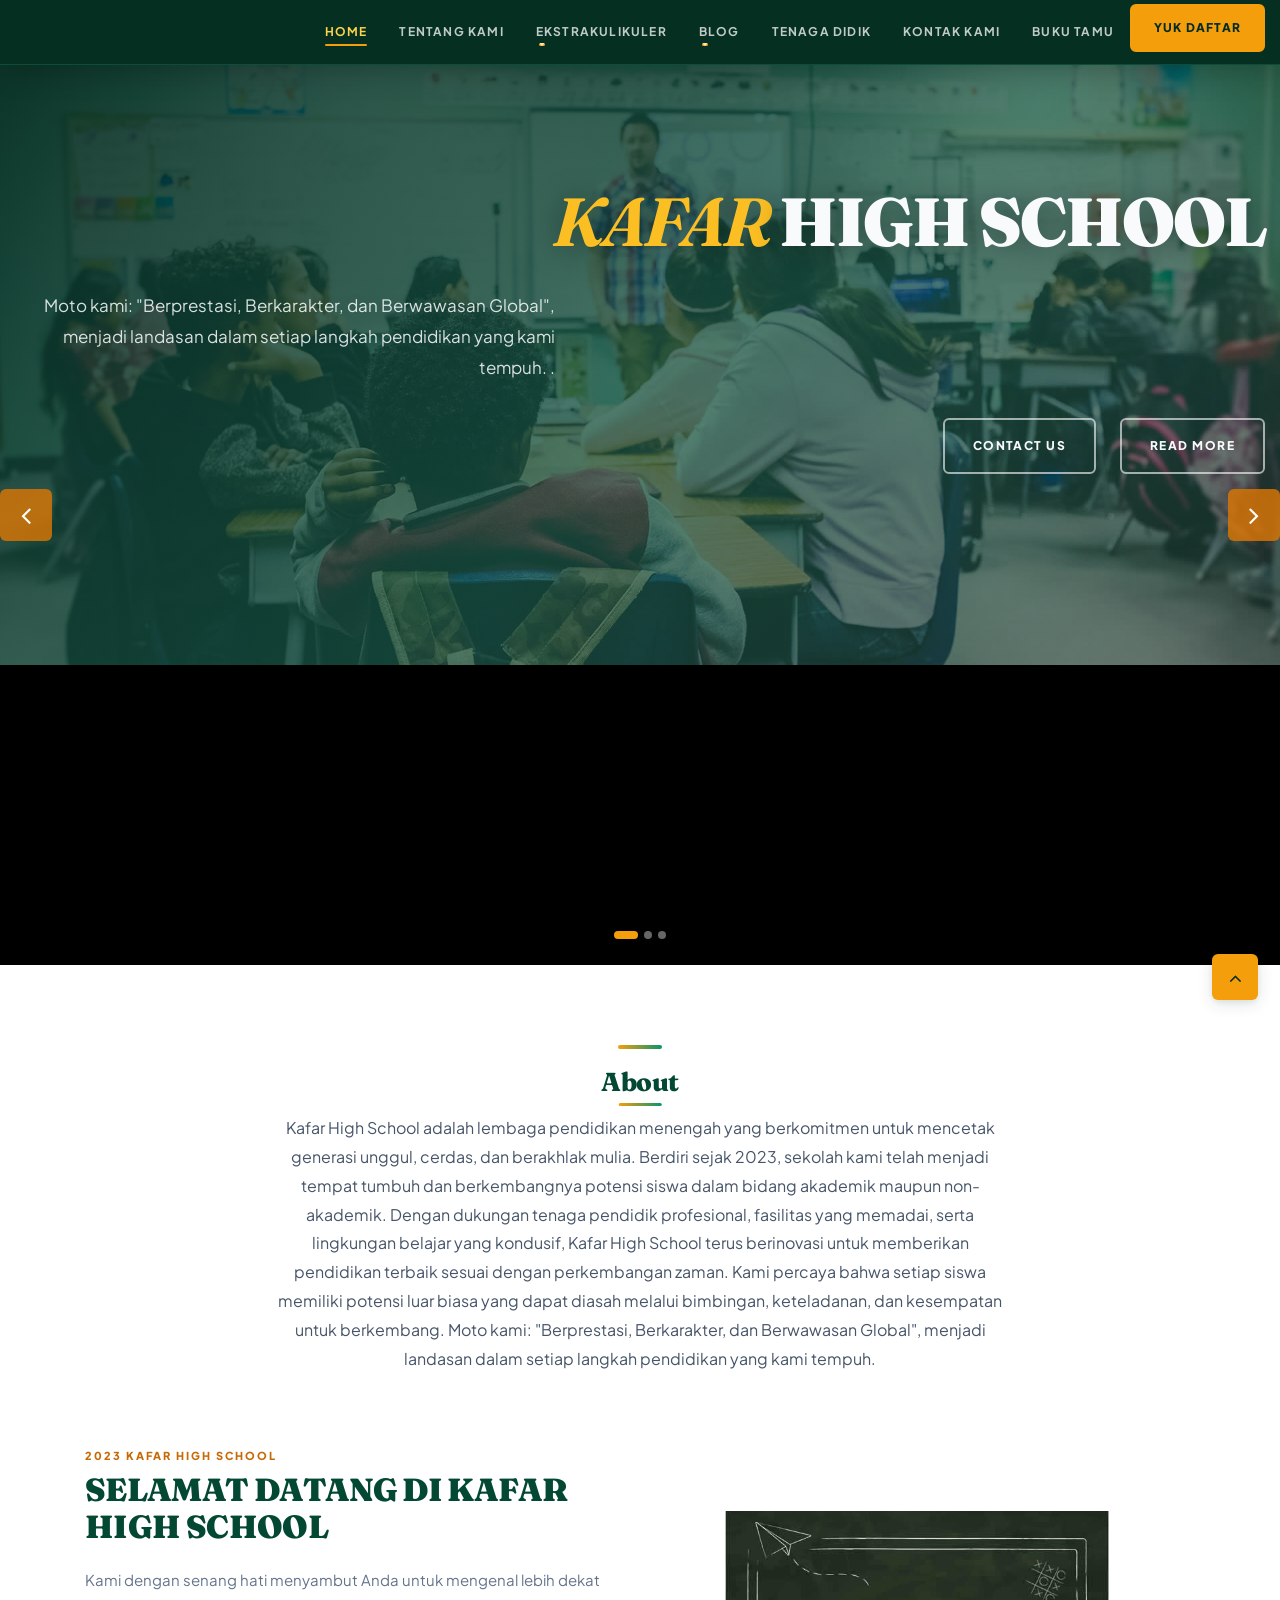
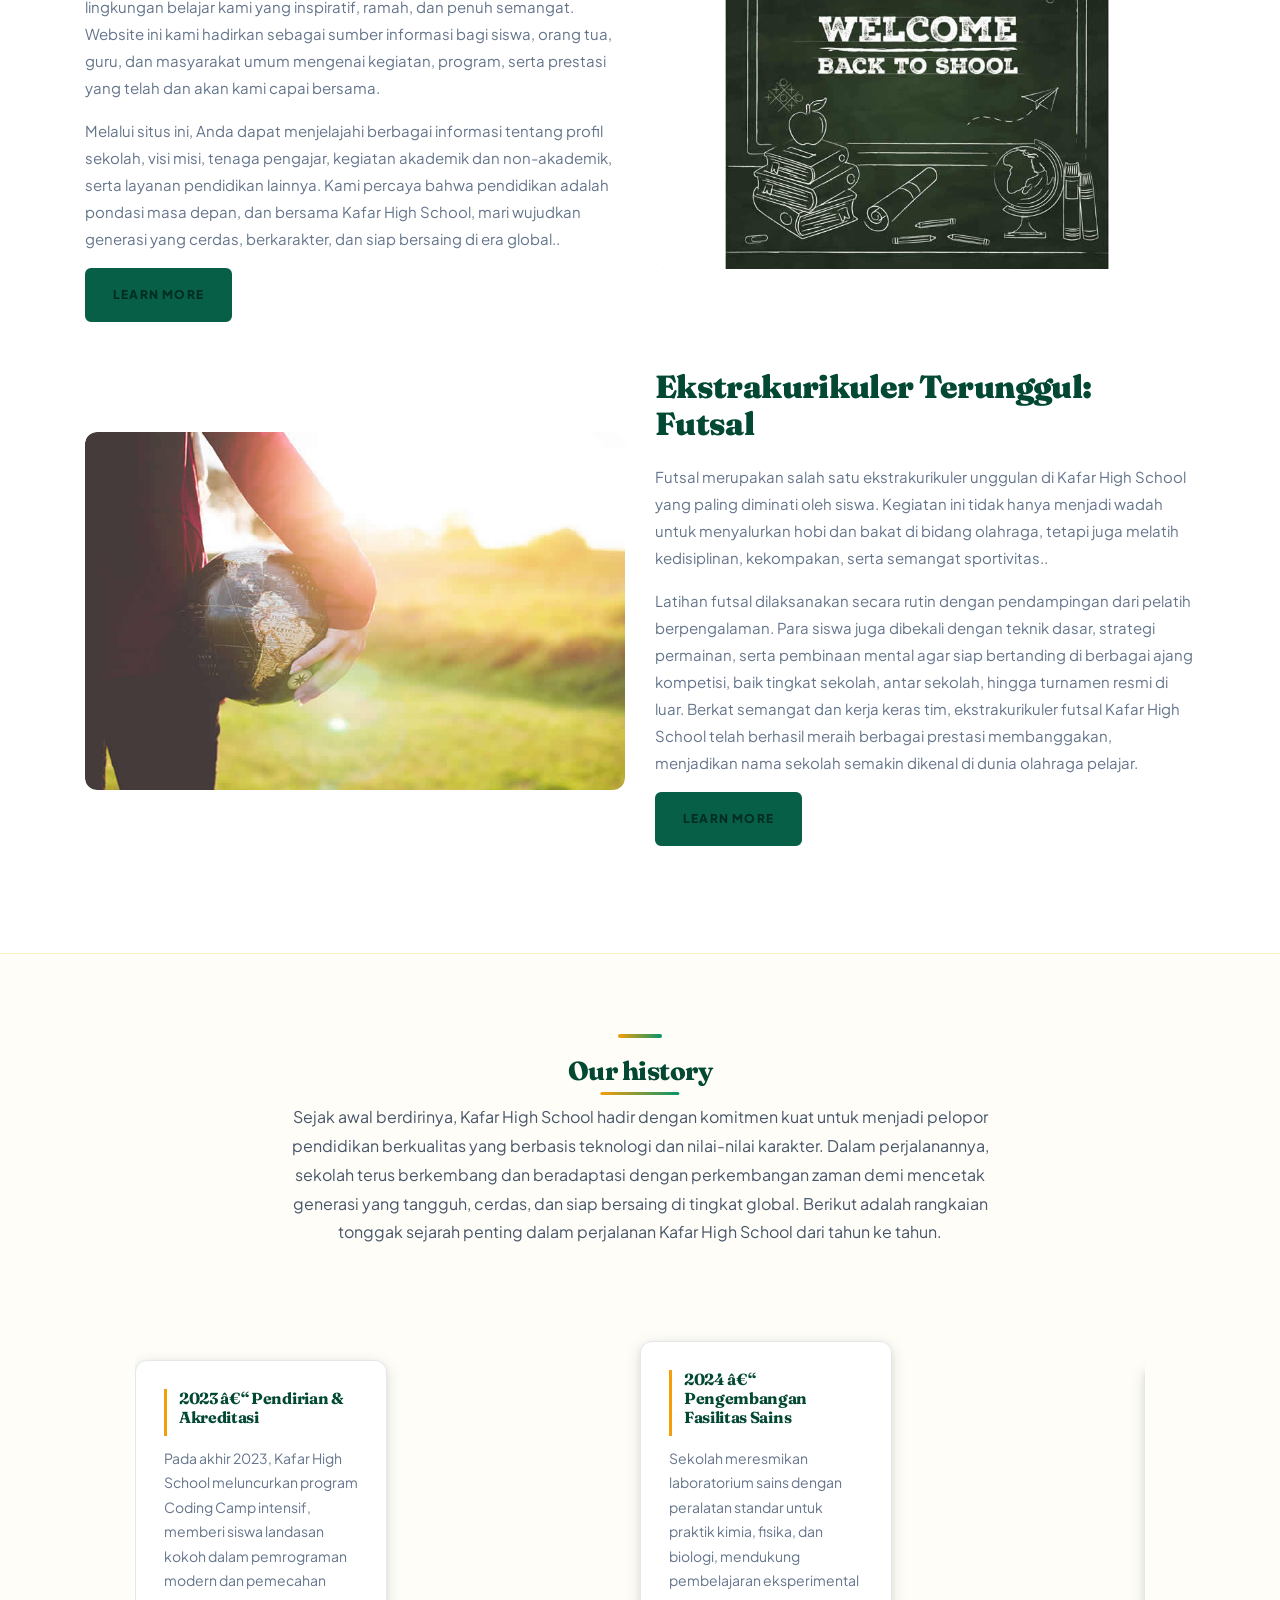
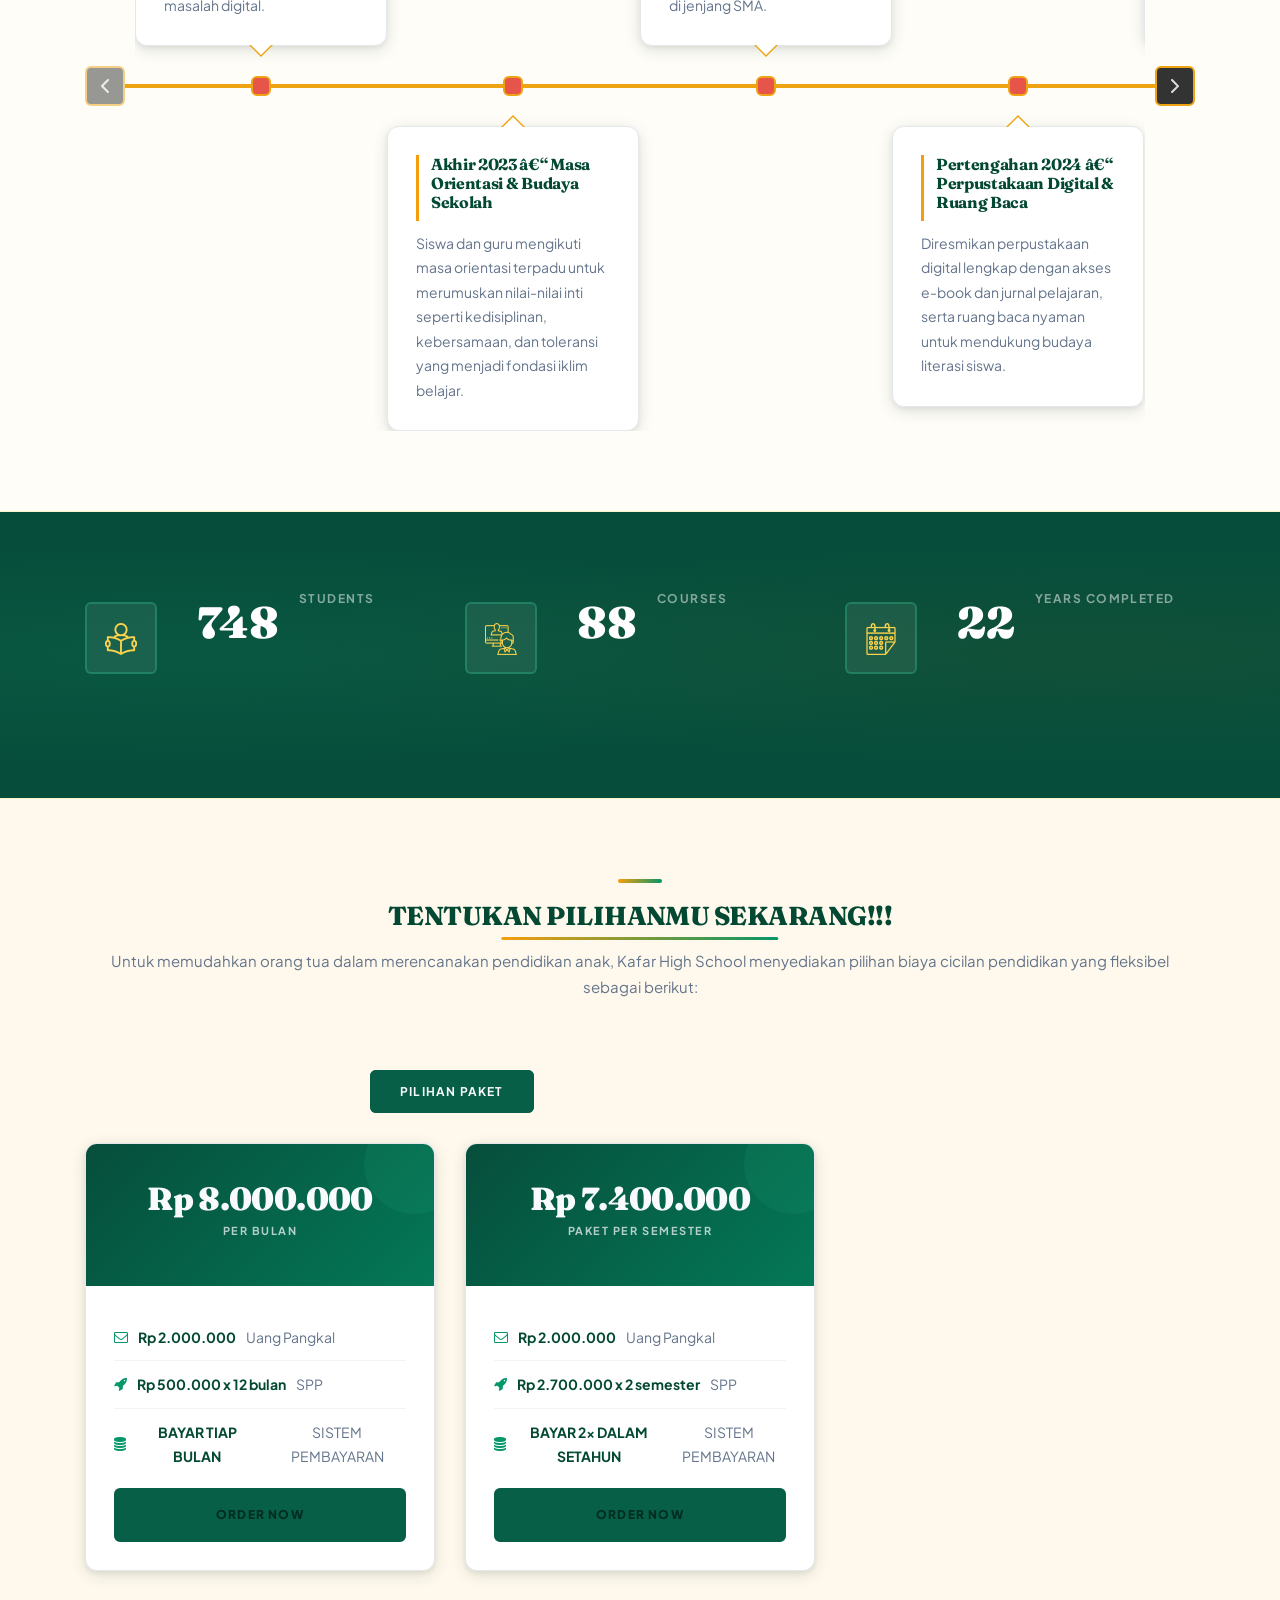
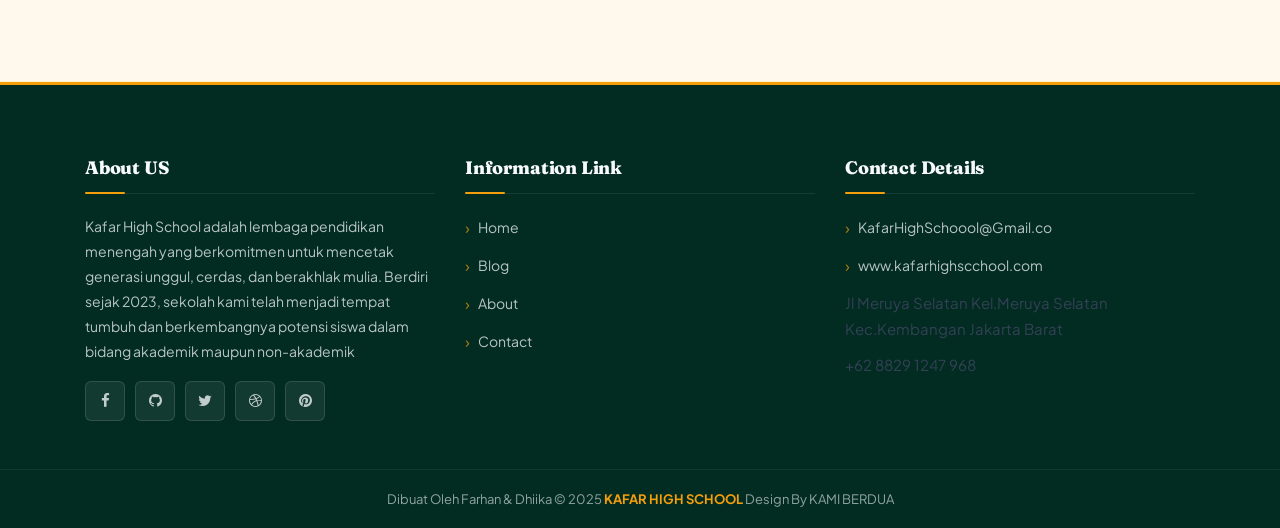
<file: index.html>
﻿<!DOCTYPE html>
<html lang="en">
<head>

    <!-- Basic -->
    <meta charset="utf-8">
    <meta http-equiv="X-UA-Compatible" content="IE=edge">   
   
    <!-- Mobile Metas -->
    <meta name="viewport" content="width=device-width, initial-scale=1">
 
     <!-- Site Metas -->
    <title>KAFAR HIGH SCHOOL</title>  
    <meta name="keywords" content="">
    <meta name="description" content="">
    <meta name="author" content="">

    <!-- Site Icons -->
    <link rel="shortcut icon" href="images/favicon.ico" type="image/x-icon" />
    <link rel="apple-touch-icon" href="images/apple-touch-icon.png">

    <!-- Bootstrap CSS -->
    <link rel="stylesheet" href="css/bootstrap.min.css">
    <!-- Site CSS -->
    <link rel="stylesheet" href="css/font-awesome.min.css">
    <link rel="stylesheet" href="css/flaticon.css">
    <link rel="stylesheet" href="css/animate.min.css">
    <link rel="stylesheet" href="style.css">
    <!-- ALL VERSION CSS -->
    <link rel="stylesheet" href="css/versions.css">
    <!-- Responsive CSS -->
    <link rel="stylesheet" href="css/responsive.css">
    <!-- Custom CSS -->
    <link rel="stylesheet" href="css/custom.css">

    <!-- Modernizer for Portfolio -->
    <script src="js/modernizer.js"></script>

    <link rel="preconnect" href="https://fonts.googleapis.com">
    <link rel="preconnect" href="https://fonts.gstatic.com" crossorigin>
    <link href="https://fonts.googleapis.com/css2?family=Fraunces:ital,opsz,wght@0,9..144,700;0,9..144,900;1,9..144,700&family=Plus+Jakarta+Sans:wght@300;400;500;600;700;800&display=swap" rel="stylesheet">
</head>
<body class="host_version"> 

	<!-- Modal -->
	<div class="modal fade" id="login" tabindex="-1" role="dialog" aria-labelledby="myModalLabel">
	  <div class="modal-dialog modal-dialog-centered modal-lg" role="document">
		<div class="modal-content">
			<div class="modal-header tit-up">
				<button type="button" class="close" data-dismiss="modal" aria-hidden="true">&times;</button>
				<h4 class="modal-title">BOOKING BANGKU</h4>
			</div>
			<div class="modal-body customer-box">
				<!-- Nav tabs -->
				<ul class="nav nav-tabs">
					<li><a class="active" href="#Login" data-toggle="tab">Login </a></li>
					<li><a href="#Registration" data-toggle="tab">REGIS NOW!!</a></li>
				</ul>
				<!-- Tab panes -->
				<div class="tab-content">
					<div class="tab-pane active" id="Login">
						<form role="form" class="form-horizontal" method="POST" action="login_proses.php">
							<div class="form-group">
								<div class="col-sm-12">
									<input class="form-control" id="email1" name="name" placeholder="Name" type="text" required>
								</div>
							</div>
							<div class="row">
								<div class="col-sm-10">
									<button type="submit" class="btn btn-light btn-radius btn-brd grd1">Submit</button>
									<a class="for-pwd" href="javascript:;">Forgot your password?</a>
								</div>
							</div>
						</form>
					</div>
					<div class="tab-pane" id="Registration">
						<form role="form" class="form-horizontal" method="POST" action="register_proses.php">
							<div class="form-group">
								<div class="col-sm-12">
									<input class="form-control" name="nama" placeholder="Nama" type="text" required>
								</div>
							</div>
							<div class="form-group">
								<div class="col-sm-12">
									<input class="form-control" name="tgl_lahir" placeholder="Tanggal Lahir" type="date" required>
								</div>
							</div>
							<div class="form-group">
								<div class="col-sm-12">
									<input class="form-control" name="asal_sekolah" placeholder="Asal Sekolah" type="text" required>
								</div>
							</div>
							<div class="form-group">
								<div class="col-sm-12">
									<input class="form-control" name="tahun_lulus" placeholder="Tahun Lulus" type="number" required>
								</div>
							</div>
							<div class="row">							
								<div class="col-sm-10">
									<button type="submit" class="btn btn-light btn-radius btn-brd grd1">Daftar &amp; Lanjut</button>
									<button type="reset" class="btn btn-light btn-radius btn-brd grd1">Cancel</button>
								</div>
							</div>
						</form>
					</div>
				</div>
			</div>
		</div>
	  </div>
	</div>

    <!-- LOADER -->
	<div id="preloader">
		<div class="loader-container">
			<div class="progress-br float shadow">
				<div class="progress__item"></div>
			</div>
		</div>
	</div>
	<!-- END LOADER -->	
	
	<!-- Start header -->
	<header class="top-navbar">
		<nav class="navbar navbar-expand-lg navbar-light bg-light">
			<div class="container-fluid">
				<a class="navbar-brand" href="index.html">
					
				</a>
				<button class="navbar-toggler" type="button" data-toggle="collapse" data-target="#navbars-host" aria-controls="navbars-rs-food" aria-expanded="false" aria-label="Toggle navigation">
					<span class="icon-bar"></span>
                    <span class="icon-bar"></span>
                    <span class="icon-bar"></span>
				</button>
				<div class="collapse navbar-collapse" id="navbars-host">
					<ul class="navbar-nav ml-auto">
						<li class="nav-item active"><a class="nav-link" href="index.html">Home</a></li>
						<li class="nav-item"><a class="nav-link" href="about.html">Tentang Kami</a></li>
						<li class="nav-item dropdown">
							<a class="nav-link dropdown-toggle" href="#" id="dropdown-ekskul" data-toggle="dropdown">EKSTRAKULIKULER </a>
							<div class="dropdown-menu" aria-labelledby="dropdown-ekskul">
								<a class="dropdown-item" href="course-grid-2.html">FUTSAL </a>
								<a class="dropdown-item" href="course-grid-3.html">BASKET</a>
								<a class="dropdown-item" href="course-grid-4.html">OSIS </a>
							</div>
						</li>
						<li class="nav-item dropdown">
							<a class="nav-link dropdown-toggle" href="#" id="dropdown-blog" data-toggle="dropdown">Blog </a>
							<div class="dropdown-menu" aria-labelledby="dropdown-blog">
								<a class="dropdown-item" href="blog.html">Blog </a>	
							</div>
						</li>
						<li class="nav-item"><a class="nav-link" href="teachers.html">Tenaga Didik</a></li>
						<li class="nav-item"><a class="nav-link" href="contact.html">Kontak Kami</a></li>
						<li class="nav-item"><a class ="nav-link"href="bukutamu.html">Buku Tamu</a></li>
					</ul>
					<ul class="nav navbar-nav navbar-right">
                        <li><a class="hover-btn-new log orange" href="#" data-toggle="modal" data-target="#login"><span>YUK DAFTAR</span></a></li>
                    </ul>
				</div>
			</div>
		</nav>
	</header>
	<!-- End header -->
	
	<div id="carouselExampleControls" class="carousel slide bs-slider box-slider" data-ride="carousel" data-pause="hover" data-interval="false" >
		<!-- Indicators -->
		<ol class="carousel-indicators">
			<li data-target="#carouselExampleControls" data-slide-to="0" class="active"></li>
			<li data-target="#carouselExampleControls" data-slide-to="1"></li>
			<li data-target="#carouselExampleControls" data-slide-to="2"></li>
		</ol>
		<div class="carousel-inner" role="listbox">
			<div class="carousel-item active">
				<div id="home" class="first-section" style="background-image:url('images/slider-01.jpg');">
					<div class="dtab">
						<div class="container">
							<div class="row">
								<div class="col-md-12 col-sm-12 text-right">
									<div class="big-tagline">
										<h2><strong>KAFAR </strong> HIGH SCHOOL</h2>
										<p class="lead">Moto kami: "Berprestasi, Berkarakter, dan Berwawasan Global", menjadi landasan dalam setiap langkah pendidikan yang kami tempuh.

                                            . </p>
											<a href="contact.html" class="hover-btn-new"><span>Contact Us</span></a>
											&nbsp;&nbsp;&nbsp;&nbsp;&nbsp;&nbsp;
											<a href="about.html" class="hover-btn-new"><span>Read More</span></a>
									</div>
								</div>
							</div><!-- end row -->            
						</div><!-- end container -->
					</div>
				</div><!-- end section -->
			</div>
			<div class="carousel-item">
				<div id="home" class="first-section" style="background-image:url('images/slider-02.jpg');">
					<div class="dtab">
						<div class="container">
							<div class="row">
								<div class="col-md-12 col-sm-12 text-left">
									<div class="big-tagline">
										<h2 data-animation="animated zoomInRight">KAFAR <strong>HIGH SCHOOL</strong></h2>
										<p class="lead" data-animation="animated fadeInLeft">Moto kami: "Berprestasi, Berkarakter, dan Berwawasan Global", menjadi landasan dalam setiap langkah pendidikan yang kami tempuh.

                                            . </p>
											<a href="contact.html" class="hover-btn-new"><span>Contact Us</span></a>
											&nbsp;&nbsp;&nbsp;&nbsp;&nbsp;&nbsp;
											<a href="about.html" class="hover-btn-new"><span>Read More</span></a>
									</div>
								</div>
							</div><!-- end row -->            
						</div><!-- end container -->
					</div>
				</div><!-- end section -->
			</div>
			<div class="carousel-item">
				<div id="home" class="first-section" style="background-image:url('images/slider-03.jpg');">
					<div class="dtab">
						<div class="container">
							<div class="row">
								<div class="col-md-12 col-sm-12 text-center">
									<div class="big-tagline">
										<h2 data-animation="animated zoomInRight"><strong>KAFAR HIGH</strong> SCHOOL</h2>
										<p class="lead" data-animation="animated fadeInLeft">Moto kami: "Berprestasi, Berkarakter, dan Berwawasan Global", menjadi landasan dalam setiap langkah pendidikan yang kami tempuh.
                                        </P>

											<a href="contact.html" class="hover-btn-new"><span>Contact Us</span></a>
											&nbsp;&nbsp;&nbsp;&nbsp;&nbsp;&nbsp;
											<a href="about.html" class="hover-btn-new"><span>Read More</span></a>
									</div>
								</div>
							</div><!-- end row -->            
						</div><!-- end container -->
					</div>
				</div><!-- end section -->
			</div>
			<!-- Left Control -->
			<a class="new-effect carousel-control-prev" href="#carouselExampleControls" role="button" data-slide="prev">
				<span class="fa fa-angle-left" aria-hidden="true"></span>
				<span class="sr-only">Previous</span>
			</a>

			<!-- Right Control -->
			<a class="new-effect carousel-control-next" href="#carouselExampleControls" role="button" data-slide="next">
				<span class="fa fa-angle-right" aria-hidden="true"></span>
				<span class="sr-only">Next</span>
			</a>
		</div>
	</div>
	
    <div id="overviews" class="section wb">
        <div class="container">
            <div class="section-title row text-center">
                <div class="col-md-8 offset-md-2">
                    <h3>About</h3>
                    <p class="lead">Kafar High School adalah lembaga pendidikan menengah yang berkomitmen untuk mencetak generasi unggul, cerdas, dan berakhlak mulia. Berdiri sejak 2023, sekolah kami telah menjadi tempat tumbuh dan berkembangnya potensi siswa dalam bidang akademik maupun non-akademik.

                        Dengan dukungan tenaga pendidik profesional, fasilitas yang memadai, serta lingkungan belajar yang kondusif, Kafar High School terus berinovasi untuk memberikan pendidikan terbaik sesuai dengan perkembangan zaman. Kami percaya bahwa setiap siswa memiliki potensi luar biasa yang dapat diasah melalui bimbingan, keteladanan, dan kesempatan untuk berkembang.
                        
                        Moto kami: "Berprestasi, Berkarakter, dan Berwawasan Global", menjadi landasan dalam setiap langkah pendidikan yang kami tempuh.
                        
                        </p>
                </div>
            </div><!-- end title -->
        
            <div class="row align-items-center">
                <div class="col-xl-6 col-lg-6 col-md-12 col-sm-12">
                    <div class="message-box">
                        <h4>2023 KAFAR HIGH SCHOOL</h4>
                        <h2>SELAMAT DATANG DI KAFAR HIGH SCHOOL</h2>
                        <p>Kami dengan senang hati menyambut Anda untuk mengenal lebih dekat lingkungan belajar kami yang inspiratif, ramah, dan penuh semangat. Website ini kami hadirkan sebagai sumber informasi bagi siswa, orang tua, guru, dan masyarakat umum mengenai kegiatan, program, serta prestasi yang telah dan akan kami capai bersama.</p>

                        <p> Melalui situs ini, Anda dapat menjelajahi berbagai informasi tentang profil sekolah, visi misi, tenaga pengajar, kegiatan akademik dan non-akademik, serta layanan pendidikan lainnya.
                            Kami percaya bahwa pendidikan adalah pondasi masa depan, dan bersama Kafar High School, mari wujudkan generasi yang cerdas, berkarakter, dan siap bersaing di era global.. </p>

                        <a href="about.html" class="hover-btn-new orange"><span>Learn More</span></a>
                    </div><!-- end messagebox -->
                </div><!-- end col -->
				
				<div class="col-xl-6 col-lg-6 col-md-12 col-sm-12">
                    <div class="post-media wow fadeIn">
                        <img src="images/about_02.jpg" alt="" class="img-fluid img-rounded">
                    </div><!-- end media -->
                </div><!-- end col -->
			</div>
			<div class="row align-items-center">
				<div class="col-xl-6 col-lg-6 col-md-12 col-sm-12">
                    <div class="post-media wow fadeIn">
                        <img src="images/about_03.jpg" alt="" class="img-fluid img-rounded">
                    </div><!-- end media -->
                </div><!-- end col -->
				
				<div class="col-xl-6 col-lg-6 col-md-12 col-sm-12">
                    <div class="message-box">
                        <h2>Ekstrakurikuler Terunggul: Futsal</h2>
                        <p>Futsal merupakan salah satu ekstrakurikuler unggulan di Kafar High School yang paling diminati oleh siswa. Kegiatan ini tidak hanya menjadi wadah untuk menyalurkan hobi dan bakat di bidang olahraga, tetapi juga melatih kedisiplinan, kekompakan, serta semangat sportivitas..</p>

                        <p> Latihan futsal dilaksanakan secara rutin dengan pendampingan dari pelatih berpengalaman. Para siswa juga dibekali dengan teknik dasar, strategi permainan, serta pembinaan mental agar siap bertanding di berbagai ajang kompetisi, baik tingkat sekolah, antar sekolah, hingga turnamen resmi di luar.

                            Berkat semangat dan kerja keras tim, ekstrakurikuler futsal Kafar High School telah berhasil meraih berbagai prestasi membanggakan, menjadikan nama sekolah semakin dikenal di dunia olahraga pelajar.</p>

                        <a href="course-grid-2.html" class="hover-btn-new orange"><span>Learn More</span></a>
                    </div><!-- end messagebox -->
                </div><!-- end col -->
				
            </div><!-- end row -->
        </div><!-- end container -->
    </div><!-- end section -->

    <section class="section lb page-section">
		<div class="container">
			 <div class="section-title row text-center">
                <div class="col-md-8 offset-md-2">
                    <h3>Our history</h3>
                    <p class="lead">Sejak awal berdirinya, Kafar High School hadir dengan komitmen kuat untuk menjadi pelopor pendidikan berkualitas yang berbasis teknologi dan nilai-nilai karakter. Dalam perjalanannya, sekolah terus berkembang dan beradaptasi dengan perkembangan zaman demi mencetak generasi yang tangguh, cerdas, dan siap bersaing di tingkat global. Berikut adalah rangkaian tonggak sejarah penting dalam perjalanan Kafar High School dari tahun ke tahun.

                    </p>
                </div>
            </div><!-- end title -->
			<div class="timeline">
				<div class="timeline__wrap">
					<div class="timeline__items">
						<div class="timeline__item">
							<div class="timeline__content img-bg-01">
								<h2>2023 â€“ Pendirian & Akreditasi</h2>
								<p>Pada akhir 2023, Kafar High School meluncurkan program Coding Camp intensif, memberi siswa landasan kokoh dalam pemrograman modern dan pemecahan masalah digital.</p>
							</div>
						</div>
						<div class="timeline__item">
							<div class="timeline__content img-bg-02">
								<h2>Akhir 2023 â€“ Masa Orientasi & Budaya Sekolah</h2>
								<p>Siswa dan guru mengikuti masa orientasi terpadu untuk merumuskan nilai-nilai inti seperti kedisiplinan, kebersamaan, dan toleransi yang menjadi fondasi iklim belajar.

                                </p>
							</div>
						</div>
						<div class="timeline__item">
							<div class="timeline__content img-bg-03">
								<h2>2024 â€“ Pengembangan Fasilitas Sains</h2>
								<p>Sekolah meresmikan laboratorium sains dengan peralatan standar untuk praktik kimia, fisika, dan biologi, mendukung pembelajaran eksperimental di jenjang SMA.</p>
							</div>
						</div>
						<div class="timeline__item">
							<div class="timeline__content img-bg-04">
								<h2>Pertengahan 2024 â€“ Perpustakaan Digital & Ruang Baca</h2>
								<p>Diresmikan perpustakaan digital lengkap dengan akses e-book dan jurnal pelajaran, serta ruang baca nyaman untuk mendukung budaya literasi siswa.</p>
							</div>
						</div>
						<div class="timeline__item">
							<div class="timeline__content img-bg-01">
								<h2>Akhir 2024 â€“ Penajaman Kurikulum & Pelatihan Guru</h2>
								<p>Kurikulum disempurnakan agar lebih menekankan berpikir kritis dan kolaborasi, didukung pelatihan rutin bagi guru untuk metode pengajaran interaktif..</p>
							</div>
						</div>
						<div class="timeline__item">
							<div class="timeline__content img-bg-02">
								<h2>Awal 2025 â€“ Peningkatan Prestasi Akademik</h2>
								<p>Capaian nilai ujian nasional meningkat signifikan, didorong program pendalaman materi dan bimbingan belajar internal yang terstruktur..</p>
							</div>
						</div>
						<div class="timeline__item">
							<div class="timeline__content img-bg-03">
								<h2>Pertengahan 2025 â€“ Kegiatan Ekstrakurikuler & Pengabdian Masyarakat</h2>
								<p>Ekstrakurikuler mulai mengakarâ€”dari olahraga hingga kesenianâ€”serta kegiatan bakti sosial ke masyarakat sekitar untuk mengasah kepedulian sosial siswa.</p>
							</div>
						</div>
						<div class="timeline__item">
							<div class="timeline__content img-bg-04">
								<h2>Akhir 2025 â€“ Evaluasi & Rencana Strategis</h2>
								<p>Dilakukan evaluasi menyeluruh atas semua program dan fasilitas, sekaligus menyusun rencana strategis untuk tahun ajar berikutnya agar terus berkembang.</p>
							</div>
						</div>
					</div>
				</div>
			</div>
		</div>
	</section>

	<div class="section cl">
		<div class="container">
			<div class="row text-left stat-wrap">
				<div class="col-md-4 col-sm-4 col-xs-12">
					<span data-scroll class="global-radius icon_wrap effect-1 alignleft"><i class="flaticon-study"></i></span>
					<p class="stat_count">12000</p>
					<h3>Students</h3>
				</div><!-- end col -->

				<div class="col-md-4 col-sm-4 col-xs-12">
					<span data-scroll class="global-radius icon_wrap effect-1 alignleft"><i class="flaticon-online"></i></span>
					<p class="stat_count">240</p>
					<h3>Courses</h3>
				</div><!-- end col -->

				<div class="col-md-4 col-sm-4 col-xs-12">
					<span data-scroll class="global-radius icon_wrap effect-1 alignleft"><i class="flaticon-years"></i></span>
					<p class="stat_count">55</p>
					<h3>Years Completed</h3>
				</div><!-- end col -->
			</div><!-- end row -->
		</div><!-- end container -->
	</div><!-- end section -->

    <div id="plan" class="section lb">
        <div class="container">
            <div class="section-title text-center">
                <h3>TENTUKAN PILIHANMU SEKARANG!!!</h3>
                <p>Untuk memudahkan orang tua dalam merencanakan pendidikan anak, Kafar High School menyediakan pilihan biaya cicilan pendidikan yang fleksibel sebagai berikut: </p>
            </div><!-- end title -->

            <div class="row">
                <div class="col-md-6 offset-md-3">
                    <div class="message-box">
                        <ul class="nav nav-pills nav-stacked" id="myTabs">
                            <li><a class="active" href="#tab1" data-toggle="pill">PILIHAN PAKET</a></li>
                           
                        </ul>
                    </div>
                </div><!-- end col -->
            </div>

            <hr class="invis">

            <div class="row">
                <div class="col-md-12">
                    <div class="tab-content">
                        <div class="tab-pane active fade show" id="tab1">
                            <div class="row text-center">
                                <div class="col-md-4">
                                    <div class="pricing-table pricing-table-highlighted">
                                        <div class="pricing-table-header grd1">
                                            <h2>Rp 8.000.000	</h2>
                                            <h3>Per Bulan</h3>
                                        </div>
                                        <div class="pricing-table-space"></div>
                                        <div class="pricing-table-features">
                                            <p><i class="fa fa-envelope-o"></i> <strong>Rp 2.000.000</strong> Uang Pangkal</p>
                                            <p><i class="fa fa-rocket"></i> <strong>Rp 500.000 x 12 bulan</strong> SPP</p>
                                            <p><i class="fa fa-database"></i> <strong>BAYAR TIAP BULAN</strong> SISTEM PEMBAYARAN</p>
                                            
                                        </div>
                                        <div class="pricing-table-sign-up">
                                            <a href="#" class="hover-btn-new orange"><span>Order Now</span></a>
                                        </div>
                                    </div>
                                </div>
                                <div class="col-md-4">
                                    <div class="pricing-table pricing-table-highlighted">
                                        <div class="pricing-table-header grd1">
                                            <h2>Rp 7.400.000	</h2>
                                            <h3>PAKET PER SEMESTER</h3>
                                        </div>
                                        <div class="pricing-table-space"></div>
                                        <div class="pricing-table-features">
                                            <p><i class="fa fa-envelope-o"></i> <strong>Rp 2.000.000</strong> Uang Pangkal</p>
                                            <p><i class="fa fa-rocket"></i> <strong>Rp 2.700.000 x 2 semester</strong> SPP</p>
                                            <p><i class="fa fa-database"></i> <strong>BAYAR 2x DALAM SETAHUN</strong> SISTEM PEMBAYARAN</p>
                                        </div>
                                        <div class="pricing-table-sign-up">
                                            <a href="#" class="hover-btn-new orange"><span>Order Now</span></a>
                                        </div>
                                    </div>
                                </div>
                             </div>
                        </div><!-- end pane -->

                        <div class="tab-pane fade" id="tab2">
                            <div class="row text-center">
                                <div class="col-md-4">
                                    <div class="pricing-table pricing-table-highlighted">
                                        <div class="pricing-table-header grd1">
                                            <h2>$477</h2>
                                            <h3>Year</h3>
                                        </div>
                                        <div class="pricing-table-space"></div>
                                        <div class="pricing-table-features">
                                            <p><i class="fa fa-envelope-o"></i> <strong>250</strong> Email Addresses</p>
                                            <p><i class="fa fa-rocket"></i> <strong>125GB</strong> of Storage</p>
                                            <p><i class="fa fa-database"></i> <strong>140</strong> Databases</p>
                                            <p><i class="fa fa-link"></i> <strong>60</strong> Domains</p>
                                            <p><i class="fa fa-life-ring"></i> <strong>24/7 Unlimited</strong> Support</p>
                                        </div>
                                        <div class="pricing-table-sign-up">
                                            <a href="#" class="hover-btn-new orange"><span>Order Now</span></a>
                                        </div>
                                    </div>
                                </div>
                                <div class="col-md-4">
                                    <div class="pricing-table pricing-table-highlighted">
                                        <div class="pricing-table-header grd1">
                                            <h2>$485</h2>
                                            <h3>Year</h3>
                                        </div>
                                        <div class="pricing-table-space"></div>
                                        <div class="pricing-table-features">
                                            <p><i class="fa fa-envelope-o"></i> <strong>150</strong> Email Addresses</p>
                                            <p><i class="fa fa-rocket"></i> <strong>65GB</strong> of Storage</p>
                                            <p><i class="fa fa-database"></i> <strong>60</strong> Databases</p>
                                            <p><i class="fa fa-link"></i> <strong>30</strong> Domains</p>
                                            <p><i class="fa fa-life-ring"></i> <strong>24/7 Unlimited</strong> Support</p>
                                        </div>
                                        <div class="pricing-table-sign-up">
                                            <a href="#" class="hover-btn-new orange"><span>Order Now</span></a>
                                        </div>
                                    </div>
                                </div>

                                <div class="col-md-4">
                                    <div class="pricing-table pricing-table-highlighted">
                                        <div class="pricing-table-header grd1">
                                            <h2>$500</h2>
                                            <h3>Year</h3>
                                        </div>
                                        <div class="pricing-table-space"></div>
                                        <div class="pricing-table-features">
                                            <p><i class="fa fa-envelope-o"></i> <strong>250</strong> Email Addresses</p>
                                            <p><i class="fa fa-rocket"></i> <strong>125GB</strong> of Storage</p>
                                            <p><i class="fa fa-database"></i> <strong>140</strong> Databases</p>
                                            <p><i class="fa fa-link"></i> <strong>60</strong> Domains</p>
                                            <p><i class="fa fa-life-ring"></i> <strong>24/7 Unlimited</strong> Support</p>
                                        </div>
                                        <div class="pricing-table-sign-up">
                                            <a href="#" class="hover-btn-new orange"><span>Order Now</span></a>
                                        </div>
                                    </div>
                                </div>
                            </div><!-- end row -->
                        </div><!-- end pane -->
                    </div><!-- end content -->
                </div><!-- end col -->
            </div><!-- end row -->
        </div><!-- end container -->
    </div><!-- end section -->

    <footer class="footer">
        <div class="container">
            <div class="row">
                <div class="col-lg-4 col-md-4 col-xs-12">
                    <div class="widget clearfix">
                        <div class="widget-title">
                            <h3>About US</h3>
                        </div>
                        <p>Kafar High School adalah lembaga pendidikan menengah yang berkomitmen untuk mencetak generasi unggul, cerdas, dan berakhlak mulia. Berdiri sejak 2023, sekolah kami telah menjadi tempat tumbuh dan berkembangnya potensi siswa dalam bidang akademik maupun non-akademik</p>   
						<div class="footer-right">
							<ul class="footer-links-soi">
								<li><a href="#"><i class="fa fa-facebook"></i></a></li>
								<li><a href="#"><i class="fa fa-github"></i></a></li>
								<li><a href="#"><i class="fa fa-twitter"></i></a></li>
								<li><a href="#"><i class="fa fa-dribbble"></i></a></li>
								<li><a href="#"><i class="fa fa-pinterest"></i></a></li>
							</ul><!-- end links -->
						</div>						
                    </div><!-- end clearfix -->
                </div><!-- end col -->

				<div class="col-lg-4 col-md-4 col-xs-12">
                    <div class="widget clearfix">
                        <div class="widget-title">
                            <h3>Information Link</h3>
                        </div>
                        <ul class="footer-links">
                            <li><a href="index.html">Home</a></li>
                            <li><a href="blog.html">Blog</a></li>
                       		<li><a href="about.html">About</a></li>
							<li><a href="contact.html">Contact</a></li>
                        </ul><!-- end links -->
                    </div><!-- end clearfix -->
                </div><!-- end col -->
				
                <div class="col-lg-4 col-md-4 col-xs-12">
                    <div class="widget clearfix">
                        <div class="widget-title">
                            <h3>Contact Details</h3>
                        </div>
						<ul class="footer-links">
                            <li><a href="mailto:#">KafarHighSchoool@Gmail.co</a></li>
                            <li><a href="#">www.kafarhighscchool.com</a></li>
                            <li>Jl Meruya Selatan Kel.Meruya Selatan Kec.Kembangan Jakarta Barat</li>
                            <li>+62 8829 1247 968</li>
                        </ul><!-- end links -->
                    </div><!-- end clearfix -->
                </div><!-- end col -->
				
            </div><!-- end row -->
        </div><!-- end container -->
    </footer><!-- end footer -->

    
    <div class="copyrights">
        <div class="container">
            <div class="footer-distributed">
                <div class="footer-center">                   
                    <p class="footer-company-name">Dibuat Oleh Farhan &amp; Dhiika &copy; 2025 <a href="#">KAFAR HIGH SCHOOL</a> Design By KAMI BERDUA</p>
                </div>
            </div>
        </div>
    </div>

    <a href="#" id="scroll-to-top" class="dmtop global-radius"><i class="fa fa-angle-up"></i></a>

	<!-- ALL JS FILES -->
	<script src="https://cdnjs.cloudflare.com/ajax/libs/popper.js/1.14.3/umd/popper.min.js"></script>
	<script src="js/all.js"></script>
    <script src="js/custom.js"></script>
	<script src="js/timeline.min.js"></script>
	<script>
		timeline(document.querySelectorAll('.timeline'), {
			forceVerticalMode: 700,
			mode: 'horizontal',
			verticalStartPosition: 'left',
			visibleItems: 4
		});
	</script>
    <script src="js/khs-enhance.js"></script>
</body>
</html>
</file>
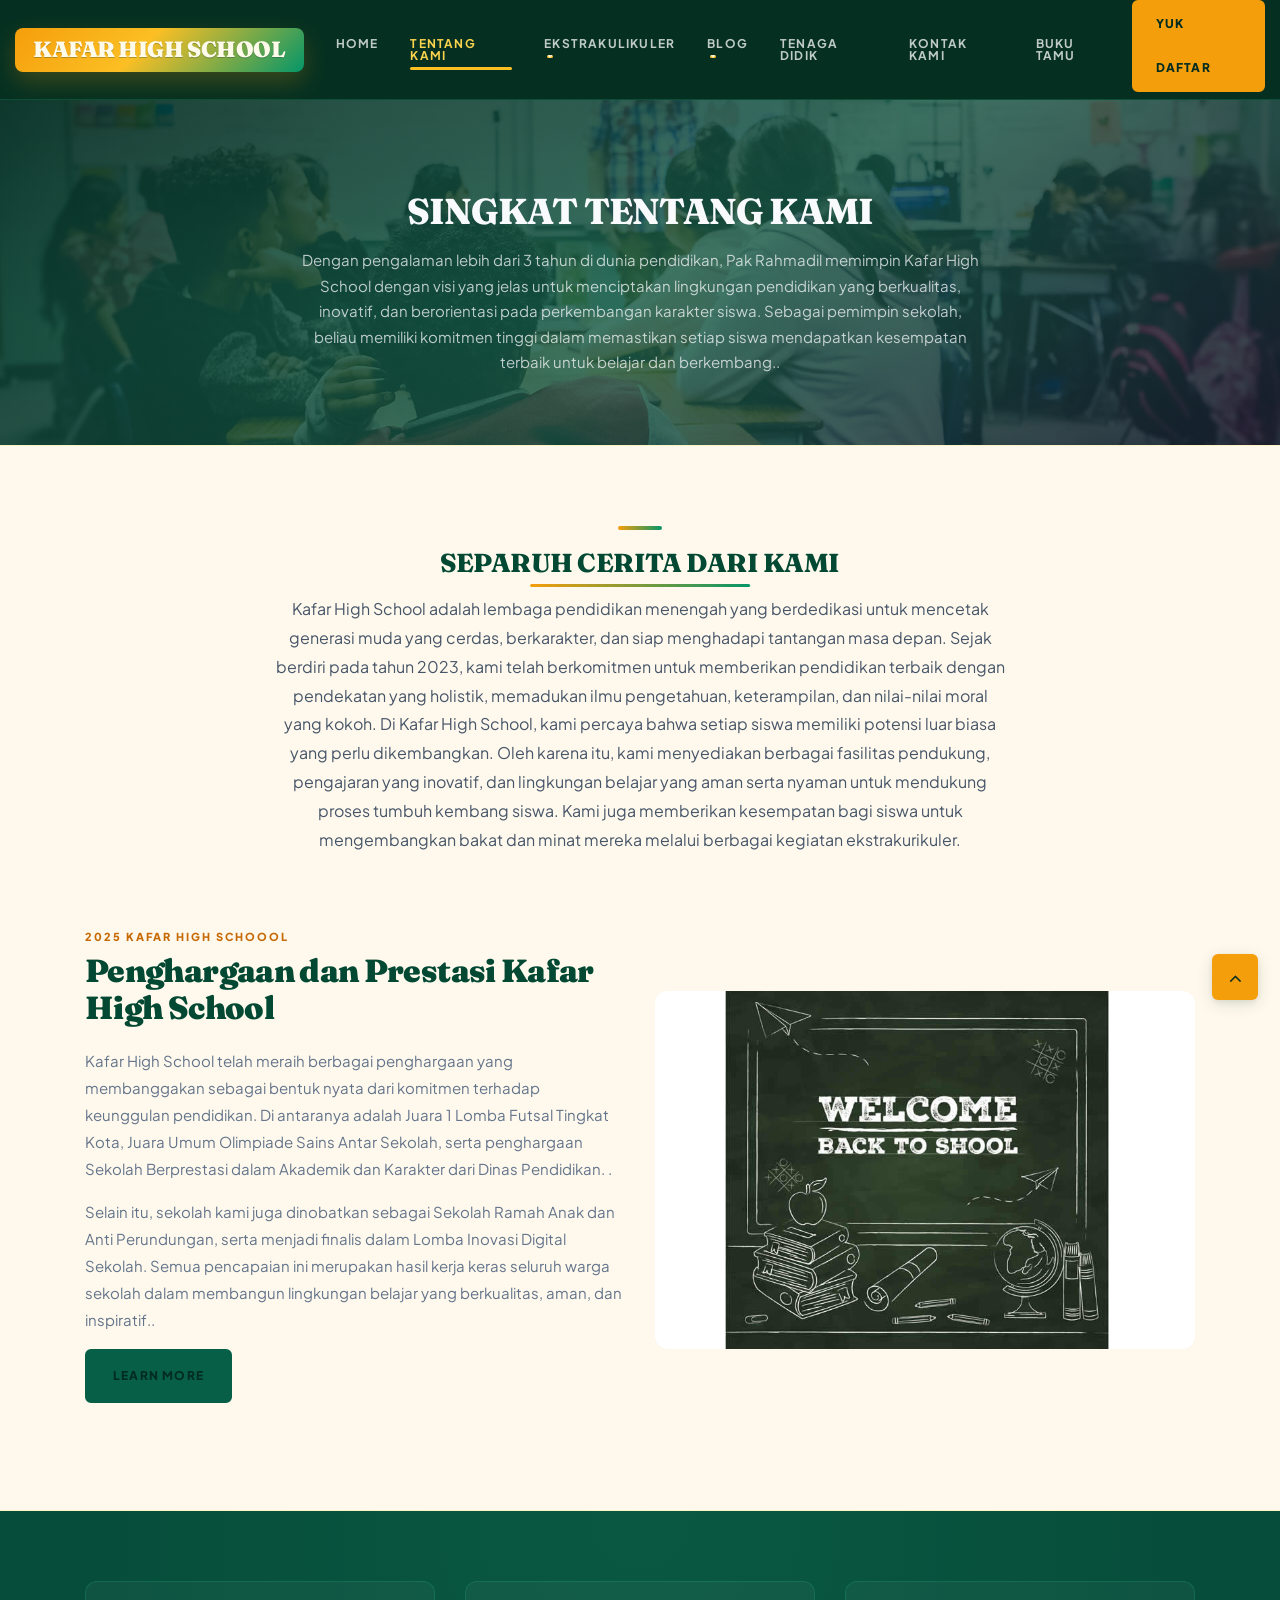
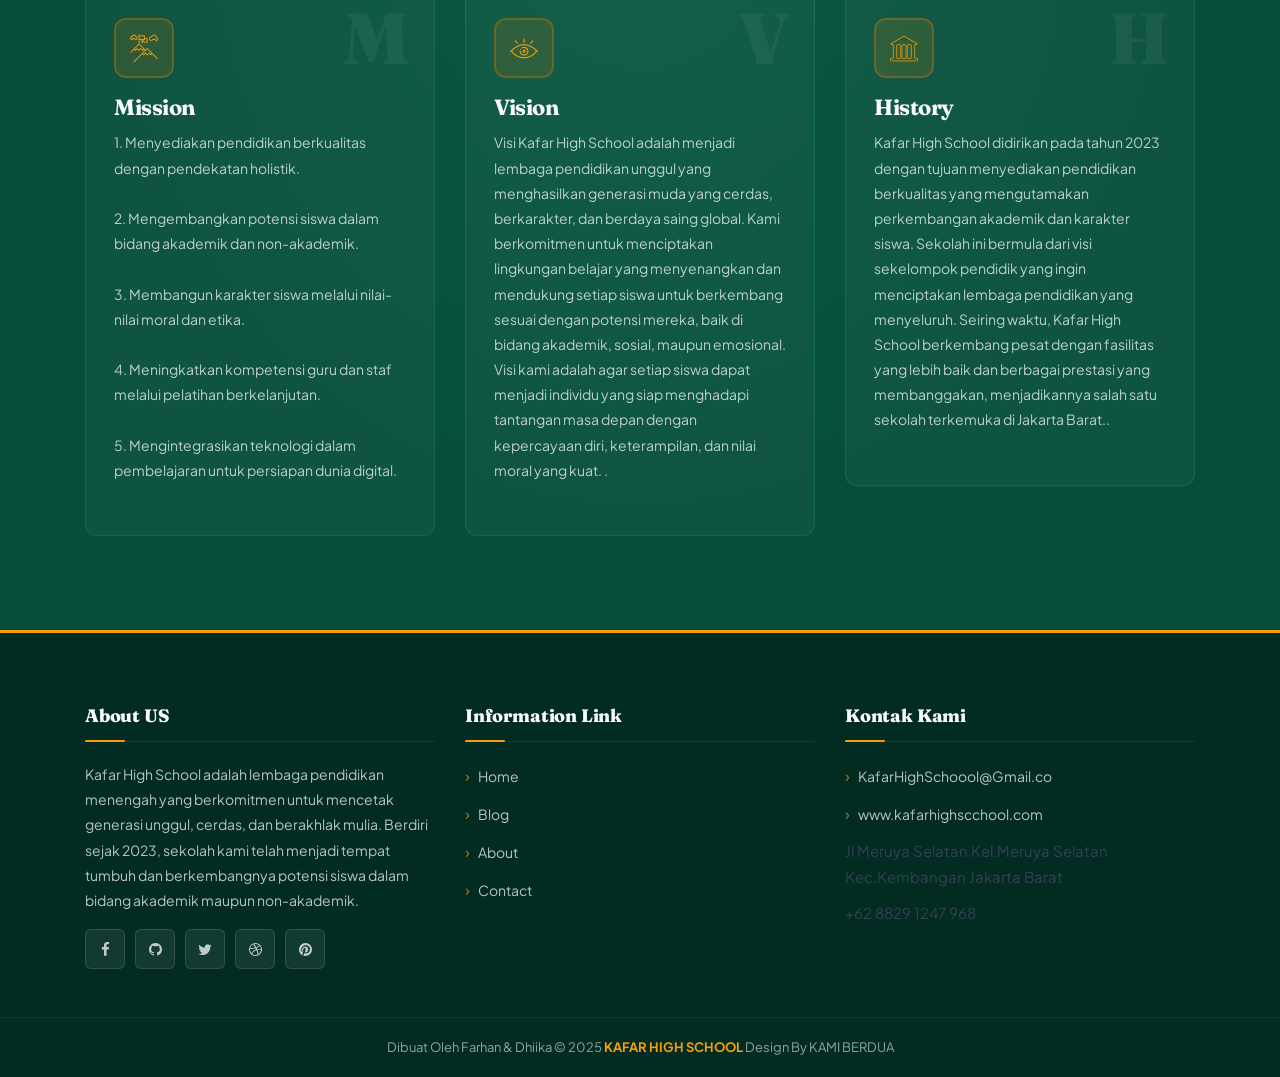
<file: about.html>
﻿<!DOCTYPE html>
<html lang="en">
<head>

    <!-- Basic -->
    <meta charset="utf-8">
    <meta http-equiv="X-UA-Compatible" content="IE=edge">   
   
    <!-- Mobile Metas -->
    <meta name="viewport" content="width=device-width, initial-scale=1">
 
     <!-- Site Metas -->
    <title>KAFAR HIGH SCHOOL</title>  
    <meta name="keywords" content="">
    <meta name="description" content="">
    <meta name="author" content="">

    <!-- Site Icons -->
    <link rel="shortcut icon" href="images/favicon.ico" type="image/x-icon" />
    <link rel="apple-touch-icon" href="images/apple-touch-icon.png">

    <!-- Bootstrap CSS -->
    <link rel="stylesheet" href="css/bootstrap.min.css">
    <!-- Site CSS -->
    <link rel="stylesheet" href="css/font-awesome.min.css">
    <link rel="stylesheet" href="css/flaticon.css">
    <link rel="stylesheet" href="css/animate.min.css">
    <link rel="stylesheet" href="style.css">
    <!-- ALL VERSION CSS -->
    <link rel="stylesheet" href="css/versions.css">
    <!-- Responsive CSS -->
    <link rel="stylesheet" href="css/responsive.css">
    <!-- Custom CSS -->
    <link rel="stylesheet" href="css/custom.css">

    <!-- Modernizer for Portfolio -->
    <script src="js/modernizer.js"></script>

    <!--[if lt IE 9]>
      <script src="https://oss.maxcdn.com/libs/html5shiv/3.7.0/html5shiv.js"></script>
      <script src="https://oss.maxcdn.com/libs/respond.js/1.4.2/respond.min.js"></script>
    <![endif]-->

    <link rel="preconnect" href="https://fonts.googleapis.com">
    <link rel="preconnect" href="https://fonts.gstatic.com" crossorigin>
    <link href="https://fonts.googleapis.com/css2?family=Fraunces:ital,opsz,wght@0,9..144,700;0,9..144,900;1,9..144,700&family=Plus+Jakarta+Sans:wght@300;400;500;600;700;800&display=swap" rel="stylesheet">
</head>
<body class="host_version subpage-theme"> 

	<!-- Modal -->
	<div class="modal fade" id="login" tabindex="-1" role="dialog" aria-labelledby="myModalLabel">
	  <div class="modal-dialog modal-dialog-centered modal-lg" role="document">
		<div class="modal-content">
			<div class="modal-header tit-up">
				<button type="button" class="close" data-dismiss="modal" aria-hidden="true">&times;</button>
				<h4 class="modal-title">Customer Login</h4>
			</div>
			<div class="modal-body customer-box">
				<!-- Nav tabs -->
				<ul class="nav nav-tabs">
					<li><a class="active" href="#Login" data-toggle="tab">Login</a></li>
					<li><a href="#Registration" data-toggle="tab">Registration</a></li>
				</ul>
				<!-- Tab panes -->
				<div class="tab-content">
					<div class="tab-pane active" id="Login">
						<form role="form" class="form-horizontal" method="POST" action="login_proses.php">
							<div class="form-group">
								<div class="col-sm-12">
									<input class="form-control" id="email1" name="name" placeholder="Nama Lengkap" type="text" required>
								</div>
							</div>
							<div class="form-group">
								<div class="col-sm-12">
									
								</div>
							</div>
							<div class="row">
								<div class="col-sm-10">
									<button type="submit" class="btn btn-light btn-radius btn-brd grd1">
										Submit
									</button>
									<a class="for-pwd" href="javascript:;">Forgot your password?</a>
								</div>
							</div>
						</form>
					</div>
					<div class="tab-pane" id="Registration">
						<form role="form" class="form-horizontal" method="POST" action="register_proses.php">
							<div class="form-group">
								<div class="col-sm-12">
									<input class="form-control" name="nama" placeholder="Nama" type="text" required>
								</div>
							</div>
							<div class="form-group">
								<div class="col-sm-12">
									<input class="form-control" name="asal_sekolah" placeholder="Asal Sekolah" type="text" required>
								</div>
							</div>
							<div class="form-group">
								<div class="col-sm-12">
									<input class="form-control" name="tgl_lahir" placeholder="Tanggal Lahir" type="date" required>
								</div>
							</div>
							<div class="form-group">
								<div class="col-sm-12">
									<input class="form-control" name="tahun_lulus" placeholder="Tahun Lulus" type="number" required>
								</div>
							</div>
							<div class="row">							
								<div class="col-sm-10">
									<button type="submit" class="btn btn-light btn-radius btn-brd grd1">Daftar &amp; Lanjut</button>
									<button type="reset" class="btn btn-light btn-radius btn-brd grd1">Cancel</button>

								</div>
							</div>
						</form>
					</div>
				</div>
			</div>
		</div>
	  </div>
	</div>

    <!-- LOADER -->
	<div id="preloader">
		<div class="loader-container">
			<div class="progress-br float shadow">
				<div class="progress__item"></div>
			</div>
		</div>
	</div>
	<!-- END LOADER -->	

    <!-- Start header -->
	<header class="top-navbar">
		<nav class="navbar navbar-expand-lg navbar-light bg-light">
			<div class="container-fluid">
				<a class="navbar-brand" href="index.html">KAFAR HIGH SCHOOL</a>
				<button class="navbar-toggler" type="button" data-toggle="collapse" data-target="#navbars-host" aria-controls="navbars-rs-food" aria-expanded="false" aria-label="Toggle navigation">
					<span class="icon-bar"></span>
                    <span class="icon-bar"></span>
                    <span class="icon-bar"></span>
				</button>
				<div class="collapse navbar-collapse" id="navbars-host">
					<ul class="navbar-nav ml-auto">
						<li class="nav-item"><a class="nav-link" href="index.html">Home</a></li>
						<li class="nav-item active"><a class="nav-link" href="about.html">Tentang kami</a></li>
						<li class="nav-item dropdown">
							<a class="nav-link dropdown-toggle" href="course-grid-2.html" id="dropdown-ekskul">EKSTRAKULIKULER </a>
							<div class="dropdown-menu" aria-labelledby="dropdown-ekskul">
								<a class="dropdown-item" href="course-grid-2.html">FUTSAL </a>
								<a class="dropdown-item" href="course-grid-3.html">BASKET </a>
								<a class="dropdown-item" href="course-grid-4.html">OSIS </a>
							</div>
						</li>
						<li class="nav-item dropdown">
							<a class="nav-link dropdown-toggle" href="blog.html" id="dropdown-blog">Blog </a>
							<div class="dropdown-menu" aria-labelledby="dropdown-blog">
								<a class="dropdown-item" href="blog.html">Blog </a>
                                
							</div>
						</li>
						<li class="nav-item"><a class="nav-link" href="teachers.html">Tenaga Didik</a></li>
						<li class="nav-item"><a class="nav-link" href="contact.html">Kontak Kami</a></li>
						<li class="nav-item"><a class="nav-link" href="bukutamu.html">Buku Tamu</a></li>
					</ul>
					<ul class="nav navbar-nav navbar-right">
						<li><a class="hover-btn-new log" href="#" data-toggle="modal" data-target="#login"><span>YUK DAFTAR</span></a></li>
					</ul>
				</div>
			</div>
		</nav>
	</header>
	<!-- End header -->
	
	<div class="all-title-box">
		<div class="container text-center">
			<h1>SINGKAT TENTANG KAMI<span class="m_1">Dengan pengalaman lebih dari 3 tahun di dunia pendidikan, Pak Rahmadil memimpin Kafar High School dengan visi yang jelas untuk menciptakan lingkungan pendidikan yang berkualitas, inovatif, dan berorientasi pada perkembangan karakter siswa. Sebagai pemimpin sekolah, beliau memiliki komitmen tinggi dalam memastikan setiap siswa mendapatkan kesempatan terbaik untuk belajar dan berkembang..</span></h1>
		</div>
	</div>
	
    <div id="overviews" class="section lb">
        <div class="container">
            <div class="section-title row text-center">
                <div class="col-md-8 offset-md-2">
                    <h3>SEPARUH CERITA DARI KAMI</h3>
                    <p class="lead">Kafar High School adalah lembaga pendidikan menengah yang berdedikasi untuk mencetak generasi muda yang cerdas, berkarakter, dan siap menghadapi tantangan masa depan. Sejak berdiri pada tahun 2023, kami telah berkomitmen untuk memberikan pendidikan terbaik dengan pendekatan yang holistik, memadukan ilmu pengetahuan, keterampilan, dan nilai-nilai moral yang kokoh.

                        Di Kafar High School, kami percaya bahwa setiap siswa memiliki potensi luar biasa yang perlu dikembangkan. Oleh karena itu, kami menyediakan berbagai fasilitas pendukung, pengajaran yang inovatif, dan lingkungan belajar yang aman serta nyaman untuk mendukung proses tumbuh kembang siswa. Kami juga memberikan kesempatan bagi siswa untuk mengembangkan bakat dan minat mereka melalui berbagai kegiatan ekstrakurikuler.</p>
                </div>
            </div><!-- end title -->
        
            <div class="row align-items-center">
                <div class="col-xl-6 col-lg-6 col-md-12 col-sm-12">
                    <div class="message-box">
                        <h4>2025 KAFAR HIGH SCHOOOL</h4>
                        <h2>Penghargaan dan Prestasi Kafar High School</h2>
                        <p>Kafar High School telah meraih berbagai penghargaan yang membanggakan sebagai bentuk nyata dari komitmen terhadap keunggulan pendidikan. Di antaranya adalah Juara 1 Lomba Futsal Tingkat Kota, Juara Umum Olimpiade Sains Antar Sekolah, serta penghargaan Sekolah Berprestasi dalam Akademik dan Karakter dari Dinas Pendidikan. .</p>

                        <p> Selain itu, sekolah kami juga dinobatkan sebagai Sekolah Ramah Anak dan Anti Perundungan, serta menjadi finalis dalam Lomba Inovasi Digital Sekolah. Semua pencapaian ini merupakan hasil kerja keras seluruh warga sekolah dalam membangun lingkungan belajar yang berkualitas, aman, dan inspiratif.. </p>

                        <a href="index.html" class="hover-btn-new orange"><span>Learn More</span></a>
                    </div><!-- end messagebox -->
                </div><!-- end col -->
				
				<div class="col-xl-6 col-lg-6 col-md-12 col-sm-12">
                    <div class="post-media wow fadeIn">
                        <img src="images/about_02.jpg" alt="" class="img-fluid img-rounded">
                    </div><!-- end media -->
                </div><!-- end col -->
			</div>
        </div><!-- end container -->
    </div><!-- end section -->
	
	<div class="hmv-box">
		<div class="container">
			<div class="row">
				<div class="col-lg-4 col-md-6 col-12">
					<div class="inner-hmv">
						<div class="icon-box-hmv"><i class="flaticon-achievement"></i></div>
						<h3>Mission</h3>
						<div class="tr-pa">M</div>
						<p> 1. Menyediakan pendidikan berkualitas dengan pendekatan holistik.
                                <br>
                                <br>
                            2. Mengembangkan potensi siswa dalam bidang akademik dan non-akademik.
                                <br>
                                <br>
                            3. Membangun karakter siswa melalui nilai-nilai moral dan etika.
                                <br>
                                <br>
                            4. Meningkatkan kompetensi guru dan staf melalui pelatihan berkelanjutan.
                                <br>
                                <br>
                            5. Mengintegrasikan teknologi dalam pembelajaran untuk persiapan dunia digital.
                            
                            </p>
					</div>
				</div>
				<div class="col-lg-4 col-md-6 col-12">
					<div class="inner-hmv">
						<div class="icon-box-hmv"><i class="flaticon-eye"></i></div>
						<h3>Vision</h3>
						<div class="tr-pa">V</div>
						<p>Visi Kafar High School adalah menjadi lembaga pendidikan unggul yang menghasilkan generasi muda yang cerdas, berkarakter, dan berdaya saing global. Kami berkomitmen untuk menciptakan lingkungan belajar yang menyenangkan dan mendukung setiap siswa untuk berkembang sesuai dengan potensi mereka, baik di bidang akademik, sosial, maupun emosional. Visi kami adalah agar setiap siswa dapat menjadi individu yang siap menghadapi tantangan masa depan dengan kepercayaan diri, keterampilan, dan nilai moral yang kuat.

                            .</p>
					</div>
				</div>
				<div class="col-lg-4 col-md-6 col-12">
					<div class="inner-hmv">
						<div class="icon-box-hmv"><i class="flaticon-history"></i></div>
						<h3>History</h3>
						<div class="tr-pa">H</div>
						<p>Kafar High School didirikan pada tahun 2023 dengan tujuan menyediakan pendidikan berkualitas yang mengutamakan perkembangan akademik dan karakter siswa. Sekolah ini bermula dari visi sekelompok pendidik yang ingin menciptakan lembaga pendidikan yang menyeluruh. Seiring waktu, Kafar High School berkembang pesat dengan fasilitas yang lebih baik dan berbagai prestasi yang membanggakan, menjadikannya salah satu sekolah terkemuka di Jakarta Barat..</p>
					</div>
				</div>
			</div>
		</div>
	</div> 

    <footer class="footer">
        <div class="container">
            <div class="row">
                <div class="col-lg-4 col-md-4 col-xs-12">
                    <div class="widget clearfix">
                        <div class="widget-title">
                            <h3>About US</h3>
                        </div>
                        <p> Kafar High School adalah lembaga pendidikan menengah yang berkomitmen untuk mencetak generasi unggul, cerdas, dan berakhlak mulia. Berdiri sejak 2023, sekolah kami telah menjadi tempat tumbuh dan berkembangnya potensi siswa dalam bidang akademik maupun non-akademik.</p>
                        <div class="footer-right">
							<ul class="footer-links-soi">
								<li><a href="#"><i class="fa fa-facebook"></i></a></li>
								<li><a href="#"><i class="fa fa-github"></i></a></li>
								<li><a href="#"><i class="fa fa-twitter"></i></a></li>
								<li><a href="#"><i class="fa fa-dribbble"></i></a></li>
								<li><a href="#"><i class="fa fa-pinterest"></i></a></li>
							</ul><!-- end links -->
						</div>
                    </div><!-- end clearfix -->
                </div><!-- end col -->

				<div class="col-lg-4 col-md-4 col-xs-12">
                    <div class="widget clearfix">
                        <div class="widget-title">
                            <h3>Information Link</h3>
                        </div>
                        <ul class="footer-links">
                            <li><a href="index.html">Home</a></li>
                            <li><a href="blog.html">Blog</a></li>
                            <li><a href="about.html">About</a></li>
							<li><a href="contact.html">Contact</a></li>
                        </ul><!-- end links -->
                    </div><!-- end clearfix -->
                </div><!-- end col -->
				
                <div class="col-lg-4 col-md-4 col-xs-12">
                    <div class="widget clearfix">
                        <div class="widget-title">
                            <h3>Kontak Kami</h3>
                        </div>

                        <ul class="footer-links">
                            <li><a href="mailto:#">KafarHighSchoool@Gmail.co</a></li>
                            <li><a href="#">www.kafarhighscchool.com</a></li>
                            <li>Jl Meruya Selatan Kel.Meruya Selatan Kec.Kembangan Jakarta Barat</li>
                            <li>+62 8829 1247 968</li>
                        </ul><!-- end links -->
                    </div><!-- end clearfix -->
                </div><!-- end col -->
				
            </div><!-- end row -->
        </div><!-- end container -->
    </footer><!-- end footer -->

    <div class="copyrights">
        <div class="container">
            <div class="footer-distributed">
                <div class="footer-center">                   
                    <p class="footer-company-name">Dibuat Oleh Farhan &amp; Dhiika &copy; 2025 <a href="#">KAFAR HIGH SCHOOL</a> Design By KAMI BERDUA</p>
                </div>
            </div>
        </div><!-- end container -->
    </div><!-- end copyrights -->

    <a href="#" id="scroll-to-top" class="dmtop global-radius"><i class="fa fa-angle-up"></i></a>

	<!-- ALL JS FILES -->
	<script src="https://cdnjs.cloudflare.com/ajax/libs/popper.js/1.14.3/umd/popper.min.js"></script>
	<script src="js/all.js"></script>
    <!-- ALL PLUGINS -->
    <script src="js/custom.js"></script>

    <script src="js/khs-enhance.js"></script>
</body>
</html>
</file>
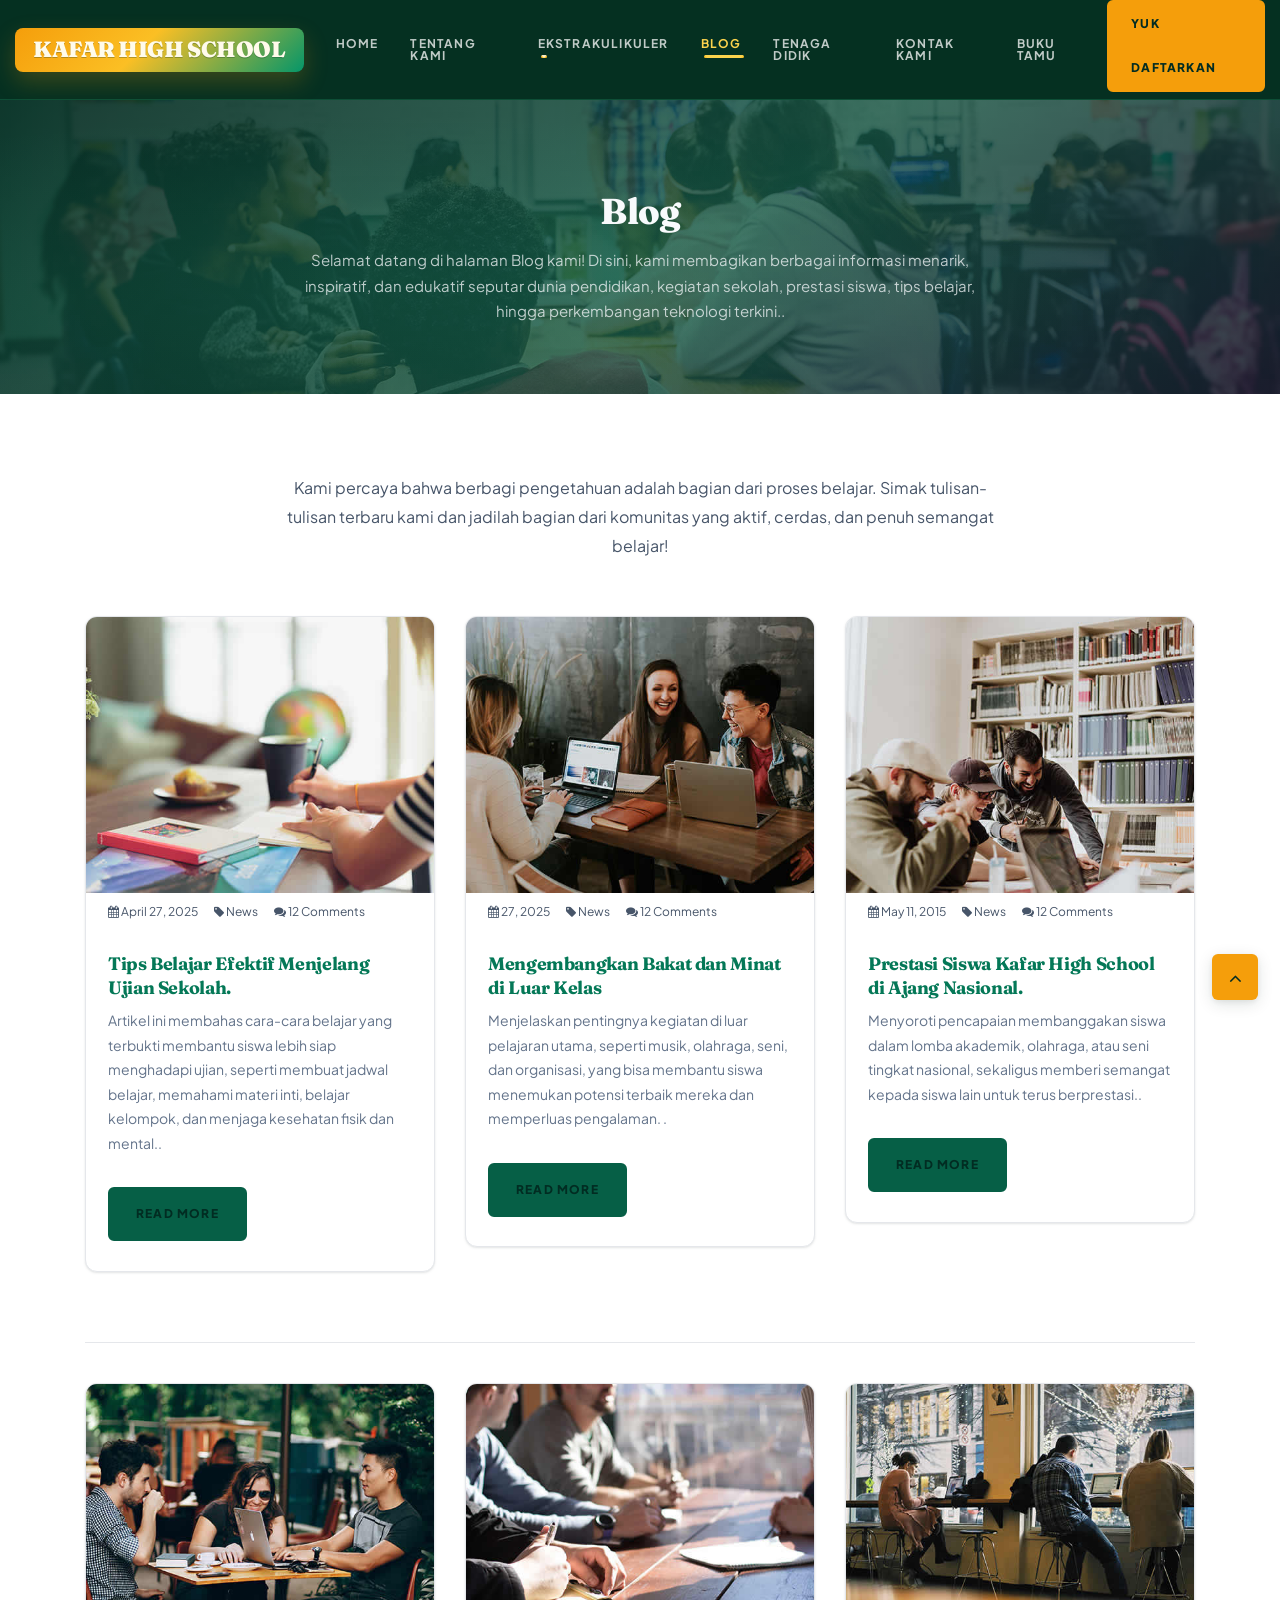
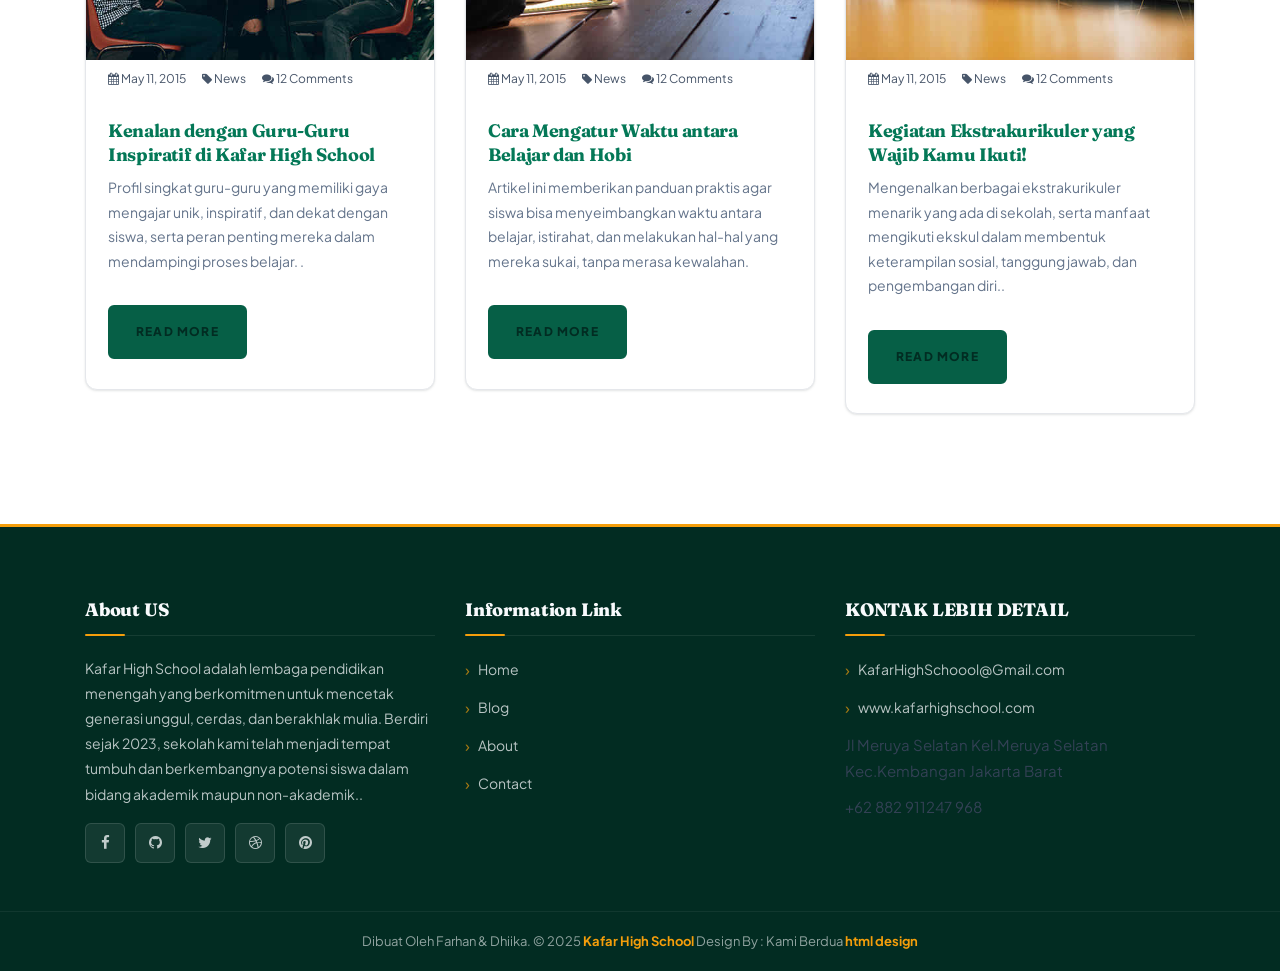
<file: blog.html>
﻿<!DOCTYPE html>
<html lang="en">
<head>

    <meta charset="utf-8">
    <meta http-equiv="X-UA-Compatible" content="IE=edge">   
   
    <meta name="viewport" content="width=device-width, initial-scale=1">
 
    <title>KAFAR HIGH SCHOOL</title>  
    <meta name="keywords" content="">
    <meta name="description" content="">
    <meta name="author" content="">

    <link rel="shortcut icon" href="images/favicon.ico" type="image/x-icon" />
    <link rel="apple-touch-icon" href="images/apple-touch-icon.png">

    <link rel="stylesheet" href="css/bootstrap.min.css">

    <link rel="stylesheet" href="css/font-awesome.min.css">
    <link rel="stylesheet" href="css/flaticon.css">
    <link rel="stylesheet" href="css/animate.min.css">
    <link rel="stylesheet" href="style.css">
    
    <link rel="stylesheet" href="css/versions.css">
    
    <link rel="stylesheet" href="css/responsive.css">

    <link rel="stylesheet" href="css/custom.css">


    <script src="js/modernizer.js"></script>

    
    <link rel="preconnect" href="https://fonts.googleapis.com">
    <link rel="preconnect" href="https://fonts.gstatic.com" crossorigin>
    <link href="https://fonts.googleapis.com/css2?family=Fraunces:ital,opsz,wght@0,9..144,700;0,9..144,900;1,9..144,700&family=Plus+Jakarta+Sans:wght@300;400;500;600;700;800&display=swap" rel="stylesheet">
</head>
<body class="host_version subpage-theme"> 

	<div class="modal fade" id="login" tabindex="-1" role="dialog" aria-labelledby="myModalLabel">
	  <div class="modal-dialog modal-dialog-centered modal-lg" role="document">
		<div class="modal-content">
			<div class="modal-header tit-up">
				<button type="button" class="close" data-dismiss="modal" aria-hidden="true">&times;</button>
				<h4 class="modal-title">Customer Login</h4>
			</div>
			<div class="modal-body customer-box">
				
				<ul class="nav nav-tabs">
					<li><a class="active" href="#Login" data-toggle="tab">Login</a></li>
					<li><a href="#Registration" data-toggle="tab">Registration</a></li>
				</ul>

				<div class="tab-content">
					<div class="tab-pane active" id="Login">
						<form role="form" class="form-horizontal" method="POST" action="login_proses.php">
							<div class="form-group">
								<div class="col-sm-12">
									<input class="form-control" id="email1" name="name" placeholder="Nama Lengkap" type="text" required>
								</div>
							</div>
							<div class="form-group">
								<div class="col-sm-12">
									
								</div>
							</div>
							<div class="row">
								<div class="col-sm-10">
									<button type="submit" class="btn btn-light btn-radius btn-brd grd1">
										Submit
									</button>
									<a class="for-pwd" href="javascript:;">Forgot your password?</a>
								</div>
							</div>
						</form>
					</div>
					<div class="tab-pane" id="Registration">
						<form role="form" class="form-horizontal" method="POST" action="register_proses.php">
							<div class="form-group">
								<div class="col-sm-12">
									<input class="form-control" name="nama" placeholder="Nama" type="text" required>
								</div>
							</div>
							<div class="form-group">
								<div class="col-sm-12">
									<input class="form-control" name="tgl_lahir" placeholder="Tanggal Lahir" type="date" required>
								</div>
							</div>
							<div class="form-group">
								<div class="col-sm-12">
									<input class="form-control" name="asal_sekolah" placeholder="Asal Sekolah" type="text" required>
								</div>
							</div>
							<div class="form-group">
								<div class="col-sm-12">
									<input class="form-control" name="tahun_lulus" placeholder="Tahun Lulus" type="number" required>
								</div>
							</div>
							<div class="row">							
								<div class="col-sm-10">
									<button type="submit" class="btn btn-light btn-radius btn-brd grd1">Daftar &amp; Lanjut</button>
									<button type="reset" class="btn btn-light btn-radius btn-brd grd1">Cancel</button>
								</div>
							</div>
						</form>
					</div>
				</div>
			</div>
		</div>
	  </div>
	</div>
    
	<div id="preloader">
		<div class="loader-container">
			<div class="progress-br float shadow">
				<div class="progress__item"></div>
			</div>
		</div>
	</div>
	
	<header class="top-navbar">
		<nav class="navbar navbar-expand-lg navbar-light bg-light">
			<div class="container-fluid">
				<a class="navbar-brand" href="index.html">KAFAR HIGH SCHOOL</a>
				<button class="navbar-toggler" type="button" data-toggle="collapse" data-target="#navbars-host" aria-controls="navbars-rs-food" aria-expanded="false" aria-label="Toggle navigation">
					<span class="icon-bar"></span>
                    <span class="icon-bar"></span>
                    <span class="icon-bar"></span>
				</button>
				<div class="collapse navbar-collapse" id="navbars-host">
					<ul class="navbar-nav ml-auto">
						<li class="nav-item"><a class="nav-link" href="index.html">Home</a></li>
						<li class="nav-item"><a class="nav-link" href="about.html">Tentang Kami</a></li>
						<li class="nav-item dropdown">
							<a class="nav-link dropdown-toggle" href="course-grid-2.html" id="dropdown-ekskul">EKSTRAKULIKULER </a>
							<div class="dropdown-menu" aria-labelledby="dropdown-ekskul">
								<a class="dropdown-item" href="course-grid-2.html">FUTSAL </a>
								<a class="dropdown-item" href="course-grid-3.html">BASKET </a>
								<a class="dropdown-item" href="course-grid-4.html">OSIS </a>
							</div>
						</li>
						<li class="nav-item active dropdown">
							<a class="nav-link dropdown-toggle" href="blog.html" id="dropdown-blog">Blog </a>
							<div class="dropdown-menu" aria-labelledby="dropdown-blog">
								<a class="dropdown-item" href="blog.html">Blog </a>
							</div>
						</li>
						<li class="nav-item"><a class="nav-link" href="teachers.html">Tenaga Didik</a></li>
						<li class="nav-item"><a class="nav-link" href="contact.html">Kontak Kami</a></li>
						<li class="nav-item"><a class="nav-link" href="bukutamu.html">Buku Tamu</a></li>
					</ul>
					<ul class="nav navbar-nav navbar-right">
                        <li><a class="hover-btn-new log" href="#" data-toggle="modal" data-target="#login"><span>YUK Daftarkan</span></a></li>
                    </ul>
				</div>
			</div>
		</nav>
	</header>
	
	
	<div class="all-title-box">
		<div class="container text-center">
			<h1>Blog<span class="m_1">Selamat datang di halaman Blog kami!
				Di sini, kami membagikan berbagai informasi menarik, inspiratif, dan edukatif seputar dunia pendidikan, kegiatan sekolah, prestasi siswa, tips belajar, hingga perkembangan teknologi terkini..</span></h1>
		</div>
	</div>
	
    <div id="overviews" class="section wb">
        <div class="container">
            <div class="section-title row text-center">
                <div class="col-md-8 offset-md-2">
                    <p class="lead">Kami percaya bahwa berbagi pengetahuan adalah bagian dari proses belajar.
						Simak tulisan-tulisan terbaru kami dan jadilah bagian dari komunitas yang aktif, cerdas, dan penuh semangat belajar!
						
						</p>
                </div>
            </div>

            <hr class="invis"> 

            <div class="row"> 
                <div class="col-lg-4 col-md-6 col-12">
                    <div class="blog-item">
						<div class="image-blog">
							<img src="images/blog_1.jpg" alt="" class="img-fluid">
						</div>
						<div class="meta-info-blog">
							<span><i class="fa fa-calendar"></i> <a href="#">April 27, 2025</a> </span>
                            <span><i class="fa fa-tag"></i>  <a href="#">News</a> </span>
                            <span><i class="fa fa-comments"></i> <a href="#">12 Comments</a></span>
						</div>
						<div class="blog-title">
							<h2><a href="#" title="">Tips Belajar Efektif Menjelang Ujian Sekolah.</a></h2>
						</div>
						<div class="blog-desc">
							<p>Artikel ini membahas cara-cara belajar yang terbukti membantu siswa lebih siap menghadapi ujian, seperti membuat jadwal belajar, memahami materi inti, belajar kelompok, dan menjaga kesehatan fisik dan mental.. </p>
						</div>
						<div class="blog-button">
							<a class="hover-btn-new orange" href="#"><span>READ MORE</span></a>
						</div>
					</div>
                </div>

                <div class="col-lg-4 col-md-6 col-12">
                    <div class="blog-item">
						<div class="image-blog">
							<img src="images/blog_2.jpg" alt="" class="img-fluid">
						</div>
						<div class="meta-info-blog">
							<span><i class="fa fa-calendar"></i> <a href="#"> 27, 2025</a> </span>
                            <span><i class="fa fa-tag"></i>  <a href="#">News</a> </span>
                            <span><i class="fa fa-comments"></i> <a href="#">12 Comments</a></span>
						</div>
						<div class="blog-title">
							<h2><a href="#" title="">Mengembangkan Bakat dan Minat di Luar Kelas</a></h2>
						</div>
						<div class="blog-desc">
							<p>Menjelaskan pentingnya kegiatan di luar pelajaran utama, seperti musik, olahraga, seni, dan organisasi, yang bisa membantu siswa menemukan potensi terbaik mereka dan memperluas pengalaman.

								. </p>
						</div>
						<div class="blog-button">
							<a class="hover-btn-new orange" href="#"><span>READ MORE</span></a>
						</div>
					</div>
                </div>

                <div class="col-lg-4 col-md-6 col-12">
                    <div class="blog-item">
						<div class="image-blog">
							<img src="images/blog_3.jpg" alt="" class="img-fluid">
						</div>
						<div class="meta-info-blog">
							<span><i class="fa fa-calendar"></i> <a href="#">May 11, 2015</a> </span>
                            <span><i class="fa fa-tag"></i>  <a href="#">News</a> </span>
                            <span><i class="fa fa-comments"></i> <a href="#">12 Comments</a></span>
						</div>
						<div class="blog-title">
							<h2><a href="#" title="">Prestasi Siswa Kafar High School di Ajang Nasional.</a></h2>
						</div>
						<div class="blog-desc">
							<p>Menyoroti pencapaian membanggakan siswa dalam lomba akademik, olahraga, atau seni tingkat nasional, sekaligus memberi semangat kepada siswa lain untuk terus berprestasi.. </p>
						</div>
						<div class="blog-button">
							<a class="hover-btn-new orange" href="#"><span>Read More</span></a>
						</div>
					</div>
                </div>
            </div>

            <hr class="hr3"> 

            <div class="row"> 
                <div class="col-lg-4 col-md-6 col-12">
                   <div class="blog-item">
						<div class="image-blog">
							<img src="images/blog_4.jpg" alt="" class="img-fluid">
						</div>
						<div class="meta-info-blog">
							<span><i class="fa fa-calendar"></i> <a href="#">May 11, 2015</a> </span>
                            <span><i class="fa fa-tag"></i>  <a href="#">News</a> </span>
                            <span><i class="fa fa-comments"></i> <a href="#">12 Comments</a></span>
						</div>
						<div class="blog-title">
							<h2><a href="#" title="">Kenalan dengan Guru-Guru Inspiratif di Kafar High School</a></h2>
						</div>
						<div class="blog-desc">
							<p>Profil singkat guru-guru yang memiliki gaya mengajar unik, inspiratif, dan dekat dengan siswa, serta peran penting mereka dalam mendampingi proses belajar.

								. </p>
						</div>
						<div class="blog-button">
							<a class="hover-btn-new orange" href="#"><span>Read More</span></a>
						</div>
					</div>
                </div>

                <div class="col-lg-4 col-md-6 col-12">
                    <div class="blog-item">
						<div class="image-blog">
							<img src="images/blog_5.jpg" alt="" class="img-fluid">
						</div>
						<div class="meta-info-blog">
							<span><i class="fa fa-calendar"></i> <a href="#">May 11, 2015</a> </span>
                            <span><i class="fa fa-tag"></i>  <a href="#">News</a> </span>
                            <span><i class="fa fa-comments"></i> <a href="#">12 Comments</a></span>
						</div>
						<div class="blog-title">
							<h2><a href="#" title="">Cara Mengatur Waktu antara Belajar dan Hobi</a></h2>
						</div>
						<div class="blog-desc">
							<p>Artikel ini memberikan panduan praktis agar siswa bisa menyeimbangkan waktu antara belajar, istirahat, dan melakukan hal-hal yang mereka sukai, tanpa merasa kewalahan. </p>
						</div>
						<div class="blog-button">
							<a class="hover-btn-new orange" href="#"><span>Read More</span></a>
						</div>
					</div>
                </div>

                <div class="col-lg-4 col-md-6 col-12">
                    <div class="blog-item">
						<div class="image-blog">
							<img src="images/blog_6.jpg" alt="" class="img-fluid">
						</div>
						<div class="meta-info-blog">
							<span><i class="fa fa-calendar"></i> <a href="#">May 11, 2015</a> </span>
                            <span><i class="fa fa-tag"></i>  <a href="#">News</a> </span>
                            <span><i class="fa fa-comments"></i> <a href="#">12 Comments</a></span>
						</div>
						<div class="blog-title">
							<h2><a href="#" title="">Kegiatan Ekstrakurikuler yang Wajib Kamu Ikuti!</a></h2>
						</div>
						<div class="blog-desc">
							<p>Mengenalkan berbagai ekstrakurikuler menarik yang ada di sekolah, serta manfaat mengikuti ekskul dalam membentuk keterampilan sosial, tanggung jawab, dan pengembangan diri.. </p>
						</div>
						<div class="blog-button">
							<a class="hover-btn-new orange" href="#"><span>Read More</span></a>
						</div>
					</div>
                </div>
            </div>
        </div>
    </div>

    <footer class="footer">
        <div class="container">
            <div class="row">
                <div class="col-lg-4 col-md-4 col-xs-12">
                    <div class="widget clearfix">
                        <div class="widget-title">
                            <h3>About US</h3>
                        </div>
                        <p> Kafar High School adalah lembaga pendidikan menengah yang berkomitmen untuk mencetak generasi unggul, cerdas, dan berakhlak mulia. Berdiri sejak 2023, sekolah kami telah menjadi tempat tumbuh dan berkembangnya potensi siswa dalam bidang akademik maupun non-akademik..</p>
                        <div class="footer-right">
							<ul class="footer-links-soi">
								<li><a href="#"><i class="fa fa-facebook"></i></a></li>
								<li><a href="#"><i class="fa fa-github"></i></a></li>
								<li><a href="#"><i class="fa fa-twitter"></i></a></li>
								<li><a href="#"><i class="fa fa-dribbble"></i></a></li>
								<li><a href="#"><i class="fa fa-pinterest"></i></a></li>
							</ul>
						</div>
                    </div>
                </div>

				<div class="col-lg-4 col-md-4 col-xs-12">
                    <div class="widget clearfix">
                        <div class="widget-title">
                            <h3>Information Link</h3>
                        </div>
						<ul class="footer-links">
                            <li><a href="index.html">Home</a></li>
                            <li><a href="blog.html">Blog</a></li>
                            <li><a href="about.html">About</a></li>
							<li><a href="contact.html">Contact</a></li>
                        </ul>
                    </div>
                </div>
				
                <div class="col-lg-4 col-md-4 col-xs-12">
                    <div class="widget clearfix">
                        <div class="widget-title">
                            <h3>KONTAK LEBIH DETAIL</h3>
                        </div>

                        <ul class="footer-links">
                            <li><a href="mailto:#">KafarHighSchoool@Gmail.com</a></li>
                            <li><a href="#">www.kafarhighschool.com</a></li>
                            <li>Jl Meruya Selatan Kel.Meruya Selatan Kec.Kembangan Jakarta Barat</li>
                            <li>+62 882 911247 968</li>
                        </ul>
                    </div>
                </div>
				
            </div>
        </div>
    </footer>

    <div class="copyrights">
        <div class="container">
            <div class="footer-distributed">
                <div class="footer-center">                   
                    <p class="footer-company-name">Dibuat Oleh Farhan & Dhiika. &copy; 2025 <a href="#">Kafar High School</a> Design By : Kami Berdua <a href="https://html.design/">html design</a></p>
                </div>
            </div>
        </div>
    </div>

    <a href="#" id="scroll-to-top" class="dmtop global-radius"><i class="fa fa-angle-up"></i></a>
  
	<script src="https://cdnjs.cloudflare.com/ajax/libs/popper.js/1.14.3/umd/popper.min.js"></script>
	<script src="js/all.js"></script>
    
    <script src="js/custom.js"></script>

    <script src="js/khs-enhance.js"></script>
</body>
</html>
</file>
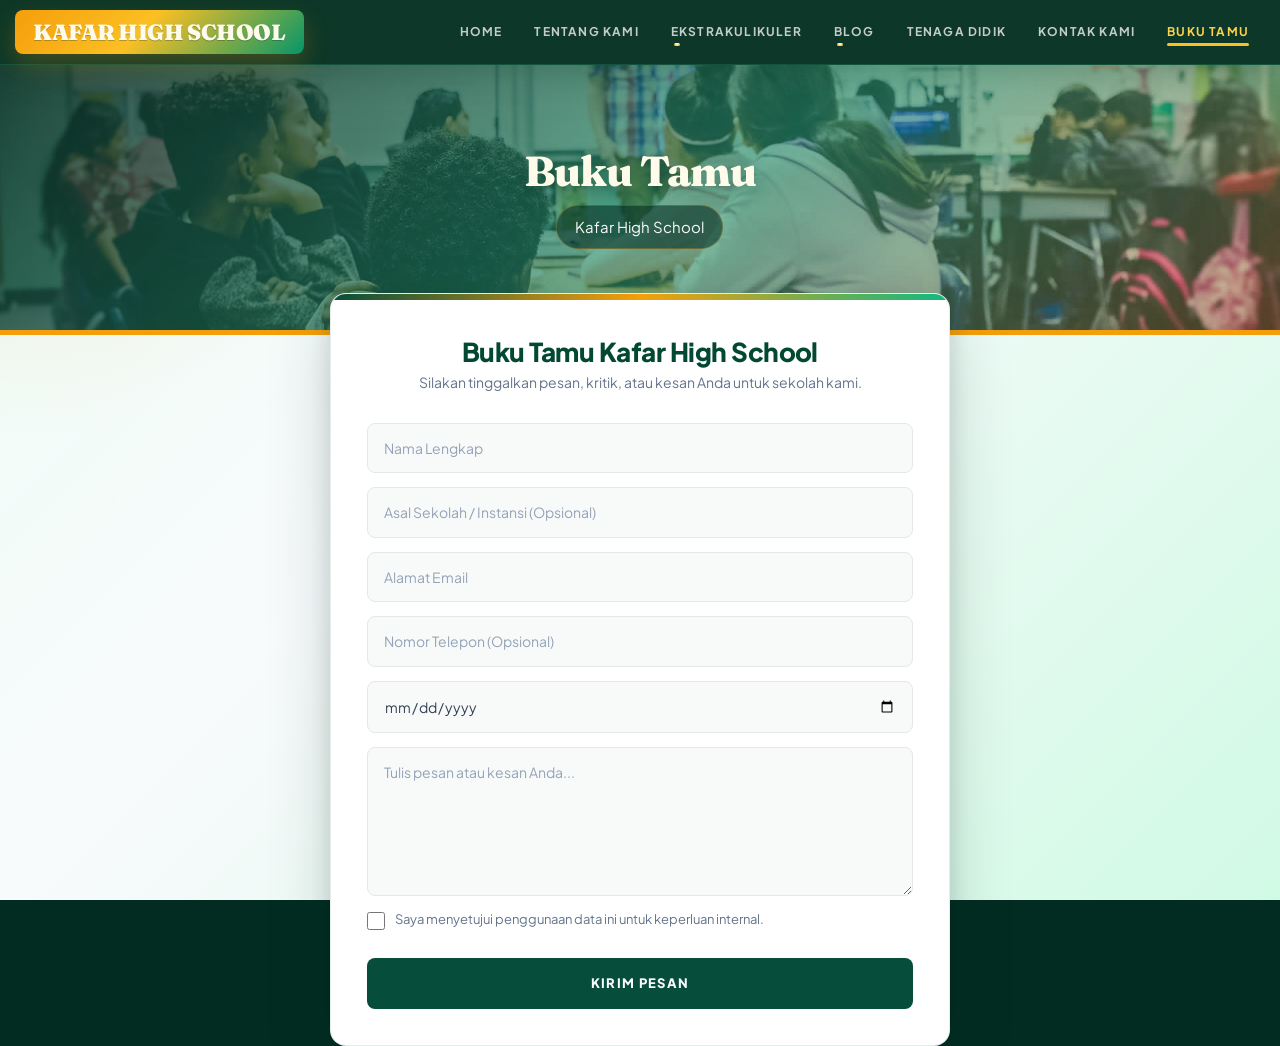
<file: bukutamu.html>
﻿<!DOCTYPE html>
<html lang="id">
<head>
  <meta charset="UTF-8" />
  <meta name="viewport" content="width=device-width, initial-scale=1.0"/>
  <title>Buku Tamu - Kafar High School</title>
  <link rel="stylesheet" href="css/bootstrap.min.css">
  <link rel="stylesheet" href="css/font-awesome.min.css">
  <link rel="stylesheet" href="css/flaticon.css">
  <link rel="stylesheet" href="css/animate.min.css">
  <link rel="stylesheet" href="style.css">
  <link rel="stylesheet" href="css/versions.css">
  <link rel="stylesheet" href="css/responsive.css">
  <link rel="stylesheet" href="css/custom.css">
  <link rel="stylesheet" href="bukutamu.css">
    <link rel="preconnect" href="https://fonts.googleapis.com">
    <link rel="preconnect" href="https://fonts.gstatic.com" crossorigin>
    <link href="https://fonts.googleapis.com/css2?family=Plus+Jakarta+Sans:wght@400;600;700;800&display=swap" rel="stylesheet">
</head>
<body class="host_version subpage-theme">
  <header class="top-navbar">
    <nav class="navbar navbar-expand-lg navbar-light bg-light">
      <div class="container-fluid">
        <a class="navbar-brand" href="index.html">KAFAR HIGH SCHOOL</a>
        <button class="navbar-toggler" type="button" data-toggle="collapse" data-target="#navbars-host" aria-controls="navbars-rs-food" aria-expanded="false" aria-label="Toggle navigation">
          <span class="icon-bar"></span>
          <span class="icon-bar"></span>
          <span class="icon-bar"></span>
        </button>
        <div class="collapse navbar-collapse" id="navbars-host">
          <ul class="navbar-nav ml-auto">
            <li class="nav-item"><a class="nav-link" href="index.html">Home</a></li>
            <li class="nav-item"><a class="nav-link" href="about.html">Tentang Kami</a></li>
            <li class="nav-item dropdown">
              <a class="nav-link dropdown-toggle" href="course-grid-2.html" id="dropdown-ekskul">EKSTRAKULIKULER</a>
              <div class="dropdown-menu" aria-labelledby="dropdown-ekskul">
                <a class="dropdown-item" href="course-grid-2.html">FUTSAL</a>
                <a class="dropdown-item" href="course-grid-3.html">BASKET</a>
                <a class="dropdown-item" href="course-grid-4.html">OSIS</a>
              </div>
            </li>
            <li class="nav-item dropdown">
              <a class="nav-link dropdown-toggle" href="blog.html" id="dropdown-blog">Blog</a>
              <div class="dropdown-menu" aria-labelledby="dropdown-blog">
                <a class="dropdown-item" href="blog.html">Blog</a>
              </div>
            </li>
            <li class="nav-item"><a class="nav-link" href="teachers.html">Tenaga Didik</a></li>
            <li class="nav-item"><a class="nav-link" href="contact.html">Kontak Kami</a></li>
            <li class="nav-item active"><a class="nav-link" href="bukutamu.html">Buku Tamu</a></li>
          </ul>
        </div>
      </div>
    </nav>
  </header>

  <div class="guestbook-page-banner">
    <div>
      <h1>Buku Tamu</h1>
      <p>Kafar High School</p>
    </div>
  </div>

  <div class="guestbook-container">
    <h1>Buku Tamu Kafar High School</h1>
    <p>Silakan tinggalkan pesan, kritik, atau kesan Anda untuk sekolah kami.</p>
    <form action="bukutamu.php" method="post">
      <input type="text" name="nama" placeholder="Nama Lengkap" required>
      <input type="text" name="instansi" placeholder="Asal Sekolah / Instansi (Opsional)">
      <input type="email" name="email" placeholder="Alamat Email" required>
      <input type="tel" name="telepon" placeholder="Nomor Telepon (Opsional)">
        <input type="date" name="tanggal_kunjungan" placeholder="tanggal_kunjungan" required>
      <textarea name="pesan" placeholder="Tulis pesan atau kesan Anda..." rows="5" required></textarea>
      <label class="checkbox">
        <input type="checkbox" required> Saya menyetujui penggunaan data ini untuk keperluan internal.
      </label>
      <button type="submit" name="tamu">Kirim Pesan</button>
    </form>
  </div>
  <script src="js/all.js"></script>
  <script src="js/khs-enhance.js"></script>
</body>
</html>
</file>
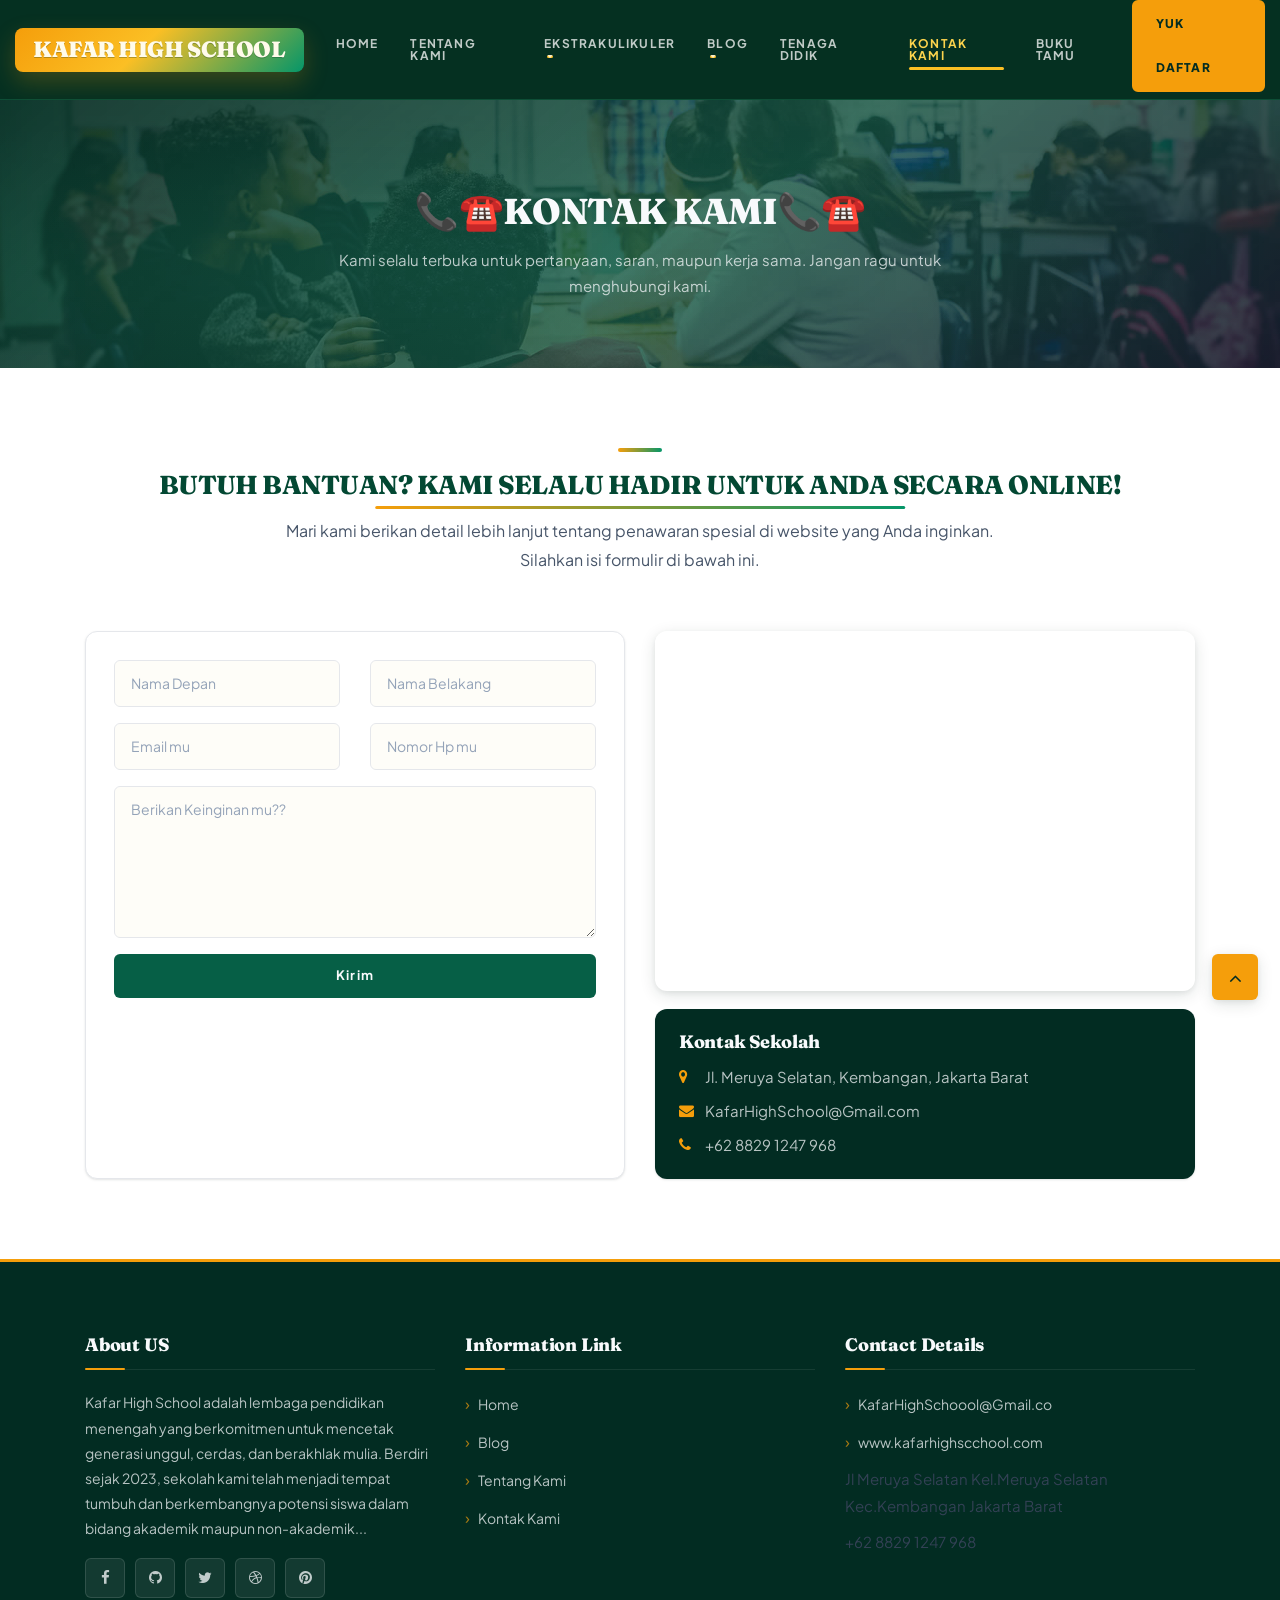
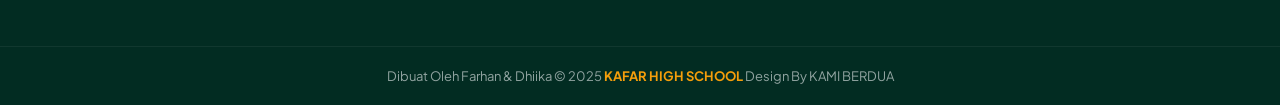
<file: contact.html>
﻿<!DOCTYPE html>
<html lang="en">
<head>

    <!-- Basic -->
    <meta charset="utf-8">
    <meta http-equiv="X-UA-Compatible" content="IE=edge">   
   
    <!-- Mobile Metas -->
    <meta name="viewport" content="width=device-width, initial-scale=1">
 
     <!-- Site Metas -->
    <title>KAFAR HIGH SCHOOL</title>  
    <meta name="keywords" content="">
    <meta name="description" content="">
    <meta name="author" content="">

    <!-- Site Icons -->
    <link rel="shortcut icon" href="images/favicon.ico" type="image/x-icon" />
    <link rel="apple-touch-icon" href="images/apple-touch-icon.png">

    <!-- Bootstrap CSS -->
    <link rel="stylesheet" href="css/bootstrap.min.css">
    <!-- Site CSS -->
    <link rel="stylesheet" href="css/font-awesome.min.css">
    <link rel="stylesheet" href="css/flaticon.css">
    <link rel="stylesheet" href="css/animate.min.css">
    <link rel="stylesheet" href="style.css">
    <!-- ALL VERSION CSS -->
    <link rel="stylesheet" href="css/versions.css">
    <!-- Responsive CSS -->
    <link rel="stylesheet" href="css/responsive.css">
    <!-- Custom CSS -->
    <link rel="stylesheet" href="css/custom.css">

    <!-- Modernizer for Portfolio -->
    <script src="js/modernizer.js"></script>

    <!--[if lt IE 9]>
      <script src="https://oss.maxcdn.com/libs/html5shiv/3.7.0/html5shiv.js"></script>
      <script src="https://oss.maxcdn.com/libs/respond.js/1.4.2/respond.min.js"></script>
    <![endif]-->

</head>
<body class="host_version subpage-theme"> 

	<!-- Modal -->
	<div class="modal fade" id="login" tabindex="-1" role="dialog" aria-labelledby="myModalLabel">
	  <div class="modal-dialog modal-dialog-centered modal-lg" role="document">
		<div class="modal-content">
			<div class="modal-header tit-up">
				<button type="button" class="close" data-dismiss="modal" aria-hidden="true">&times;</button>
				<h4 class="modal-title">Customer Login</h4>
			</div>
			<div class="modal-body customer-box">
				<!-- Nav tabs -->
				<ul class="nav nav-tabs">
					<li><a class="active" href="#Login" data-toggle="tab">Login</a></li>
					<li><a href="#Registration" data-toggle="tab">Registration</a></li>
				</ul>
				<!-- Tab panes -->
				<div class="tab-content">
					<div class="tab-pane active" id="Login">
						<form role="form" class="form-horizontal" method="POST" action="login_proses.php">
							<div class="form-group">
								<div class="col-sm-12">
									<input class="form-control" id="email1" name="name" placeholder="Nama Lengkap" type="text" required>
								</div>
							</div>
							<div class="form-group">
								<div class="col-sm-12">
									
								</div>
							</div>
							<div class="row">
								<div class="col-sm-10">
									<button type="submit" class="btn btn-light btn-radius btn-brd grd1">
										Submit
									</button>
									<a class="for-pwd" href="javascript:;">Forgot your password?</a>
								</div>
							</div>
						</form>
					</div>
					<div class="tab-pane" id="Registration">
						<form role="form" class="form-horizontal" method="POST" action="register_proses.php">
							<div class="form-group">
								<div class="col-sm-12">
									<input class="form-control" name="nama" placeholder="Nama" type="text" required>
								</div>
							</div>
							<div class="form-group">
								<div class="col-sm-12">
									<input class="form-control" name="tgl_lahir" placeholder="Tanggal Lahir" type="date" required>
								</div>
							</div>
							<div class="form-group">
								<div class="col-sm-12">
									<input class="form-control" name="asal_sekolah" placeholder="Asal Sekolah" type="text" required>
								</div>
							</div>
							<div class="form-group">
								<div class="col-sm-12">
									<input class="form-control" name="tahun_lulus" placeholder="Tahun Lulus" type="number" required>
								</div>
							</div>
							<div class="row">							
								<div class="col-sm-10">
									<button type="submit" class="btn btn-light btn-radius btn-brd grd1">Daftar &amp; Lanjut</button>
									<button type="reset" class="btn btn-light btn-radius btn-brd grd1">Cancel</button>
								</div>
							</div>
						</form>
					</div>
				</div>
			</div>
		</div>
	  </div>
	</div>


	<!-- LOADER -->
	<div id="preloader">
		<div class="loader-container">
			<div class="progress-br float shadow">
				<div class="progress__item"></div>
			</div>
		</div>
	</div>
	<!-- END LOADER -->	

    <!-- Start header -->
	<header class="top-navbar">
		<nav class="navbar navbar-expand-lg navbar-light bg-light">
			<div class="container-fluid">
				<a class="navbar-brand" href="index.html">KAFAR HIGH SCHOOL</a>
				<button class="navbar-toggler" type="button" data-toggle="collapse" data-target="#navbars-host" aria-controls="navbars-rs-food" aria-expanded="false" aria-label="Toggle navigation">
					<span class="icon-bar"></span>
                    <span class="icon-bar"></span>
                    <span class="icon-bar"></span>
				</button>
				<div class="collapse navbar-collapse" id="navbars-host">
					<ul class="navbar-nav ml-auto">
						<li class="nav-item"><a class="nav-link" href="index.html">Home</a></li>
						<li class="nav-item"><a class="nav-link" href="about.html">Tentang Kami</a></li>
						<li class="nav-item dropdown">
							<a class="nav-link dropdown-toggle" href="course-grid-2.html" id="dropdown-ekskul" data-toggle="dropdown">EKSTRAKULIKULER </a>
							<div class="dropdown-menu" aria-labelledby="dropdown-ekskul">
								<a class="dropdown-item" href="course-grid-2.html">FUTSAL </a>
								<a class="dropdown-item" href="course-grid-3.html">BASKET </a>
								<a class="dropdown-item" href="course-grid-4.html">OSIS </a>
							</div>
						</li>
						<li class="nav-item dropdown">
							<a class="nav-link dropdown-toggle" href="blog.html" id="dropdown-blog" data-toggle="dropdown">Blog </a>
							<div class="dropdown-menu" aria-labelledby="dropdown-blog">
								<a class="dropdown-item" href="blog.html">Blog </a>
							
							</div>
						</li>
						<li class="nav-item"><a class="nav-link" href="teachers.html">Tenaga Didik</a></li>
						<li class="nav-item active"><a class="nav-link" href="contact.html">Kontak Kami</a></li>
						<li class="nav-item"><a class="nav-link" href="bukutamu.html">Buku Tamu</a></li>
					</ul>
					<ul class="nav navbar-nav navbar-right">
                        <li><a class="hover-btn-new log" href="#" data-toggle="modal" data-target="#login"><span>YUK DAFTAR</span></a></li>
                    </ul>
				</div>
			</div>
		</nav>
	</header>
	<!-- End header -->
	
	<div class="all-title-box">
		<div class="container text-center">
			<h1>📞☎️KONTAK KAMI📞☎️ <span class="m_1">Kami selalu terbuka untuk pertanyaan, saran, maupun kerja sama. Jangan ragu untuk menghubungi kami.</span></h1>
		</div>
	</div>
	
    <div id="contact" class="section wb">
        <div class="container">
            <div class="section-title text-center">
                <h3>BUTUH BANTUAN?
				 KAMI SELALU HADIR UNTUK ANDA SECARA ONLINE!</h3>
                <p class="lead">Mari kami berikan detail lebih lanjut tentang penawaran spesial di website yang Anda inginkan. <br>Silahkan isi formulir di bawah ini.
					</p>
            </div><!-- end title -->

            <div class="row contact-grid">
                <div class="col-xl-6 col-md-12 col-sm-12">
                    <div class="contact_form">
                        <div id="message"></div>
                        <form id="contactform" class="" action="contact.php" name="contactform" method="post">
                            <div class="row row-fluid">
                                <div class="col-lg-6 col-md-6 col-sm-6">
                                    <input type="text" name="first_name" id="first_name" class="form-control" placeholder="Nama Depan">
                                </div>
                                <div class="col-lg-6 col-md-6 col-sm-6">
                                    <input type="text" name="last_name" id="last_name" class="form-control" placeholder="Nama Belakang">
                                </div>
                                <div class="col-lg-6 col-md-6 col-sm-6">
                                    <input type="email" name="email" id="email" class="form-control" placeholder="Email mu">
                                </div>
                                <div class="col-lg-6 col-md-6 col-sm-6">
                                    <input type="text" name="phone" id="phone" class="form-control" placeholder="Nomor Hp mu">
                                </div>
                                <div class="col-lg-12 col-md-12 col-sm-12">
                                    <textarea class="form-control" name="comments" id="comments" rows="6" placeholder="Berikan Keinginan mu??"></textarea>
                                </div>
                                <div class="col-lg-12 text-center pd">
                                    <button type="submit" value="SEND" id="submit" class="btn btn-light btn-radius btn-brd grd1 btn-block">Kirim</button>
                                </div>
                            </div>
                        </form>
                    </div>
                </div><!-- end col -->
                <div class="col-xl-6 col-md-12 col-sm-12">
                    <div class="map-box">
                      <iframe 
                        src="https://www.google.com/maps/embed?pb=!1m18!1m12!1m3!1d3966.4425741844225!2d106.77462137408408!3d-6.208796460819834!2m3!1f0!2f0!3f0!3m2!1i1024!2i768!4f13.1!3m3!1m2!1s0x2e69f12f08edbf8f%3A0x9e1cf4294cd4a3d3!2sUniversitas%20Mercu%20Buana!5e0!3m2!1sid!2sid!4v1714918742453!5m2!1sid!2sid" 
                        title="Lokasi Kafar High School"
                        allowfullscreen="" 
                        loading="lazy" 
                        referrerpolicy="no-referrer-when-downgrade">
                      </iframe>
                    </div>
                    <div class="contact-info-box">
                        <h4>Kontak Sekolah</h4>
                        <p><i class="fa fa-map-marker"></i> Jl. Meruya Selatan, Kembangan, Jakarta Barat</p>
                        <p><i class="fa fa-envelope"></i> KafarHighSchool@Gmail.com</p>
                        <p><i class="fa fa-phone"></i> +62 8829 1247 968</p>
                    </div>
                </div>
            </div>
        </div>
    </div>

    <footer class="footer">
        <div class="container">
            <div class="row">
                <div class="col-lg-4 col-md-4 col-xs-12">
                    <div class="widget clearfix">
                        <div class="widget-title">
                            <h3>About US</h3>
                        </div>
                        <p> Kafar High School adalah lembaga pendidikan menengah yang berkomitmen untuk mencetak generasi unggul, cerdas, dan berakhlak mulia. Berdiri sejak 2023, sekolah kami telah menjadi tempat tumbuh dan berkembangnya potensi siswa dalam bidang akademik maupun non-akademik...</p>
                        <div class="footer-right">
							<ul class="footer-links-soi">
								<li><a href="#"><i class="fa fa-facebook"></i></a></li>
								<li><a href="#"><i class="fa fa-github"></i></a></li>
								<li><a href="#"><i class="fa fa-twitter"></i></a></li>
								<li><a href="#"><i class="fa fa-dribbble"></i></a></li>
								<li><a href="#"><i class="fa fa-pinterest"></i></a></li>
							</ul><!-- end links -->
						</div>
                    </div><!-- end clearfix -->
                </div><!-- end col -->

				<div class="col-lg-4 col-md-4 col-xs-12">
                    <div class="widget clearfix">
                        <div class="widget-title">
                            <h3>Information Link</h3>
                        </div>
						<ul class="footer-links">
                            <li><a href="index.html">Home</a></li>
                            <li><a href="blog.html">Blog</a></li>
                        	<li><a href="about.html">Tentang Kami</a></li>
							<li><a href="contact.html">Kontak Kami</a></li>
                        </ul><!-- end links -->
                    </div><!-- end clearfix -->
                </div><!-- end col -->
				
                <div class="col-lg-4 col-md-4 col-xs-12">
                    <div class="widget clearfix">
                        <div class="widget-title">
                            <h3>Contact Details</h3>
                        </div>

						<ul class="footer-links">
                            <li><a href="mailto:#">KafarHighSchoool@Gmail.co</a></li>
                            <li><a href="#">www.kafarhighscchool.com</a></li>
                            <li>Jl Meruya Selatan Kel.Meruya Selatan Kec.Kembangan Jakarta Barat</li>
                            <li>+62 8829 1247 968</li>
                        </ul><!-- end links -->
                    </div><!-- end clearfix -->
                </div><!-- end col -->
				
            </div><!-- end row -->
        </div><!-- end container -->
    </footer><!-- end footer -->

    <div class="copyrights">
        <div class="container">
            <div class="footer-distributed">
                <div class="footer-center">
                    <p class="footer-company-name">Dibuat Oleh Farhan &amp; Dhiika &copy; 2025 <a href="#">KAFAR HIGH SCHOOL</a> Design By KAMI BERDUA</p>
                </div>
            </div>
        </div><!-- end container -->
    </div><!-- end copyrights -->

    <a href="#" id="scroll-to-top" class="dmtop global-radius"><i class="fa fa-angle-up"></i></a>
	

	<!-- ALL JS FILES -->
	<script src="https://cdnjs.cloudflare.com/ajax/libs/popper.js/1.14.3/umd/popper.min.js"></script>
	<script src="js/all.js"></script>
    <!-- ALL PLUGINS -->
    <script src="js/custom.js"></script>

    <script src="js/khs-enhance.js"></script>
</body>
</html>
</file>
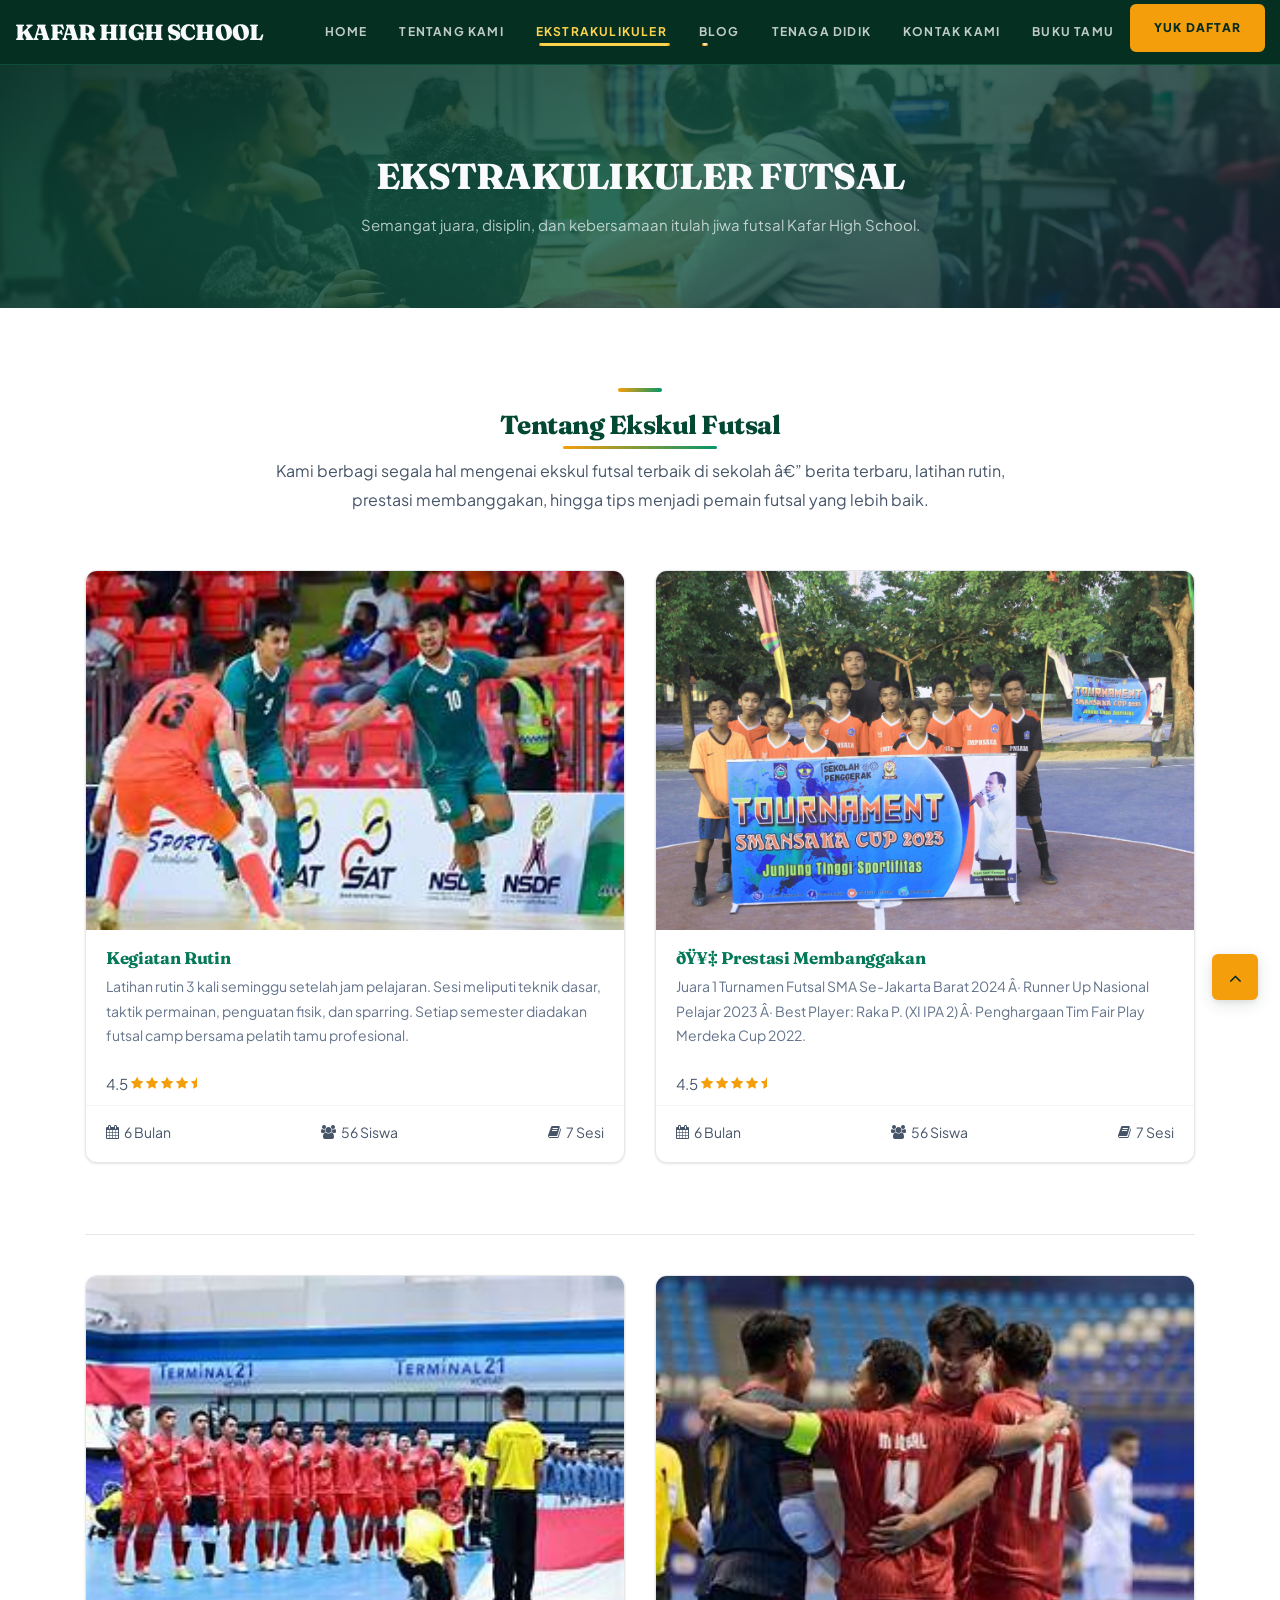
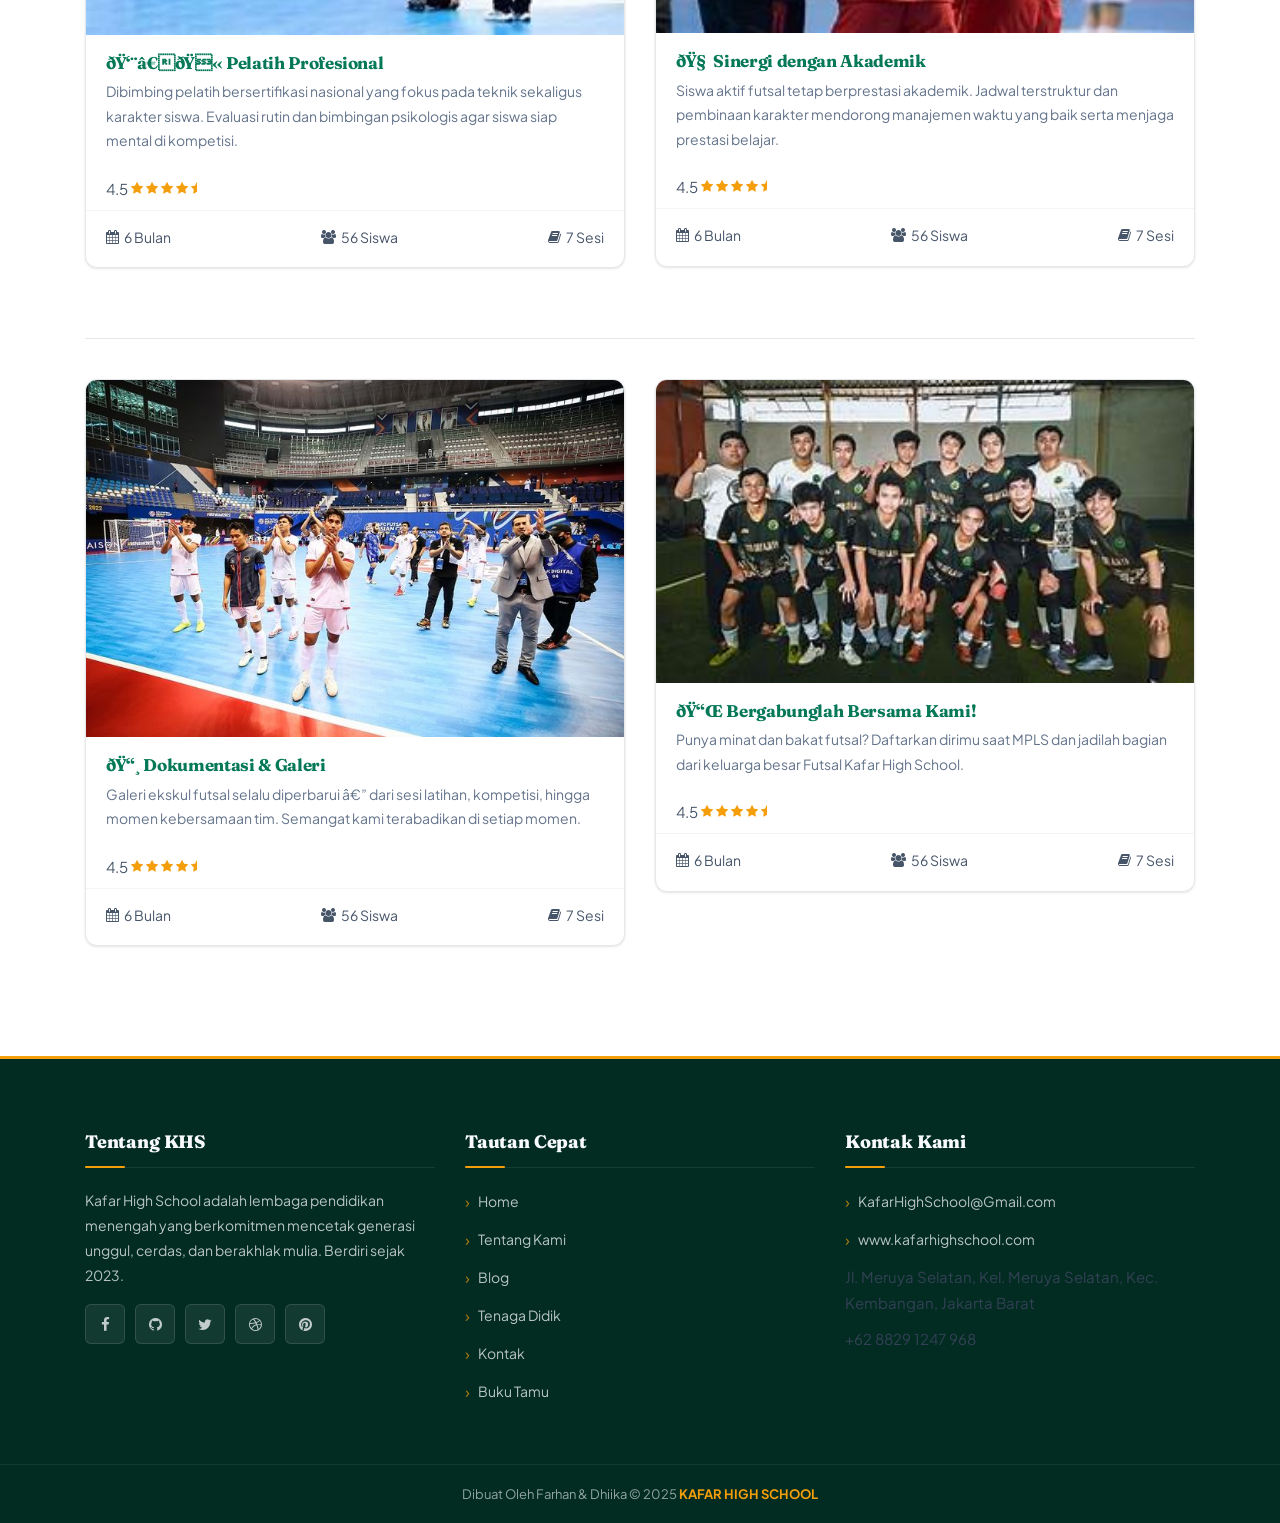
<file: course-grid-2.html>
﻿<!DOCTYPE html>
<html lang="id">
<head>
    <meta charset="utf-8">
    <meta http-equiv="X-UA-Compatible" content="IE=edge">
    <meta name="viewport" content="width=device-width, initial-scale=1">
    <title>FUTSAL KAFAR HIGH SCHOOL</title>
    <meta name="keywords" content="">
    <meta name="description" content="">
    <meta name="author" content="">
    <link rel="shortcut icon" href="images/favicon.ico" type="image/x-icon">
    <link rel="apple-touch-icon" href="images/apple-touch-icon.png">
    <link rel="stylesheet" href="css/bootstrap.min.css">
    <link rel="stylesheet" href="css/font-awesome.min.css">
    <link rel="stylesheet" href="css/flaticon.css">
    <link rel="stylesheet" href="css/animate.min.css">
    <link rel="stylesheet" href="style.css">
    <link rel="stylesheet" href="css/versions.css">
    <link rel="stylesheet" href="css/responsive.css">
    <link rel="stylesheet" href="css/custom.css">
    <link rel="preconnect" href="https://fonts.googleapis.com">
    <link rel="preconnect" href="https://fonts.gstatic.com" crossorigin>
    <link href="https://fonts.googleapis.com/css2?family=Fraunces:ital,opsz,wght@0,9..144,700;0,9..144,900;1,9..144,700&family=Plus+Jakarta+Sans:wght@300;400;500;600;700;800&display=swap" rel="stylesheet">
    <script src="js/modernizer.js"></script>
</head><body class="host_version">

<!-- Modal Booking -->
<div class="modal fade" id="login" tabindex="-1" role="dialog" aria-labelledby="modalLabel">
  <div class="modal-dialog modal-dialog-centered modal-lg" role="document">
    <div class="modal-content">
      <div class="modal-header tit-up">
        <button type="button" class="close" data-dismiss="modal" aria-hidden="true">&times;</button>
        <h4 class="modal-title">BOOKING BANGKU</h4>
      </div>
      <div class="modal-body customer-box">
        <ul class="nav nav-tabs">
          <li><a class="active" href="#Login" data-toggle="tab">Login</a></li>
          <li><a href="#egistration" data-toggle="tab">Daftar Sekarang</a></li>
        </ul>
        <div class="tab-content">
          <div class="tab-pane active" id="Login">
            <form role="form" class="form-horizontal" method="POST" action="login_proses.php">
              <div class="form-group">
                <div class="col-sm-12">
                  <input class="form-control" name="name" placeholder="Nama Lengkap" type="text" required>
                </div>
              </div>
              <div class="row">
                <div class="col-sm-10">
                  <button type="submit" class="btn btn-light btn-radius btn-brd grd1">Submit</button>
                </div>
              </div>
            </form>
          </div>
          <div class="tab-pane" id="Registration">
            <form role="form" class="form-horizontal" method="POST" action="register_proses.php">
              <div class="form-group">
                <div class="col-sm-12"><input class="form-control" name="nama" placeholder="Nama" type="text" required></div>
              </div>
              <div class="form-group">
                <div class="col-sm-12"><input class="form-control" name="tgl_lahir" placeholder="Tanggal Lahir" type="date" required></div>
              </div>
              <div class="form-group">
                <div class="col-sm-12"><input class="form-control" name="asal_sekolah" placeholder="Asal Sekolah" type="text" required></div>
              </div>
              <div class="form-group">
                <div class="col-sm-12"><input class="form-control" name="tahun_lulus" placeholder="Tahun Lulus" type="number" required></div>
              </div>
              <div class="row">
                <div class="col-sm-10">
                  <button type="submit" class="btn btn-light btn-radius btn-brd grd1">Daftar &amp; Lanjut</button>
                  <button type="reset" class="btn btn-light btn-radius btn-brd grd1">Cancel</button>
                </div>
              </div>
            </form>
          </div>
        </div><!-- end tab-content -->
      </div><!-- end modal-body -->
    </div>
  </div>
</div>

<!-- LOADER -->
<div id="preloader">
  <div class="loader-container">
    <div class="progress-br float shadow">
      <div class="progress__item"></div>
    </div>
  </div>
</div>

<!-- NAVBAR -->
<header class="top-navbar">
  <nav class="navbar navbar-expand-lg navbar-light bg-light">
    <div class="container-fluid">
      <a class="navbar-brand" href="index.html">KAFAR HIGH SCHOOL</a>
      <button class="navbar-toggler" type="button" data-toggle="collapse" data-target="#navbars-host" aria-controls="navbars-rs-food" aria-expanded="false" aria-label="Toggle navigation">
        <span class="icon-bar"></span>
        <span class="icon-bar"></span>
        <span class="icon-bar"></span>
      </button>
      <div class="collapse navbar-collapse" id="navbars-host">
        <ul class="navbar-nav ml-auto">
          <li class="nav-item"><a class="nav-link" href="index.html">Home</a></li>
          <li class="nav-item"><a class="nav-link" href="about.html">Tentang Kami</a></li>
          <li class="nav-item active dropdown">
            <a class="nav-link dropdown-toggle" href="course-grid-2.html" id="dd-ekskul">Ekstrakulikuler</a>
            <div class="dropdown-menu" aria-labelledby="dd-ekskul">
              <a class="dropdown-item font-weight-bold" href="course-grid-2.html">Futsal</a>
              <a class="dropdown-item " href="course-grid-3.html">Basket</a>
              <a class="dropdown-item " href="course-grid-4.html">OSIS</a>
            </div>
          </li>
          <li class="nav-item dropdown">
            <a class="nav-link dropdown-toggle" href="blog.html" id="dropdown-blog">Blog</a>
            <div class="dropdown-menu" aria-labelledby="dropdown-blog">
              <a class="dropdown-item" href="blog.html">Blog</a>
            </div>
          </li>
          <li class="nav-item"><a class="nav-link" href="teachers.html">Tenaga Didik</a></li>
          <li class="nav-item"><a class="nav-link" href="contact.html">Kontak Kami</a></li>
          <li class="nav-item"><a class="nav-link" href="bukutamu.html">Buku Tamu</a></li>
        </ul>
        <ul class="nav navbar-nav navbar-right">
          <li><a class="hover-btn-new log orange" href="#" data-toggle="modal" data-target="#login"><span>YUK DAFTAR</span></a></li>
        </ul>
      </div>
    </div>
  </nav>
</header>

<div class="all-title-box">
  <div class="container text-center">
    <h1> EKSTRAKULIKULER FUTSAL</h1>
    <span class="m_1">Semangat juara, disiplin, dan kebersamaan itulah jiwa futsal Kafar High School.</span>
  </div>
</div>

<div id="overviews" class="section wb">
  <div class="container">
    <div class="section-title row text-center">
      <div class="col-md-8 offset-md-2">
        <h3>Tentang Ekskul Futsal</h3>
        <p class="lead">Kami berbagi segala hal mengenai ekskul futsal terbaik di sekolah â€” berita terbaru, latihan rutin, prestasi membanggakan, hingga tips menjadi pemain futsal yang lebih baik.</p>
      </div>
    </div>

    <div class="row">
      <div class="col-lg-6 col-md-6 col-12">
        <div class="course-item">
          <div class="image-blog"><img src="futsal.jpeg" alt="Kegiatan Futsal" class="img-fluid"></div>
          <div class="course-br">
            <div class="course-title"><h3><a href="#">Kegiatan Rutin</a></h3></div>
            <div class="course-desc"><p>Latihan rutin 3 kali seminggu setelah jam pelajaran. Sesi meliputi teknik dasar, taktik permainan, penguatan fisik, dan sparring. Setiap semester diadakan futsal camp bersama pelatih tamu profesional.</p></div>
            <div class="course-rating">4.5 <i class="fa fa-star"></i><i class="fa fa-star"></i><i class="fa fa-star"></i><i class="fa fa-star"></i><i class="fa fa-star-half"></i></div>
          </div>
          <div class="course-meta-bot">
            <ul>
              <li><i class="fa fa-calendar"></i> 6 Bulan</li>
              <li><i class="fa fa-users"></i> 56 Siswa</li>
              <li><i class="fa fa-book"></i> 7 Sesi</li>
            </ul>
          </div>
        </div>
      </div>
      <div class="col-lg-6 col-md-6 col-12">
        <div class="course-item">
          <div class="image-blog"><img src="prestasi futsal'.jpg" alt="Prestasi Futsal" class="img-fluid"></div>
          <div class="course-br">
            <div class="course-title"><h3><a href="#">ðŸ¥‡ Prestasi Membanggakan</a></h3></div>
            <div class="course-desc"><p>Juara 1 Turnamen Futsal SMA Se-Jakarta Barat 2024 Â· Runner Up Nasional Pelajar 2023 Â· Best Player: Raka P. (XI IPA 2) Â· Penghargaan Tim Fair Play Merdeka Cup 2022.</p></div>
            <div class="course-rating">4.5 <i class="fa fa-star"></i><i class="fa fa-star"></i><i class="fa fa-star"></i><i class="fa fa-star"></i><i class="fa fa-star-half"></i></div>
          </div>
          <div class="course-meta-bot">
            <ul>
              <li><i class="fa fa-calendar"></i> 6 Bulan</li>
              <li><i class="fa fa-users"></i> 56 Siswa</li>
              <li><i class="fa fa-book"></i> 7 Sesi</li>
            </ul>
          </div>
        </div>
      </div>
    </div>

    <hr class="hr3">

    <div class="row">
      <div class="col-lg-6 col-md-6 col-12">
        <div class="course-item">
          <div class="image-blog"><img src="pelatih futsal.jpeg" alt="Pelatih Futsal" class="img-fluid"></div>
          <div class="course-br">
            <div class="course-title"><h3><a href="#">ðŸ‘¨â€ðŸ« Pelatih Profesional</a></h3></div>
            <div class="course-desc"><p>Dibimbing pelatih bersertifikasi nasional yang fokus pada teknik sekaligus karakter siswa. Evaluasi rutin dan bimbingan psikologis agar siswa siap mental di kompetisi.</p></div>
            <div class="course-rating">4.5 <i class="fa fa-star"></i><i class="fa fa-star"></i><i class="fa fa-star"></i><i class="fa fa-star"></i><i class="fa fa-star-half"></i></div>
          </div>
          <div class="course-meta-bot">
            <ul>
              <li><i class="fa fa-calendar"></i> 6 Bulan</li>
              <li><i class="fa fa-users"></i> 56 Siswa</li>
              <li><i class="fa fa-book"></i> 7 Sesi</li>
            </ul>
          </div>
        </div>
      </div>
      <div class="col-lg-6 col-md-6 col-12">
        <div class="course-item">
          <div class="image-blog"><img src="sinergii futsak.jpeg" alt="Sinergi Akademik" class="img-fluid"></div>
          <div class="course-br">
            <div class="course-title"><h3><a href="#">ðŸ§  Sinergi dengan Akademik</a></h3></div>
            <div class="course-desc"><p>Siswa aktif futsal tetap berprestasi akademik. Jadwal terstruktur dan pembinaan karakter mendorong manajemen waktu yang baik serta menjaga prestasi belajar.</p></div>
            <div class="course-rating">4.5 <i class="fa fa-star"></i><i class="fa fa-star"></i><i class="fa fa-star"></i><i class="fa fa-star"></i><i class="fa fa-star-half"></i></div>
          </div>
          <div class="course-meta-bot">
            <ul>
              <li><i class="fa fa-calendar"></i> 6 Bulan</li>
              <li><i class="fa fa-users"></i> 56 Siswa</li>
              <li><i class="fa fa-book"></i> 7 Sesi</li>
            </ul>
          </div>
        </div>
      </div>
    </div>

    <hr class="hr3">

    <div class="row">
      <div class="col-lg-6 col-md-6 col-12">
        <div class="course-item">
          <div class="image-blog"><img src="galeri futsal.jpg" alt="Galeri Futsal" class="img-fluid"></div>
          <div class="course-br">
            <div class="course-title"><h3><a href="#">ðŸ“¸ Dokumentasi & Galeri</a></h3></div>
            <div class="course-desc"><p>Galeri ekskul futsal selalu diperbarui â€” dari sesi latihan, kompetisi, hingga momen kebersamaan tim. Semangat kami terabadikan di setiap momen.</p></div>
            <div class="course-rating">4.5 <i class="fa fa-star"></i><i class="fa fa-star"></i><i class="fa fa-star"></i><i class="fa fa-star"></i><i class="fa fa-star-half"></i></div>
          </div>
          <div class="course-meta-bot">
            <ul>
              <li><i class="fa fa-calendar"></i> 6 Bulan</li>
              <li><i class="fa fa-users"></i> 56 Siswa</li>
              <li><i class="fa fa-book"></i> 7 Sesi</li>
            </ul>
          </div>
        </div>
      </div>
      <div class="col-lg-6 col-md-6 col-12">
        <div class="course-item">
          <div class="image-blog"><img src="anggota futsal.jpeg" alt="Anggota Futsal" class="img-fluid"></div>
          <div class="course-br">
            <div class="course-title"><h3><a href="#">ðŸ“Œ Bergabunglah Bersama Kami!</a></h3></div>
            <div class="course-desc"><p>Punya minat dan bakat futsal? Daftarkan dirimu saat MPLS dan jadilah bagian dari keluarga besar Futsal Kafar High School.</p></div>
            <div class="course-rating">4.5 <i class="fa fa-star"></i><i class="fa fa-star"></i><i class="fa fa-star"></i><i class="fa fa-star"></i><i class="fa fa-star-half"></i></div>
          </div>
          <div class="course-meta-bot">
            <ul>
              <li><i class="fa fa-calendar"></i> 6 Bulan</li>
              <li><i class="fa fa-users"></i> 56 Siswa</li>
              <li><i class="fa fa-book"></i> 7 Sesi</li>
            </ul>
          </div>
        </div>
      </div>
    </div>

  </div>
</div>

<footer class="footer">
  <div class="container">
    <div class="row">
      <div class="col-lg-4 col-md-4 col-xs-12">
        <div class="widget clearfix">
          <div class="widget-title"><h3>Tentang KHS</h3></div>
          <p>Kafar High School adalah lembaga pendidikan menengah yang berkomitmen mencetak generasi unggul, cerdas, dan berakhlak mulia. Berdiri sejak 2023.</p>
          <div class="footer-right">
            <ul class="footer-links-soi">
              <li><a href="#"><i class="fa fa-facebook"></i></a></li>
              <li><a href="#"><i class="fa fa-github"></i></a></li>
              <li><a href="#"><i class="fa fa-twitter"></i></a></li>
              <li><a href="#"><i class="fa fa-dribbble"></i></a></li>
              <li><a href="#"><i class="fa fa-pinterest"></i></a></li>
            </ul>
          </div>
        </div>
      </div>
      <div class="col-lg-4 col-md-4 col-xs-12">
        <div class="widget clearfix">
          <div class="widget-title"><h3>Tautan Cepat</h3></div>
          <ul class="footer-links">
            <li><a href="index.html">Home</a></li>
            <li><a href="about.html">Tentang Kami</a></li>
            <li><a href="blog.html">Blog</a></li>
            <li><a href="teachers.html">Tenaga Didik</a></li>
            <li><a href="contact.html">Kontak</a></li>
            <li><a href="bukutamu.html">Buku Tamu</a></li>
          </ul>
        </div>
      </div>
      <div class="col-lg-4 col-md-4 col-xs-12">
        <div class="widget clearfix">
          <div class="widget-title"><h3>Kontak Kami</h3></div>
          <ul class="footer-links">
            <li><a href="mailto:KafarHighSchool@Gmail.com">KafarHighSchool@Gmail.com</a></li>
            <li><a href="#">www.kafarhighschool.com</a></li>
            <li>Jl. Meruya Selatan, Kel. Meruya Selatan, Kec. Kembangan, Jakarta Barat</li>
            <li>+62 8829 1247 968</li>
          </ul>
        </div>
      </div>
    </div>
  </div>
</footer>

<div class="copyrights">
  <div class="container">
    <div class="footer-distributed">
      <div class="footer-center">
        <p class="footer-company-name">Dibuat Oleh Farhan &amp; Dhiika &copy; 2025 <a href="index.html">KAFAR HIGH SCHOOL</a></p>
      </div>
    </div>
  </div>
</div>

<a href="#" id="scroll-to-top" class="dmtop global-radius"><i class="fa fa-angle-up"></i></a>

<script src="https://cdnjs.cloudflare.com/ajax/libs/popper.js/1.14.3/umd/popper.min.js"></script>
<script src="js/all.js"></script>
<script src="js/custom.js"></script>
<script src="js/khs-enhance.js"></script>
</body>
</html>
</file>
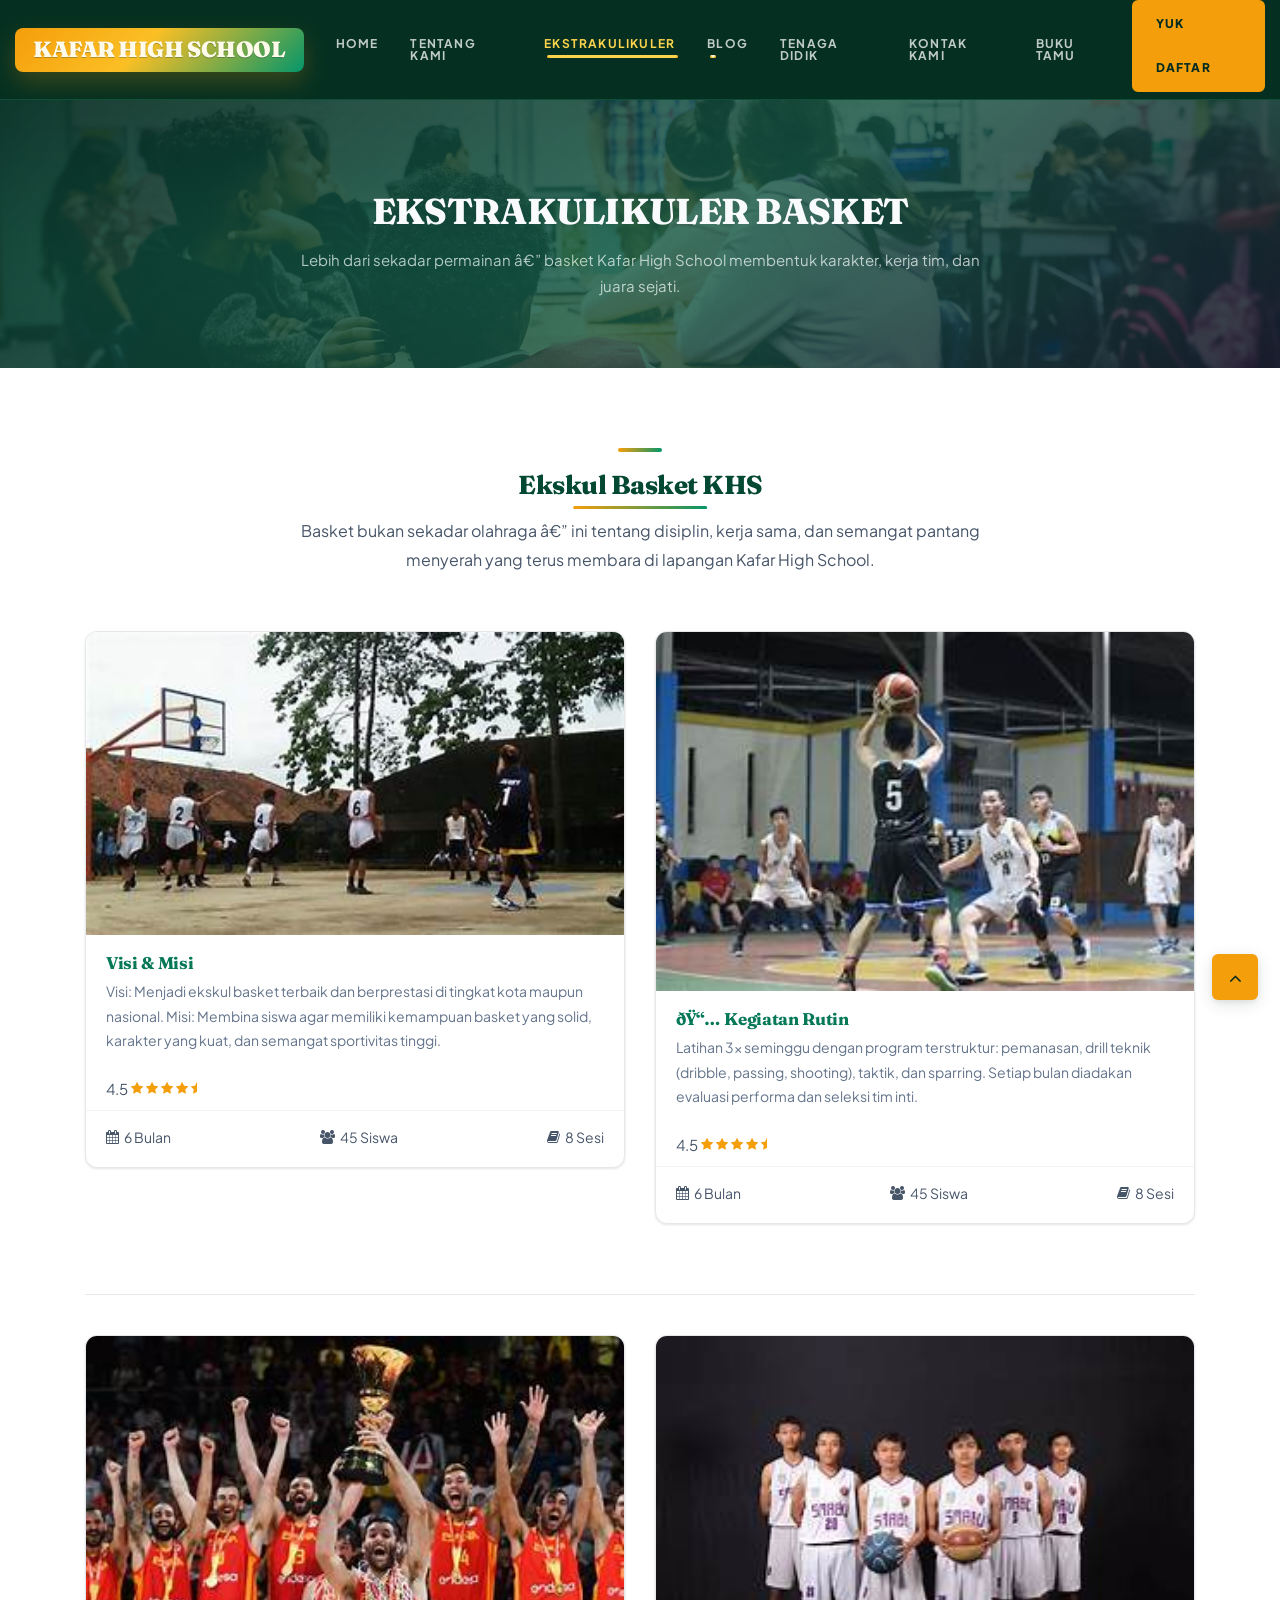
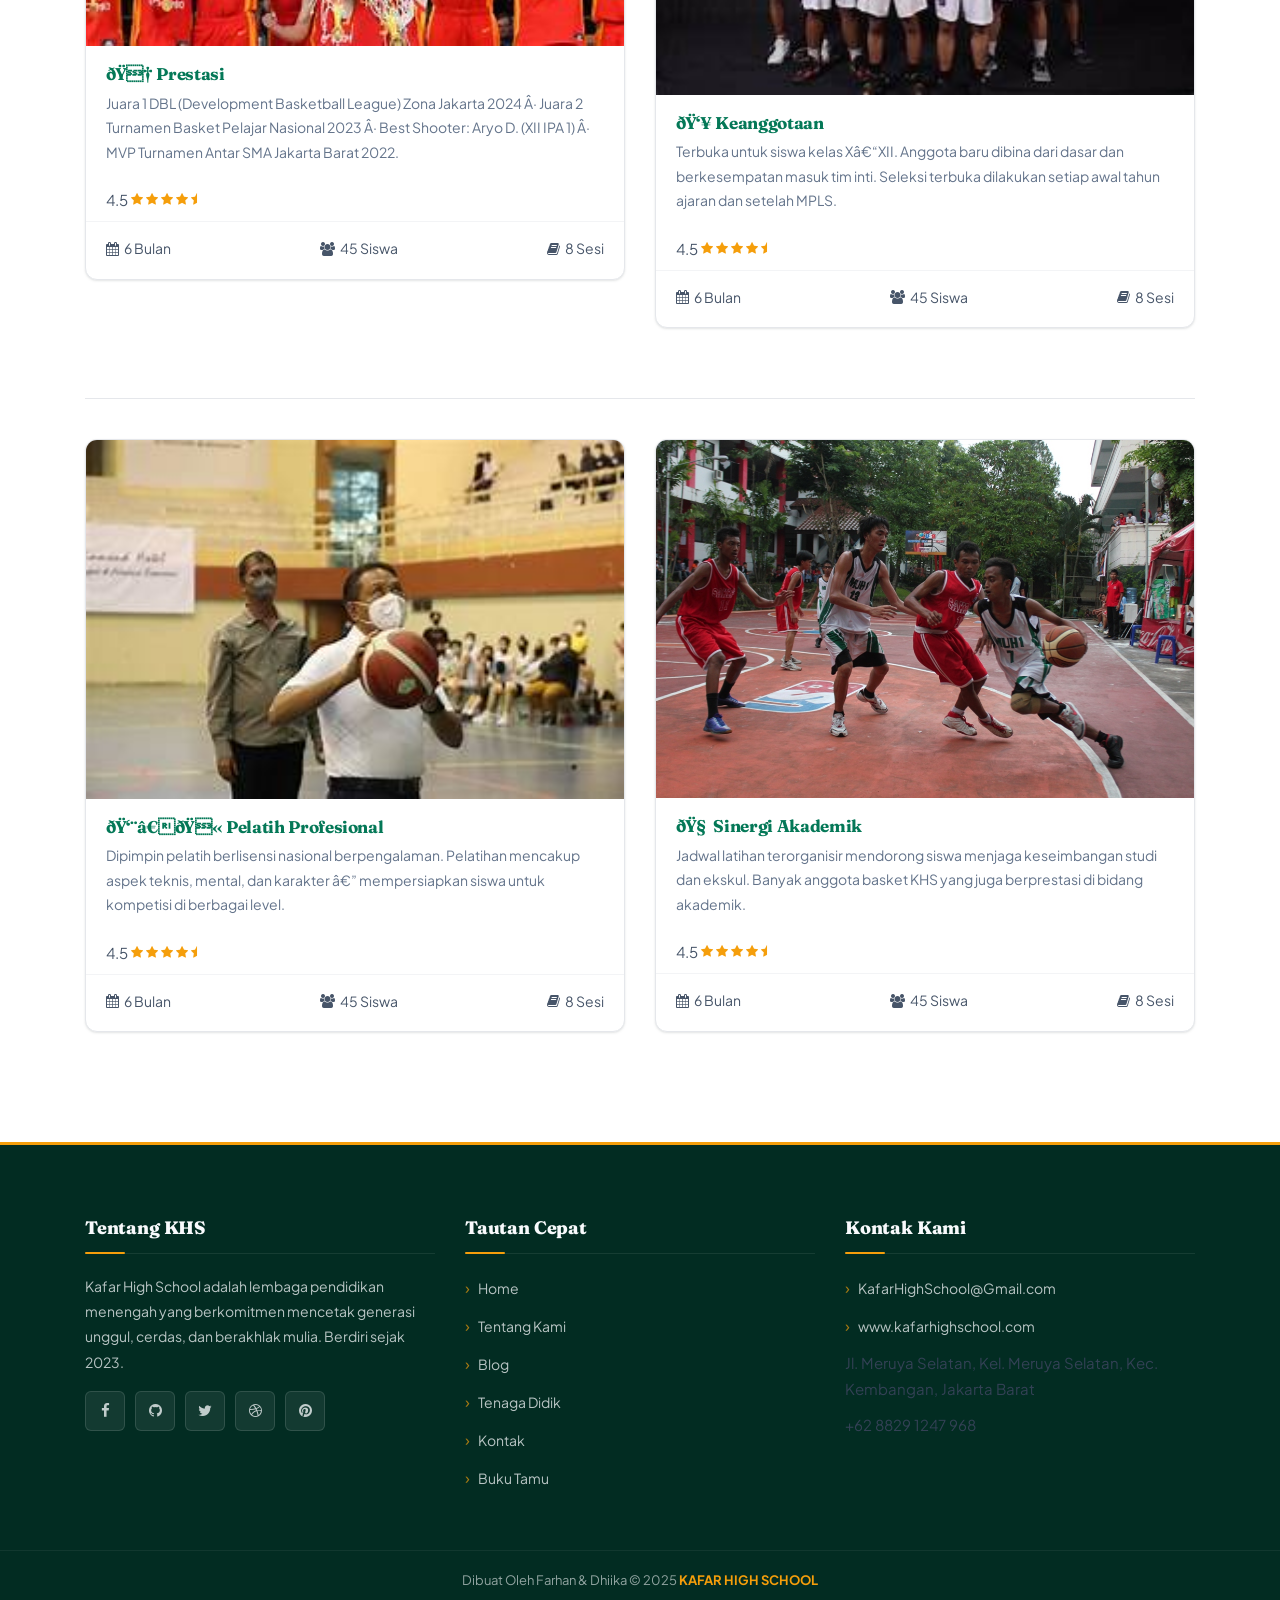
<file: course-grid-3.html>
﻿<!DOCTYPE html>
<html lang="id">
<head>
    <meta charset="utf-8">
    <meta http-equiv="X-UA-Compatible" content="IE=edge">
    <meta name="viewport" content="width=device-width, initial-scale=1">
    <title>Basket â€” KAFAR HIGH SCHOOL</title>
    <meta name="keywords" content=""><meta name="description" content=""><meta name="author" content="">
    <link rel="shortcut icon" href="images/favicon.ico" type="image/x-icon">
    <link rel="apple-touch-icon" href="images/apple-touch-icon.png">
    <link rel="stylesheet" href="css/bootstrap.min.css">
    <link rel="stylesheet" href="css/font-awesome.min.css">
    <link rel="stylesheet" href="css/flaticon.css">
    <link rel="stylesheet" href="css/animate.min.css">
    <link rel="stylesheet" href="style.css">
    <link rel="stylesheet" href="css/versions.css">
    <link rel="stylesheet" href="css/responsive.css">
    <link rel="stylesheet" href="css/custom.css">
    <link rel="preconnect" href="https://fonts.googleapis.com">
    <link rel="preconnect" href="https://fonts.gstatic.com" crossorigin>
    <link href="https://fonts.googleapis.com/css2?family=Fraunces:ital,opsz,wght@0,9..144,700;0,9..144,900;1,9..144,700&family=Plus+Jakarta+Sans:wght@300;400;500;600;700;800&display=swap" rel="stylesheet">
    <script src="js/modernizer.js"></script>
</head><body class="host_version subpage-theme">
<div class="modal fade" id="login" tabindex="-1" role="dialog">
  <div class="modal-dialog modal-dialog-centered modal-lg" role="document">
    <div class="modal-content">
      <div class="modal-header tit-up">
        <button type="button" class="close" data-dismiss="modal" aria-hidden="true">&times;</button>
        <h4 class="modal-title">PENDAFTARAN ONLINE / BOOKING BANGKU</h4>
      </div>
      <div class="modal-body customer-box">
        <ul class="nav nav-tabs">
          <li><a class="active" href="#Login" data-toggle="tab">Login</a></li>
          <li><a href="#Registration" data-toggle="tab">Registrasi Online</a></li>
        </ul>
        <div class="tab-content">
          <div class="tab-pane active" id="Login">
            <form class="form-horizontal" method="POST" action="login_proses.php">
              <div class="form-group"><div class="col-sm-12"><input class="form-control" name="name" placeholder="Nama Lengkap" type="text" required></div></div>
              <div class="row"><div class="col-sm-10"><button type="submit" class="btn btn-light btn-radius btn-brd grd1">Submit</button></div></div>
            </form>
          </div>
          <div class="tab-pane" id="Registration">
            <form class="form-horizontal" method="POST" action="register_proses.php">
              <input type="hidden" name="program" value="Basket">
              <div class="form-group"><div class="col-sm-12"><input class="form-control" name="nama" placeholder="Nama" type="text" required></div></div>
              <div class="form-group"><div class="col-sm-12"><input class="form-control" name="tgl_lahir" placeholder="Tanggal Lahir" type="date" required></div></div>
              <div class="form-group"><div class="col-sm-12"><input class="form-control" name="asal_sekolah" placeholder="Asal Sekolah" type="text" required></div></div>
              <div class="form-group"><div class="col-sm-12"><input class="form-control" name="tahun_lulus" placeholder="Tahun Lulus" type="number" required></div></div>
              <div class="row"><div class="col-sm-10">
                <button type="submit" class="btn btn-light btn-radius btn-brd grd1">Daftar &amp; Lanjut</button>
                <button type="reset" class="btn btn-light btn-radius btn-brd grd1">Cancel</button>
              </div></div>
            </form>
          </div>
        </div>
      </div>
    </div>
  </div>
</div>
<div id="preloader"><div class="loader-container"><div class="progress-br float shadow"><div class="progress__item"></div></div></div></div>
<header class="top-navbar">
  <nav class="navbar navbar-expand-lg navbar-light bg-light">
    <div class="container-fluid">
      <a class="navbar-brand" href="index.html">KAFAR HIGH SCHOOL</a>
      <button class="navbar-toggler" type="button" data-toggle="collapse" data-target="#navbars-host" aria-controls="navbars-rs-food" aria-expanded="false" aria-label="Toggle navigation">
        <span class="icon-bar"></span><span class="icon-bar"></span><span class="icon-bar"></span>
      </button>
      <div class="collapse navbar-collapse" id="navbars-host">
        <ul class="navbar-nav ml-auto">
          <li class="nav-item"><a class="nav-link" href="index.html">Home</a></li>
          <li class="nav-item"><a class="nav-link" href="about.html">Tentang Kami</a></li>
          <li class="nav-item active dropdown">
            <a class="nav-link dropdown-toggle" href="course-grid-2.html" id="dd-ekskul">Ekstrakulikuler</a>
            <div class="dropdown-menu" aria-labelledby="dd-ekskul">
              <a class="dropdown-item" href="course-grid-2.html">âš½ Futsal</a>
              <a class="dropdown-item  active" href="course-grid-3.html">ðŸ€ Basket</a>
              <a class="dropdown-item" href="course-grid-4.html">ðŸ›ï¸ OSIS</a>
            </div>
          </li>
          <li class="nav-item dropdown">
            <a class="nav-link dropdown-toggle" href="blog.html" id="dd-blog">Blog</a>
            <div class="dropdown-menu" aria-labelledby="dd-blog">
              <a class="dropdown-item" href="blog.html">Blog</a>
            </div>
          </li>
          <li class="nav-item"><a class="nav-link" href="teachers.html">Tenaga Didik</a></li>
          <li class="nav-item"><a class="nav-link" href="contact.html">Kontak Kami</a></li>
          <li class="nav-item"><a class="nav-link" href="bukutamu.html">Buku Tamu</a></li>
        </ul>
        <ul class="nav navbar-nav navbar-right">
          <li><a class="hover-btn-new log orange" href="#" data-toggle="modal" data-target="#login"><span>YUK DAFTAR</span></a></li>
        </ul>
      </div>
    </div>
  </nav>
</header>
<div class="all-title-box">
  <div class="container text-center">
    <h1>EKSTRAKULIKULER BASKET</h1>
    <span class="m_1">Lebih dari sekadar permainan â€” basket Kafar High School membentuk karakter, kerja tim, dan juara sejati.</span>
  </div>
</div>
<div id="overviews" class="section wb">
  <div class="container">
    <div class="section-title row text-center">
      <div class="col-md-8 offset-md-2">
        <h3>Ekskul Basket KHS</h3>
        <p class="lead">Basket bukan sekadar olahraga â€” ini tentang disiplin, kerja sama, dan semangat pantang menyerah yang terus membara di lapangan Kafar High School.</p>
      </div>
    </div>
    <div class="row">
      <div class="col-lg-6 col-md-6 col-12">
        <div class="course-item">
          <div class="image-blog"><img src="BASKET.jpeg" alt="Visi &amp; Misi" class="img-fluid"></div>
          <div class="course-br">
            <div class="course-title"><h3><a href="#"> Visi &amp; Misi</a></h3></div>
            <div class="course-desc"><p>Visi: Menjadi ekskul basket terbaik dan berprestasi di tingkat kota maupun nasional. Misi: Membina siswa agar memiliki kemampuan basket yang solid, karakter yang kuat, dan semangat sportivitas tinggi.</p></div>
            <div class="course-rating">4.5 <i class="fa fa-star"></i><i class="fa fa-star"></i><i class="fa fa-star"></i><i class="fa fa-star"></i><i class="fa fa-star-half"></i></div>
          </div>
          <div class="course-meta-bot">
            <ul>
              <li><i class="fa fa-calendar"></i> 6 Bulan</li>
              <li><i class="fa fa-users"></i> 45 Siswa</li>
              <li><i class="fa fa-book"></i> 8 Sesi</li>
            </ul>
          </div>
        </div></div>
      <div class="col-lg-6 col-md-6 col-12">
        <div class="course-item">
          <div class="image-blog"><img src="KEGIATAN BASKET.jpeg" alt="ðŸ“… Kegiatan Rutin" class="img-fluid"></div>
          <div class="course-br">
            <div class="course-title"><h3><a href="#">ðŸ“… Kegiatan Rutin</a></h3></div>
            <div class="course-desc"><p>Latihan 3x seminggu dengan program terstruktur: pemanasan, drill teknik (dribble, passing, shooting), taktik, dan sparring. Setiap bulan diadakan evaluasi performa dan seleksi tim inti.</p></div>
            <div class="course-rating">4.5 <i class="fa fa-star"></i><i class="fa fa-star"></i><i class="fa fa-star"></i><i class="fa fa-star"></i><i class="fa fa-star-half"></i></div>
          </div>
          <div class="course-meta-bot">
            <ul>
              <li><i class="fa fa-calendar"></i> 6 Bulan</li>
              <li><i class="fa fa-users"></i> 45 Siswa</li>
              <li><i class="fa fa-book"></i> 8 Sesi</li>
            </ul>
          </div>
        </div></div>
    </div>
    <hr class="hr3">
    <div class="row">
      <div class="col-lg-6 col-md-6 col-12">
        <div class="course-item">
          <div class="image-blog"><img src="PRESTASI.jpeg" alt="ðŸ† Prestasi" class="img-fluid"></div>
          <div class="course-br">
            <div class="course-title"><h3><a href="#">ðŸ† Prestasi</a></h3></div>
            <div class="course-desc"><p>Juara 1 DBL (Development Basketball League) Zona Jakarta 2024 Â· Juara 2 Turnamen Basket Pelajar Nasional 2023 Â· Best Shooter: Aryo D. (XII IPA 1) Â· MVP Turnamen Antar SMA Jakarta Barat 2022.</p></div>
            <div class="course-rating">4.5 <i class="fa fa-star"></i><i class="fa fa-star"></i><i class="fa fa-star"></i><i class="fa fa-star"></i><i class="fa fa-star-half"></i></div>
          </div>
          <div class="course-meta-bot">
            <ul>
              <li><i class="fa fa-calendar"></i> 6 Bulan</li>
              <li><i class="fa fa-users"></i> 45 Siswa</li>
              <li><i class="fa fa-book"></i> 8 Sesi</li>
            </ul>
          </div>
        </div></div>
      <div class="col-lg-6 col-md-6 col-12">
        <div class="course-item">
          <div class="image-blog"><img src="ANGGOTA BASKET.jpeg" alt="ðŸ‘¥ Keanggotaan" class="img-fluid"></div>
          <div class="course-br">
            <div class="course-title"><h3><a href="#">ðŸ‘¥ Keanggotaan</a></h3></div>
            <div class="course-desc"><p>Terbuka untuk siswa kelas Xâ€“XII. Anggota baru dibina dari dasar dan berkesempatan masuk tim inti. Seleksi terbuka dilakukan setiap awal tahun ajaran dan setelah MPLS.</p></div>
            <div class="course-rating">4.5 <i class="fa fa-star"></i><i class="fa fa-star"></i><i class="fa fa-star"></i><i class="fa fa-star"></i><i class="fa fa-star-half"></i></div>
          </div>
          <div class="course-meta-bot">
            <ul>
              <li><i class="fa fa-calendar"></i> 6 Bulan</li>
              <li><i class="fa fa-users"></i> 45 Siswa</li>
              <li><i class="fa fa-book"></i> 8 Sesi</li>
            </ul>
          </div>
        </div></div>
    </div>
    <hr class="hr3">
    <div class="row">
      <div class="col-lg-6 col-md-6 col-12">
        <div class="course-item">
          <div class="image-blog"><img src="PELATIH BASKET.jpeg" alt="ðŸ‘¨â€ðŸ« Pelatih Profesional" class="img-fluid"></div>
          <div class="course-br">
            <div class="course-title"><h3><a href="#">ðŸ‘¨â€ðŸ« Pelatih Profesional</a></h3></div>
            <div class="course-desc"><p>Dipimpin pelatih berlisensi nasional berpengalaman. Pelatihan mencakup aspek teknis, mental, dan karakter â€” mempersiapkan siswa untuk kompetisi di berbagai level.</p></div>
            <div class="course-rating">4.5 <i class="fa fa-star"></i><i class="fa fa-star"></i><i class="fa fa-star"></i><i class="fa fa-star"></i><i class="fa fa-star-half"></i></div>
          </div>
          <div class="course-meta-bot">
            <ul>
              <li><i class="fa fa-calendar"></i> 6 Bulan</li>
              <li><i class="fa fa-users"></i> 45 Siswa</li>
              <li><i class="fa fa-book"></i> 8 Sesi</li>
            </ul>
          </div>
        </div></div>
      <div class="col-lg-6 col-md-6 col-12">
        <div class="course-item">
          <div class="image-blog"><img src="SINERGIK BASKET.jpg" alt="ðŸ§  Sinergi Akademik" class="img-fluid"></div>
          <div class="course-br">
            <div class="course-title"><h3><a href="#">ðŸ§  Sinergi Akademik</a></h3></div>
            <div class="course-desc"><p>Jadwal latihan terorganisir mendorong siswa menjaga keseimbangan studi dan ekskul. Banyak anggota basket KHS yang juga berprestasi di bidang akademik.</p></div>
            <div class="course-rating">4.5 <i class="fa fa-star"></i><i class="fa fa-star"></i><i class="fa fa-star"></i><i class="fa fa-star"></i><i class="fa fa-star-half"></i></div>
          </div>
          <div class="course-meta-bot">
            <ul>
              <li><i class="fa fa-calendar"></i> 6 Bulan</li>
              <li><i class="fa fa-users"></i> 45 Siswa</li>
              <li><i class="fa fa-book"></i> 8 Sesi</li>
            </ul>
          </div>
        </div></div>
    </div>
  </div>
</div>
<footer class="footer">
  <div class="container">
    <div class="row">
      <div class="col-lg-4 col-md-4 col-xs-12">
        <div class="widget clearfix">
          <div class="widget-title"><h3>Tentang KHS</h3></div>
          <p>Kafar High School adalah lembaga pendidikan menengah yang berkomitmen mencetak generasi unggul, cerdas, dan berakhlak mulia. Berdiri sejak 2023.</p>
          <div class="footer-right">
            <ul class="footer-links-soi">
              <li><a href="#"><i class="fa fa-facebook"></i></a></li>
              <li><a href="#"><i class="fa fa-github"></i></a></li>
              <li><a href="#"><i class="fa fa-twitter"></i></a></li>
              <li><a href="#"><i class="fa fa-dribbble"></i></a></li>
              <li><a href="#"><i class="fa fa-pinterest"></i></a></li>
            </ul>
          </div>
        </div>
      </div>
      <div class="col-lg-4 col-md-4 col-xs-12">
        <div class="widget clearfix">
          <div class="widget-title"><h3>Tautan Cepat</h3></div>
          <ul class="footer-links">
            <li><a href="index.html">Home</a></li>
            <li><a href="about.html">Tentang Kami</a></li>
            <li><a href="blog.html">Blog</a></li>
            <li><a href="teachers.html">Tenaga Didik</a></li>
            <li><a href="contact.html">Kontak</a></li>
            <li><a href="bukutamu.html">Buku Tamu</a></li>
          </ul>
        </div>
      </div>
      <div class="col-lg-4 col-md-4 col-xs-12">
        <div class="widget clearfix">
          <div class="widget-title"><h3>Kontak Kami</h3></div>
          <ul class="footer-links">
            <li><a href="mailto:KafarHighSchool@Gmail.com">KafarHighSchool@Gmail.com</a></li>
            <li><a href="#">www.kafarhighschool.com</a></li>
            <li>Jl. Meruya Selatan, Kel. Meruya Selatan, Kec. Kembangan, Jakarta Barat</li>
            <li>+62 8829 1247 968</li>
          </ul>
        </div>
      </div>
    </div>
  </div>
</footer>
<div class="copyrights">
  <div class="container">
    <div class="footer-distributed">
      <div class="footer-center">
        <p class="footer-company-name">Dibuat Oleh Farhan &amp; Dhiika &copy; 2025 <a href="index.html">KAFAR HIGH SCHOOL</a></p>
      </div>
    </div>
  </div>
</div>
<a href="#" id="scroll-to-top" class="dmtop global-radius"><i class="fa fa-angle-up"></i></a>
<script src="https://cdnjs.cloudflare.com/ajax/libs/popper.js/1.14.3/umd/popper.min.js"></script>
<script src="js/all.js"></script>
<script src="js/custom.js"></script>
<script src="js/khs-enhance.js"></script>
</body></html>
</file>
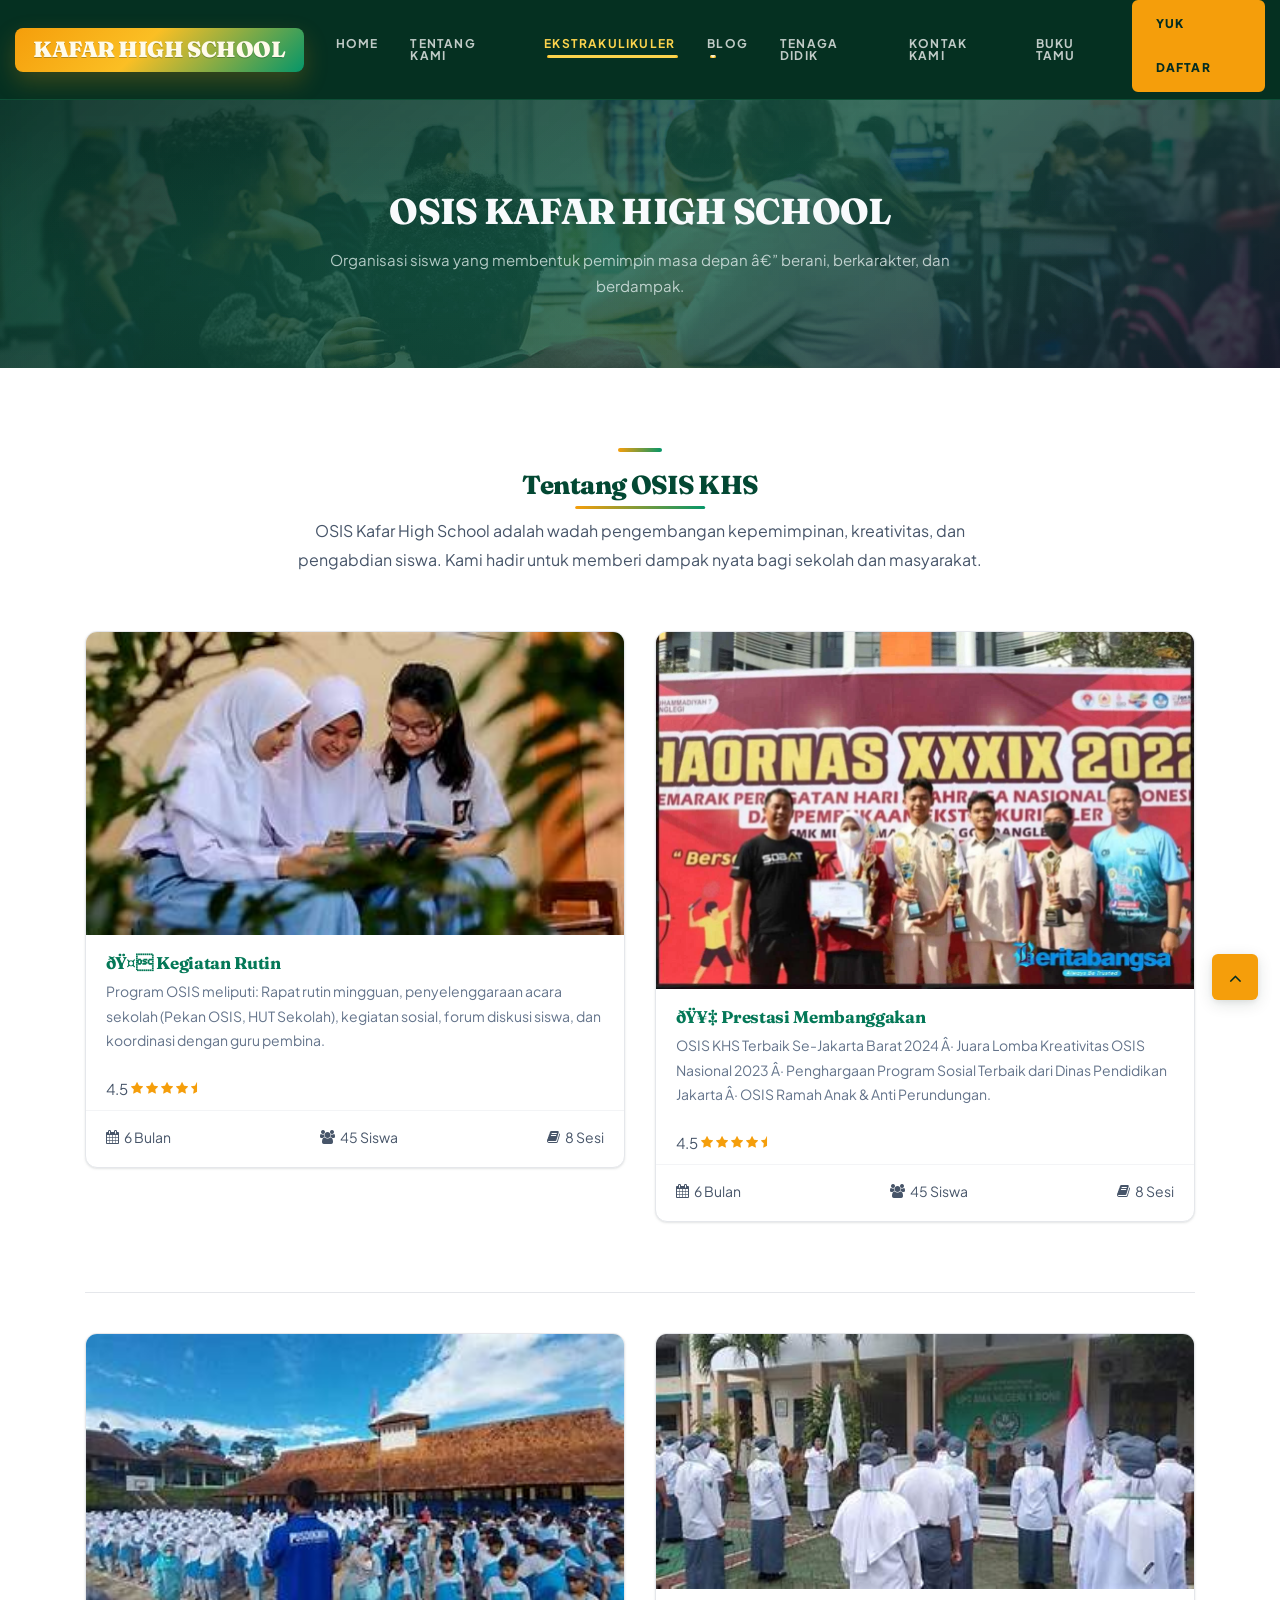
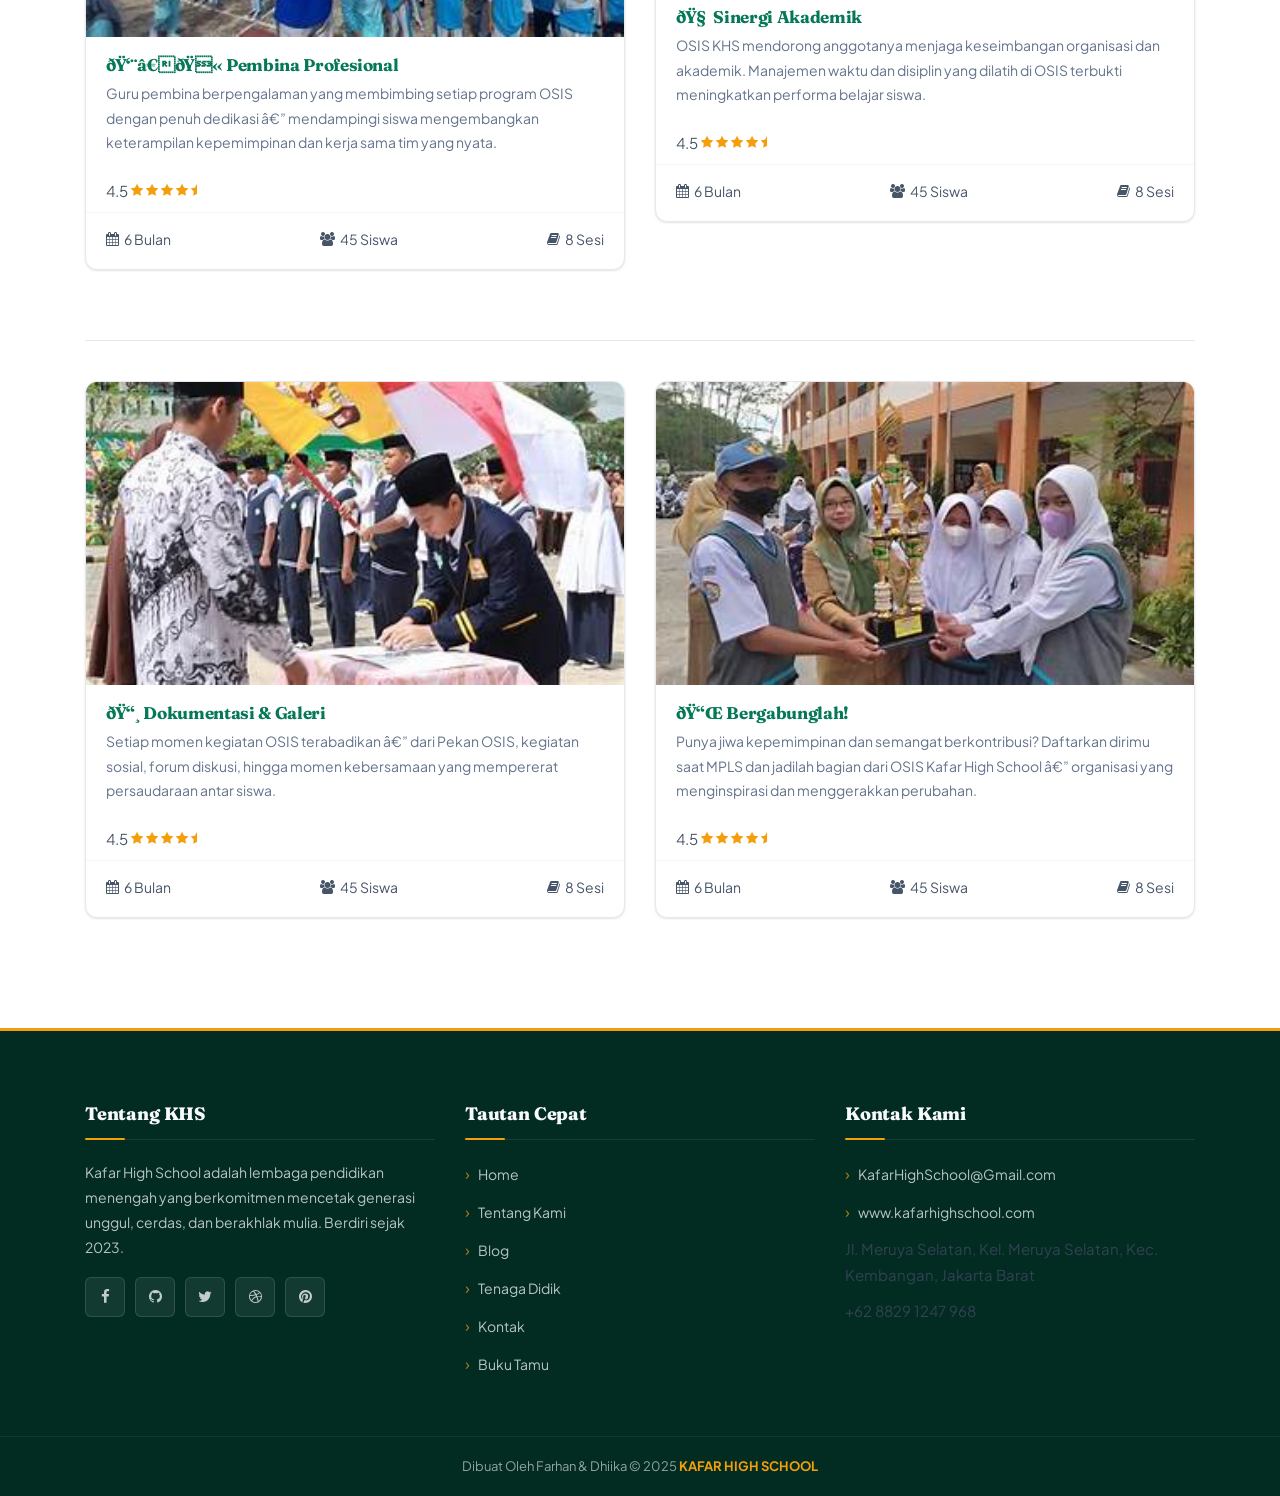
<file: course-grid-4.html>
﻿<!DOCTYPE html>
<html lang="id">
<head>
    <meta charset="utf-8">
    <meta http-equiv="X-UA-Compatible" content="IE=edge">
    <meta name="viewport" content="width=device-width, initial-scale=1">
    <title>OSIS KAFAR HIGH SCHOOL</title>
    <meta name="keywords" content=""><meta name="description" content=""><meta name="author" content="">
    <link rel="shortcut icon" href="images/favicon.ico" type="image/x-icon">
    <link rel="apple-touch-icon" href="images/apple-touch-icon.png">
    <link rel="stylesheet" href="css/bootstrap.min.css">
    <link rel="stylesheet" href="css/font-awesome.min.css">
    <link rel="stylesheet" href="css/flaticon.css">
    <link rel="stylesheet" href="css/animate.min.css">
    <link rel="stylesheet" href="style.css">
    <link rel="stylesheet" href="css/versions.css">
    <link rel="stylesheet" href="css/responsive.css">
    <link rel="stylesheet" href="css/custom.css">
    <link rel="preconnect" href="https://fonts.googleapis.com">
    <link rel="preconnect" href="https://fonts.gstatic.com" crossorigin>
    <link href="https://fonts.googleapis.com/css2?family=Fraunces:ital,opsz,wght@0,9..144,700;0,9..144,900;1,9..144,700&family=Plus+Jakarta+Sans:wght@300;400;500;600;700;800&display=swap" rel="stylesheet">
    <script src="js/modernizer.js"></script>
</head><body class="host_version subpage-theme">
<div class="modal fade" id="login" tabindex="-1" role="dialog">
  <div class="modal-dialog modal-dialog-centered modal-lg" role="document">
    <div class="modal-content">
      <div class="modal-header tit-up">
        <button type="button" class="close" data-dismiss="modal" aria-hidden="true">&times;</button>
        <h4 class="modal-title">PENDAFTARAN ONLINE / BOOKING BANGKU</h4>
      </div>
      <div class="modal-body customer-box">
        <ul class="nav nav-tabs">
          <li><a class="active" href="#Login" data-toggle="tab">Login</a></li>
          <li><a href="#Registration" data-toggle="tab">Registrasi Online</a></li>
        </ul>
        <div class="tab-content">
          <div class="tab-pane active" id="Login">
            <form class="form-horizontal" method="POST" action="login_proses.php">
              <div class="form-group"><div class="col-sm-12"><input class="form-control" name="name" placeholder="Nama Lengkap" type="text" required></div></div>
              <div class="row"><div class="col-sm-10"><button type="submit" class="btn btn-light btn-radius btn-brd grd1">Submit</button></div></div>
            </form>
          </div>
          <div class="tab-pane" id="Registration">
            <form class="form-horizontal" method="POST" action="register_proses.php">
              <input type="hidden" name="program" value="OSIS">
              <div class="form-group"><div class="col-sm-12"><input class="form-control" name="nama" placeholder="Nama" type="text" required></div></div>
              <div class="form-group"><div class="col-sm-12"><input class="form-control" name="tgl_lahir" placeholder="Tanggal Lahir" type="date" required></div></div>
              <div class="form-group"><div class="col-sm-12"><input class="form-control" name="asal_sekolah" placeholder="Asal Sekolah" type="text" required></div></div>
              <div class="form-group"><div class="col-sm-12"><input class="form-control" name="tahun_lulus" placeholder="Tahun Lulus" type="number" required></div></div>
              <div class="row"><div class="col-sm-10">
                <button type="submit" class="btn btn-light btn-radius btn-brd grd1">Daftar &amp; Lanjut</button>
                <button type="reset" class="btn btn-light btn-radius btn-brd grd1">Cancel</button>
              </div></div>
            </form>
          </div>
        </div>
      </div>
    </div>
  </div>
</div>
<div id="preloader"><div class="loader-container"><div class="progress-br float shadow"><div class="progress__item"></div></div></div></div>
<header class="top-navbar">
  <nav class="navbar navbar-expand-lg navbar-light bg-light">
    <div class="container-fluid">
      <a class="navbar-brand" href="index.html">KAFAR HIGH SCHOOL</a>
      <button class="navbar-toggler" type="button" data-toggle="collapse" data-target="#navbars-host" aria-controls="navbars-rs-food" aria-expanded="false" aria-label="Toggle navigation">
        <span class="icon-bar"></span><span class="icon-bar"></span><span class="icon-bar"></span>
      </button>
      <div class="collapse navbar-collapse" id="navbars-host">
        <ul class="navbar-nav ml-auto">
          <li class="nav-item"><a class="nav-link" href="index.html">Home</a></li>
          <li class="nav-item"><a class="nav-link" href="about.html">Tentang Kami</a></li>
          <li class="nav-item active dropdown">
            <a class="nav-link dropdown-toggle" href="course-grid-2.html" id="dd-ekskul">Ekstrakulikuler</a>
            <div class="dropdown-menu" aria-labelledby="dd-ekskul">
              <a class="dropdown-item" href="course-grid-2.html">âš½ Futsal</a>
              <a class="dropdown-item" href="course-grid-3.html">ðŸ€ Basket</a>
              <a class="dropdown-item  active" href="course-grid-4.html">ðŸ›ï¸ OSIS</a>
            </div>
          </li>
          <li class="nav-item dropdown">
            <a class="nav-link dropdown-toggle" href="blog.html" id="dd-blog">Blog</a>
            <div class="dropdown-menu" aria-labelledby="dd-blog">
              <a class="dropdown-item" href="blog.html">Blog</a>
            </div>
          </li>
          <li class="nav-item"><a class="nav-link" href="teachers.html">Tenaga Didik</a></li>
          <li class="nav-item"><a class="nav-link" href="contact.html">Kontak Kami</a></li>
          <li class="nav-item"><a class="nav-link" href="bukutamu.html">Buku Tamu</a></li>
        </ul>
        <ul class="nav navbar-nav navbar-right">
          <li><a class="hover-btn-new log orange" href="#" data-toggle="modal" data-target="#login"><span>YUK DAFTAR</span></a></li>
        </ul>
      </div>
    </div>
  </nav>
</header>
<div class="all-title-box">
  <div class="container text-center">
    <h1>OSIS KAFAR HIGH SCHOOL</h1>
    <span class="m_1">Organisasi siswa yang membentuk pemimpin masa depan â€” berani, berkarakter, dan berdampak.</span>
  </div>
</div>
<div id="overviews" class="section wb">
  <div class="container">
    <div class="section-title row text-center">
      <div class="col-md-8 offset-md-2">
        <h3>Tentang OSIS KHS</h3>
        <p class="lead">OSIS Kafar High School adalah wadah pengembangan kepemimpinan, kreativitas, dan pengabdian siswa. Kami hadir untuk memberi dampak nyata bagi sekolah dan masyarakat.</p>
      </div>
    </div>
    <div class="row">
      <div class="col-lg-6 col-md-6 col-12">
        <div class="course-item">
          <div class="image-blog"><img src="kegiatan osis.jpeg" alt="ðŸ¤ Kegiatan Rutin" class="img-fluid"></div>
          <div class="course-br">
            <div class="course-title"><h3><a href="#">ðŸ¤ Kegiatan Rutin</a></h3></div>
            <div class="course-desc"><p>Program OSIS meliputi: Rapat rutin mingguan, penyelenggaraan acara sekolah (Pekan OSIS, HUT Sekolah), kegiatan sosial, forum diskusi siswa, dan koordinasi dengan guru pembina.</p></div>
            <div class="course-rating">4.5 <i class="fa fa-star"></i><i class="fa fa-star"></i><i class="fa fa-star"></i><i class="fa fa-star"></i><i class="fa fa-star-half"></i></div>
          </div>
          <div class="course-meta-bot">
            <ul>
              <li><i class="fa fa-calendar"></i> 6 Bulan</li>
              <li><i class="fa fa-users"></i> 45 Siswa</li>
              <li><i class="fa fa-book"></i> 8 Sesi</li>
            </ul>
          </div>
        </div></div>
      <div class="col-lg-6 col-md-6 col-12">
        <div class="course-item">
          <div class="image-blog"><img src="prestasi osis.webp" alt="ðŸ¥‡ Prestasi Membanggakan" class="img-fluid"></div>
          <div class="course-br">
            <div class="course-title"><h3><a href="#">ðŸ¥‡ Prestasi Membanggakan</a></h3></div>
            <div class="course-desc"><p>OSIS KHS Terbaik Se-Jakarta Barat 2024 Â· Juara Lomba Kreativitas OSIS Nasional 2023 Â· Penghargaan Program Sosial Terbaik dari Dinas Pendidikan Jakarta Â· OSIS Ramah Anak & Anti Perundungan.</p></div>
            <div class="course-rating">4.5 <i class="fa fa-star"></i><i class="fa fa-star"></i><i class="fa fa-star"></i><i class="fa fa-star"></i><i class="fa fa-star-half"></i></div>
          </div>
          <div class="course-meta-bot">
            <ul>
              <li><i class="fa fa-calendar"></i> 6 Bulan</li>
              <li><i class="fa fa-users"></i> 45 Siswa</li>
              <li><i class="fa fa-book"></i> 8 Sesi</li>
            </ul>
          </div>
        </div></div>
    </div>
    <hr class="hr3">
    <div class="row">
      <div class="col-lg-6 col-md-6 col-12">
        <div class="course-item">
          <div class="image-blog"><img src="pembina osis.jpeg" alt="ðŸ‘¨â€ðŸ« Pembina Profesional" class="img-fluid"></div>
          <div class="course-br">
            <div class="course-title"><h3><a href="#">ðŸ‘¨â€ðŸ« Pembina Profesional</a></h3></div>
            <div class="course-desc"><p>Guru pembina berpengalaman yang membimbing setiap program OSIS dengan penuh dedikasi â€” mendampingi siswa mengembangkan keterampilan kepemimpinan dan kerja sama tim yang nyata.</p></div>
            <div class="course-rating">4.5 <i class="fa fa-star"></i><i class="fa fa-star"></i><i class="fa fa-star"></i><i class="fa fa-star"></i><i class="fa fa-star-half"></i></div>
          </div>
          <div class="course-meta-bot">
            <ul>
              <li><i class="fa fa-calendar"></i> 6 Bulan</li>
              <li><i class="fa fa-users"></i> 45 Siswa</li>
              <li><i class="fa fa-book"></i> 8 Sesi</li>
            </ul>
          </div>
        </div></div>
      <div class="col-lg-6 col-md-6 col-12">
        <div class="course-item">
          <div class="image-blog"><img src="SINERGIK OSIS REVISI.jpeg" alt="ðŸ§  Sinergi Akademik" class="img-fluid"></div>
          <div class="course-br">
            <div class="course-title"><h3><a href="#">ðŸ§  Sinergi Akademik</a></h3></div>
            <div class="course-desc"><p>OSIS KHS mendorong anggotanya menjaga keseimbangan organisasi dan akademik. Manajemen waktu dan disiplin yang dilatih di OSIS terbukti meningkatkan performa belajar siswa.</p></div>
            <div class="course-rating">4.5 <i class="fa fa-star"></i><i class="fa fa-star"></i><i class="fa fa-star"></i><i class="fa fa-star"></i><i class="fa fa-star-half"></i></div>
          </div>
          <div class="course-meta-bot">
            <ul>
              <li><i class="fa fa-calendar"></i> 6 Bulan</li>
              <li><i class="fa fa-users"></i> 45 Siswa</li>
              <li><i class="fa fa-book"></i> 8 Sesi</li>
            </ul>
          </div>
        </div></div>
    </div>
    <hr class="hr3">
    <div class="row">
      <div class="col-lg-6 col-md-6 col-12">
        <div class="course-item">
          <div class="image-blog"><img src="osiss.jpeg" alt="ðŸ“¸ Dokumentasi & Galeri" class="img-fluid"></div>
          <div class="course-br">
            <div class="course-title"><h3><a href="#">ðŸ“¸ Dokumentasi & Galeri</a></h3></div>
            <div class="course-desc"><p>Setiap momen kegiatan OSIS terabadikan â€” dari Pekan OSIS, kegiatan sosial, forum diskusi, hingga momen kebersamaan yang mempererat persaudaraan antar siswa.</p></div>
            <div class="course-rating">4.5 <i class="fa fa-star"></i><i class="fa fa-star"></i><i class="fa fa-star"></i><i class="fa fa-star"></i><i class="fa fa-star-half"></i></div>
          </div>
          <div class="course-meta-bot">
            <ul>
              <li><i class="fa fa-calendar"></i> 6 Bulan</li>
              <li><i class="fa fa-users"></i> 45 Siswa</li>
              <li><i class="fa fa-book"></i> 8 Sesi</li>
            </ul>
          </div>
        </div></div>
      <div class="col-lg-6 col-md-6 col-12">
        <div class="course-item">
          <div class="image-blog"><img src="TIM OSIS.jpeg" alt="ðŸ“Œ Bergabunglah!" class="img-fluid"></div>
          <div class="course-br">
            <div class="course-title"><h3><a href="#">ðŸ“Œ Bergabunglah!</a></h3></div>
            <div class="course-desc"><p>Punya jiwa kepemimpinan dan semangat berkontribusi? Daftarkan dirimu saat MPLS dan jadilah bagian dari OSIS Kafar High School â€” organisasi yang menginspirasi dan menggerakkan perubahan.</p></div>
            <div class="course-rating">4.5 <i class="fa fa-star"></i><i class="fa fa-star"></i><i class="fa fa-star"></i><i class="fa fa-star"></i><i class="fa fa-star-half"></i></div>
          </div>
          <div class="course-meta-bot">
            <ul>
              <li><i class="fa fa-calendar"></i> 6 Bulan</li>
              <li><i class="fa fa-users"></i> 45 Siswa</li>
              <li><i class="fa fa-book"></i> 8 Sesi</li>
            </ul>
          </div>
        </div></div>
    </div>
  </div>
</div>
<footer class="footer">
  <div class="container">
    <div class="row">
      <div class="col-lg-4 col-md-4 col-xs-12">
        <div class="widget clearfix">
          <div class="widget-title"><h3>Tentang KHS</h3></div>
          <p>Kafar High School adalah lembaga pendidikan menengah yang berkomitmen mencetak generasi unggul, cerdas, dan berakhlak mulia. Berdiri sejak 2023.</p>
          <div class="footer-right">
            <ul class="footer-links-soi">
              <li><a href="#"><i class="fa fa-facebook"></i></a></li>
              <li><a href="#"><i class="fa fa-github"></i></a></li>
              <li><a href="#"><i class="fa fa-twitter"></i></a></li>
              <li><a href="#"><i class="fa fa-dribbble"></i></a></li>
              <li><a href="#"><i class="fa fa-pinterest"></i></a></li>
            </ul>
          </div>
        </div>
      </div>
      <div class="col-lg-4 col-md-4 col-xs-12">
        <div class="widget clearfix">
          <div class="widget-title"><h3>Tautan Cepat</h3></div>
          <ul class="footer-links">
            <li><a href="index.html">Home</a></li>
            <li><a href="about.html">Tentang Kami</a></li>
            <li><a href="blog.html">Blog</a></li>
            <li><a href="teachers.html">Tenaga Didik</a></li>
            <li><a href="contact.html">Kontak</a></li>
            <li><a href="bukutamu.html">Buku Tamu</a></li>
          </ul>
        </div>
      </div>
      <div class="col-lg-4 col-md-4 col-xs-12">
        <div class="widget clearfix">
          <div class="widget-title"><h3>Kontak Kami</h3></div>
          <ul class="footer-links">
            <li><a href="mailto:KafarHighSchool@Gmail.com">KafarHighSchool@Gmail.com</a></li>
            <li><a href="#">www.kafarhighschool.com</a></li>
            <li>Jl. Meruya Selatan, Kel. Meruya Selatan, Kec. Kembangan, Jakarta Barat</li>
            <li>+62 8829 1247 968</li>
          </ul>
        </div>
      </div>
    </div>
  </div>
</footer>
<div class="copyrights">
  <div class="container">
    <div class="footer-distributed">
      <div class="footer-center">
        <p class="footer-company-name">Dibuat Oleh Farhan &amp; Dhiika &copy; 2025 <a href="index.html">KAFAR HIGH SCHOOL</a></p>
      </div>
    </div>
  </div>
</div>
<a href="#" id="scroll-to-top" class="dmtop global-radius"><i class="fa fa-angle-up"></i></a>
<script src="https://cdnjs.cloudflare.com/ajax/libs/popper.js/1.14.3/umd/popper.min.js"></script>
<script src="js/all.js"></script>
<script src="js/custom.js"></script>
<script src="js/khs-enhance.js"></script>
</body></html>
</file>
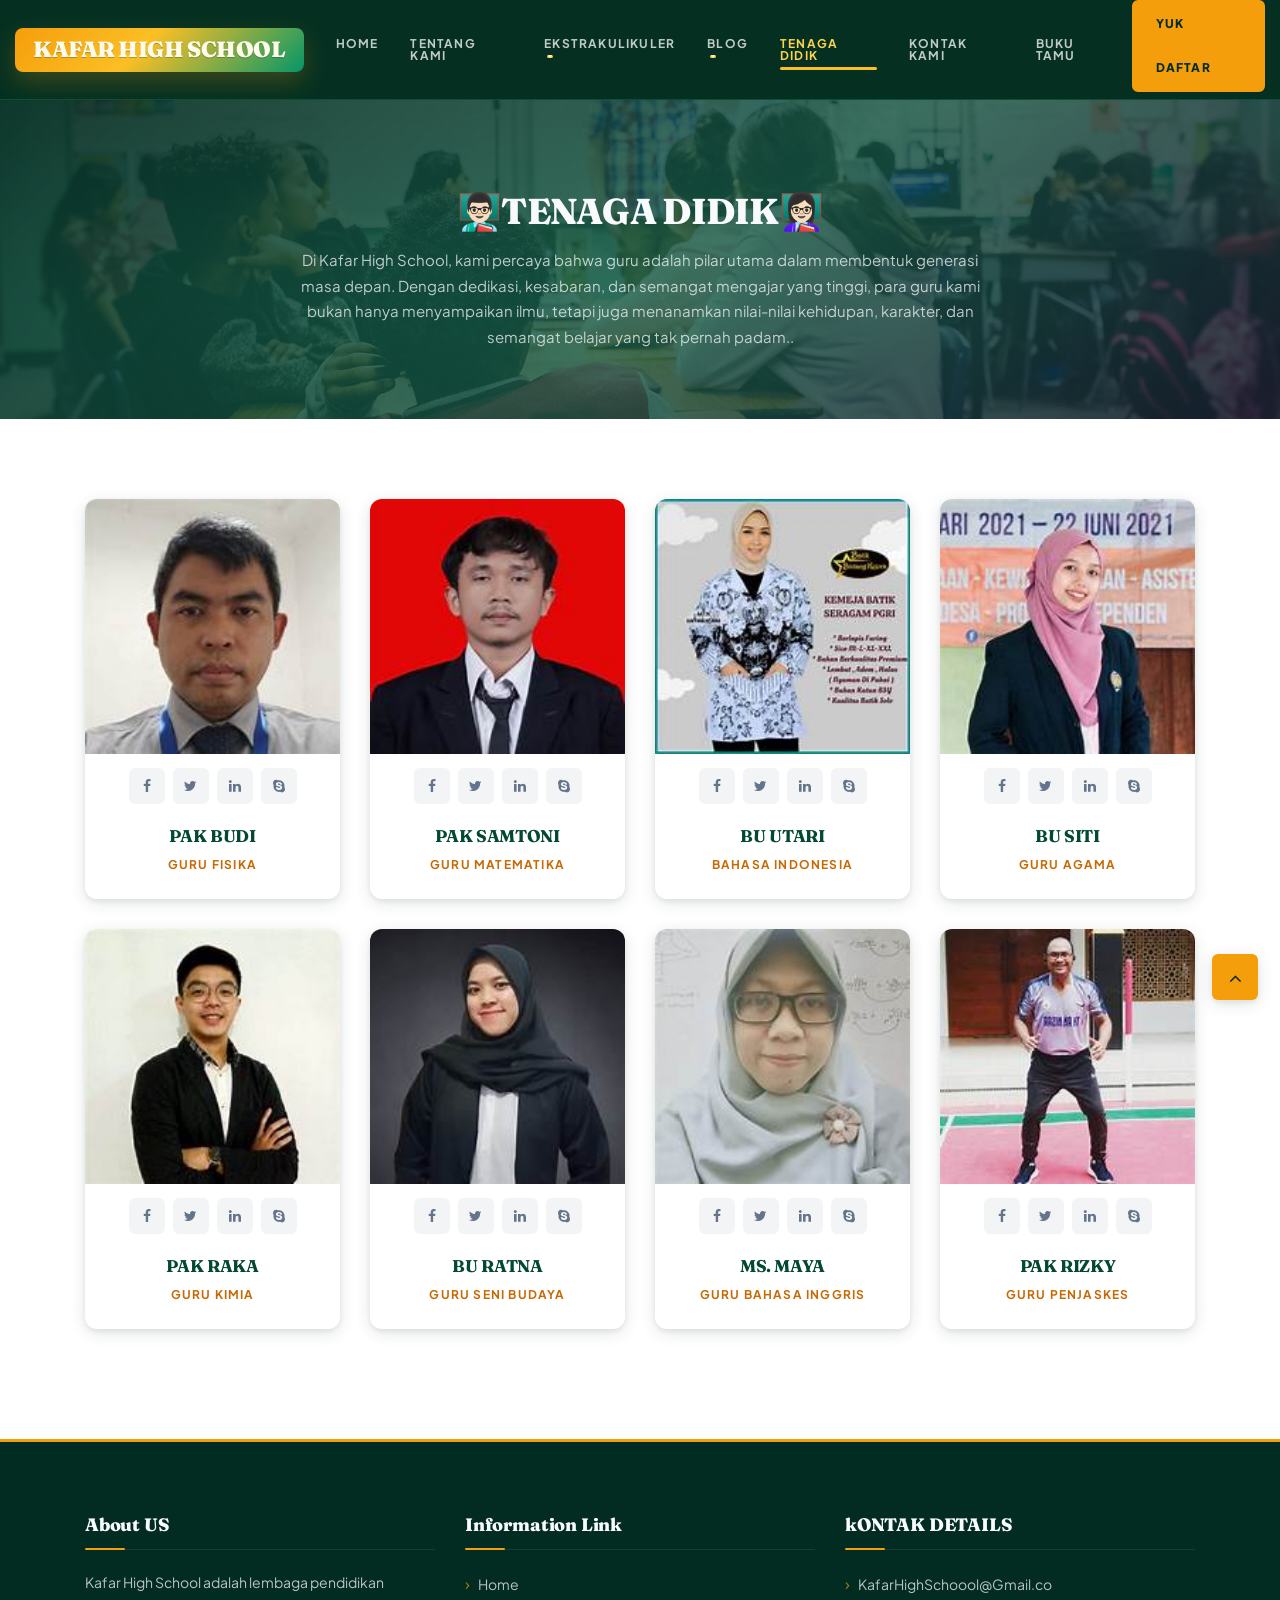
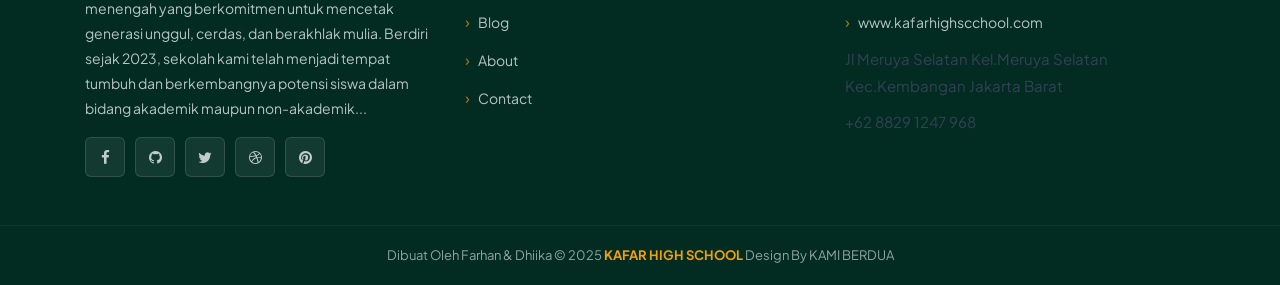
<file: teachers.html>
﻿<!DOCTYPE html>
<html lang="en">
<head>

    <!-- Basic -->
    <meta charset="utf-8">
    <meta http-equiv="X-UA-Compatible" content="IE=edge">   
   
    <!-- Mobile Metas -->
    <meta name="viewport" content="width=device-width, initial-scale=1">
 
     <!-- Site Metas -->
    <title>KAFAR HIGH SCHOOL</title>  
    <meta name="keywords" content="">
    <meta name="description" content="">
    <meta name="author" content="">

    <!-- Site Icons -->
    <link rel="shortcut icon" href="images/favicon.ico" type="image/x-icon" />
    <link rel="apple-touch-icon" href="images/apple-touch-icon.png">

    <!-- Bootstrap CSS -->
    <link rel="stylesheet" href="css/bootstrap.min.css">
    <!-- Site CSS -->
    <link rel="stylesheet" href="css/font-awesome.min.css">
    <link rel="stylesheet" href="css/flaticon.css">
    <link rel="stylesheet" href="css/animate.min.css">
    <link rel="stylesheet" href="style.css">
    <!-- ALL VERSION CSS -->
    <link rel="stylesheet" href="css/versions.css">
    <!-- Responsive CSS -->
    <link rel="stylesheet" href="css/responsive.css">
    <!-- Custom CSS -->
    <link rel="stylesheet" href="css/custom.css">

    <!-- Modernizer for Portfolio -->
    <script src="js/modernizer.js"></script>

    <!--[if lt IE 9]>
      <script src="https://oss.maxcdn.com/libs/html5shiv/3.7.0/html5shiv.js"></script>
      <script src="https://oss.maxcdn.com/libs/respond.js/1.4.2/respond.min.js"></script>
    <![endif]-->

    <link rel="preconnect" href="https://fonts.googleapis.com">
    <link rel="preconnect" href="https://fonts.gstatic.com" crossorigin>
    <link href="https://fonts.googleapis.com/css2?family=Fraunces:ital,opsz,wght@0,9..144,700;0,9..144,900;1,9..144,700&family=Plus+Jakarta+Sans:wght@300;400;500;600;700;800&display=swap" rel="stylesheet">
</head>
<body class="host_version subpage-theme"> 

	<!-- Modal -->
	<div class="modal fade" id="login" tabindex="-1" role="dialog" aria-labelledby="myModalLabel">
	  <div class="modal-dialog modal-dialog-centered modal-lg" role="document">
		<div class="modal-content">
			<div class="modal-header tit-up">
				<button type="button" class="close" data-dismiss="modal" aria-hidden="true">&times;</button>
				<h4 class="modal-title">Customer Login</h4>
			</div>
			<div class="modal-body customer-box">
				<!-- Nav tabs -->
				<ul class="nav nav-tabs">
					<li><a class="active" href="#Login" data-toggle="tab">Login</a></li>
					<li><a href="#Registration" data-toggle="tab">REGIS NOW!!</a></li>
				</ul>
				<!-- Tab panes -->
				<div class="tab-content">
					<div class="tab-pane active" id="Login">
						<form role="form" class="form-horizontal" method="POST" action="login_proses.php">
							<div class="form-group">
								<div class="col-sm-12">
									<input class="form-control" id="email1" name="name" placeholder="Nama Lengkap" type="text" required>
								</div>
							</div>
							<div class="form-group">
								<div class="col-sm-12">
									
								</div>
							</div>
							<div class="row">
								<div class="col-sm-10">
									<button type="submit" class="btn btn-light btn-radius btn-brd grd1">
										Submit
									</button>
									<a class="for-pwd" href="javascript:;">Forgot your password?</a>
								</div>
							</div>
						</form>
					</div>
					<div class="tab-pane" id="Registration">
						<form role="form" class="form-horizontal" method="POST" action="register_proses.php">
							<div class="form-group">
								<div class="col-sm-12">
									<input class="form-control" name="nama" placeholder="Nama" type="text" required>
								</div>
							</div>
							<div class="form-group">
								<div class="col-sm-12">
									<input class="form-control" name="tgl_lahir" placeholder="Tanggal Lahir" type="date" required>
								</div>
							</div>
							<div class="form-group">
								<div class="col-sm-12">
									<input class="form-control" name="asal_sekolah" placeholder="Asal Sekolah" type="text" required>
								</div>
							</div>
							<div class="form-group">
								<div class="col-sm-12">
									<input class="form-control" name="tahun_lulus" placeholder="Tahun Lulus" type="number" required>
								</div>
							</div>
							<div class="row">							
								<div class="col-sm-10">
									<button type="submit" class="btn btn-light btn-radius btn-brd grd1">Daftar &amp; Lanjut</button>
									<button type="reset" class="btn btn-light btn-radius btn-brd grd1">Cancel</button>
								</div>
							</div>
						</form>
					</div>
				</div>
			</div>
		</div>
	  </div>
	</div>

    <!-- LOADER -->
	<div id="preloader">
		<div class="loader-container">
			<div class="progress-br float shadow">
				<div class="progress__item"></div>
			</div>
		</div>
	</div>
	<!-- END LOADER -->	

    <!-- Start header -->
	<header class="top-navbar">
		<nav class="navbar navbar-expand-lg navbar-light bg-light">
			<div class="container-fluid">
				<a class="navbar-brand" href="index.html">KAFAR HIGH SCHOOL</a>
				<button class="navbar-toggler" type="button" data-toggle="collapse" data-target="#navbars-host" aria-controls="navbars-rs-food" aria-expanded="false" aria-label="Toggle navigation">
					<span class="icon-bar"></span>
                    <span class="icon-bar"></span>
                    <span class="icon-bar"></span>
				</button>
				<div class="collapse navbar-collapse" id="navbars-host">
					<ul class="navbar-nav ml-auto">
						<li class="nav-item"><a class="nav-link" href="index.html">Home</a></li>
						<li class="nav-item"><a class="nav-link" href="about.html">Tentang Kami</a></li>
						<li class="nav-item dropdown">
							<a class="nav-link dropdown-toggle" href="course-grid-2.html" id="dropdown-ekskul">EKSTRAKULIKULER </a>
							<div class="dropdown-menu" aria-labelledby="dropdown-ekskul">
								<a class="dropdown-item" href="course-grid-2.html">FUTSAL </a>
								<a class="dropdown-item" href="course-grid-3.html"> BASKET </a>
								<a class="dropdown-item" href="course-grid-4.html"> OSIS </a>
							</div>
						</li>
						<li class="nav-item dropdown">
							<a class="nav-link dropdown-toggle" href="blog.html" id="dropdown-blog">Blog </a>
							<div class="dropdown-menu" aria-labelledby="dropdown-blog">
								<a class="dropdown-item" href="blog.html">Blog </a>
								
							</div>
						</li>
						<li class="nav-item active"><a class="nav-link" href="teachers.html">Tenaga DIdik</a></li>
						<li class="nav-item"><a class="nav-link" href="contact.html">Kontak Kami</a></li>
						<li class="nav-item"><a class="nav-link" href="bukutamu.html">Buku Tamu</a></li>
					</ul>
					<ul class="nav navbar-nav navbar-right">
                        <li><a class="hover-btn-new log" href="#" data-toggle="modal" data-target="#login"><span>YUK DAFTAR</span></a></li>
                    </ul>
				</div>
			</div>
		</nav>
	</header>
	<!-- End header -->
	
	<div class="all-title-box">
		<div class="container text-center">
			<h1>👨🏻‍🏫TENAGA DIDIK👩🏻‍🏫<span class="m_1">Di Kafar High School, kami percaya bahwa guru adalah pilar utama dalam membentuk generasi masa depan.
				Dengan dedikasi, kesabaran, dan semangat mengajar yang tinggi, para guru kami bukan hanya menyampaikan ilmu, tetapi juga menanamkan nilai-nilai kehidupan, karakter, dan semangat belajar yang tak pernah padam..</span></h1>
		</div>
	</div>
	
	<div id="teachers" class="section wb">
        <div class="container">
            <div class="row">
				<div class="col-lg-3 col-md-6 col-12">
					<div class="our-team">
						<div class="team-img">
							<img src="FISIKA.jpeg">
							<div class="social">
								<ul>
									<li><a href="#" class="fa fa-facebook"></a></li>
									<li><a href="#" class="fa fa-twitter"></a></li>
									<li><a href="#" class="fa fa-linkedin"></a></li>
									<li><a href="#" class="fa fa-skype"></a></li>
								</ul>
							</div>
						</div>
						<div class="team-content">
							<h3 class="title">PAK BUDI</h3>
							<span class="post">GURU FISIKA</span>
						</div>
					</div>
				</div>

				<div class="col-lg-3 col-md-6 col-12">
					<div class="our-team">
						<div class="team-img">
							<img src="SAMTONI.jpeg">
							<div class="social">
								<ul>
									<li><a href="#" class="fa fa-facebook"></a></li>
									<li><a href="#" class="fa fa-twitter"></a></li>
									<li><a href="#" class="fa fa-linkedin"></a></li>
									<li><a href="#" class="fa fa-skype"></a></li>
								</ul>
							</div>
						</div>
						<div class="team-content">
							<h3 class="title">PAK SAMTONI</h3>
							<span class="post"> GURU MATEMATIKA</span>
						</div>
					</div>
				</div>

				<div class="col-lg-3 col-md-6 col-12">
					<div class="our-team">
						<div class="team-img">
							<img src="mtk.jpeg">
							<div class="social">
								<ul>
									<li><a href="#" class="fa fa-facebook"></a></li>
									<li><a href="#" class="fa fa-twitter"></a></li>
									<li><a href="#" class="fa fa-linkedin"></a></li>
									<li><a href="#" class="fa fa-skype"></a></li>
								</ul>
							</div>
						</div>
						<div class="team-content">
							<h3 class="title">BU UTARI</h3>
							<span class="post">BAHASA INDONESIA</span>
						</div>
					</div>
				</div>

				<div class="col-lg-3 col-md-6 col-12">
					<div class="our-team">
						<div class="team-img">
							<img src="AGAMA.jpeg">
							<div class="social">
								<ul>
									<li><a href="#" class="fa fa-facebook"></a></li>
									<li><a href="#" class="fa fa-twitter"></a></li>
									<li><a href="#" class="fa fa-linkedin"></a></li>
									<li><a href="#" class="fa fa-skype"></a></li>
								</ul>
							</div>
						</div>
						<div class="team-content">
							<h3 class="title">BU SITI</h3>
							<span class="post">GURU AGAMA</span>
						</div>
					</div>
				</div>
				
				<div class="col-lg-3 col-md-6 col-12">
					<div class="our-team">
						<div class="team-img">
							<img src="GURU KIMIA.jpeg">
							<div class="social">
								<ul>
									<li><a href="#" class="fa fa-facebook"></a></li>
									<li><a href="#" class="fa fa-twitter"></a></li>
									<li><a href="#" class="fa fa-linkedin"></a></li>
									<li><a href="#" class="fa fa-skype"></a></li>
								</ul>
							</div>
						</div>
						<div class="team-content">
							<h3 class="title">PAK RAKA</h3>
							<span class="post">GURU KIMIA</span>
						</div>
					</div>
				</div>

				<div class="col-lg-3 col-md-6 col-12">
					<div class="our-team">
						<div class="team-img">
							<img src="SENBUD.jpeg">
							<div class="social">
								<ul>
									<li><a href="#" class="fa fa-facebook"></a></li>
									<li><a href="#" class="fa fa-twitter"></a></li>
									<li><a href="#" class="fa fa-linkedin"></a></li>
									<li><a href="#" class="fa fa-skype"></a></li>
								</ul>
							</div>
						</div>
						<div class="team-content">
							<h3 class="title">BU RATNA</h3>
							<span class="post">GURU SENI BUDAYA</span>
						</div>
					</div>
				</div>

				<div class="col-lg-3 col-md-6 col-12">
					<div class="our-team">
						<div class="team-img">
							<img src="B INGGRIS.jpeg">
							<div class="social">
								<ul>
									<li><a href="#" class="fa fa-facebook"></a></li>
									<li><a href="#" class="fa fa-twitter"></a></li>
									<li><a href="#" class="fa fa-linkedin"></a></li>
									<li><a href="#" class="fa fa-skype"></a></li>
								</ul>
							</div>
						</div>
						<div class="team-content">
							<h3 class="title">MS. MAYA</h3>
							<span class="post">GURU BAHASA INGGRIS</span>
						</div>
					</div>
				</div>

				<div class="col-lg-3 col-md-6 col-12">
					<div class="our-team">
						<div class="team-img">
							<img src="PENJAS.jpeg">
							<div class="social">
								<ul>
									<li><a href="#" class="fa fa-facebook"></a></li>
									<li><a href="#" class="fa fa-twitter"></a></li>
									<li><a href="#" class="fa fa-linkedin"></a></li>
									<li><a href="#" class="fa fa-skype"></a></li>
								</ul>
							</div>
						</div>
						<div class="team-content">
							<h3 class="title">PAK RIZKY</h3>
							<span class="post">GURU PENJASKES</span>
						</div>
					</div>
				</div>
            </div><!-- end row -->
        </div><!-- end container -->
    </div><!-- end section -->	

    <footer class="footer">
        <div class="container">
            <div class="row">
                <div class="col-lg-4 col-md-4 col-xs-12">
                    <div class="widget clearfix">
                        <div class="widget-title">
                            <h3>About US</h3>
                        </div>
                        <p> Kafar High School adalah lembaga pendidikan menengah yang berkomitmen untuk mencetak generasi unggul, cerdas, dan berakhlak mulia. Berdiri sejak 2023, sekolah kami telah menjadi tempat tumbuh dan berkembangnya potensi siswa dalam bidang akademik maupun non-akademik...</p>
                        <div class="footer-right">
							<ul class="footer-links-soi">
								<li><a href="#"><i class="fa fa-facebook"></i></a></li>
								<li><a href="#"><i class="fa fa-github"></i></a></li>
								<li><a href="#"><i class="fa fa-twitter"></i></a></li>
								<li><a href="#"><i class="fa fa-dribbble"></i></a></li>
								<li><a href="#"><i class="fa fa-pinterest"></i></a></li>
							</ul><!-- end links -->
						</div>
                    </div><!-- end clearfix -->
                </div><!-- end col -->

				<div class="col-lg-4 col-md-4 col-xs-12">
                    <div class="widget clearfix">
                        <div class="widget-title">
                            <h3>Information Link</h3>
                        </div>
                        <ul class="footer-links">
                            <li><a href="index.html">Home</a></li>
                            <li><a href="blog.html">Blog</a></li>
                            <li><a href="about.html">About</a></li>
							<li><a href="contact.html">Contact</a></li>
                        </ul><!-- end links -->
                    </div><!-- end clearfix -->
                </div><!-- end col -->
				
                <div class="col-lg-4 col-md-4 col-xs-12">
                    <div class="widget clearfix">
                        <div class="widget-title">
                            <h3>kONTAK DETAILS</h3>
                        </div>

                        <ul class="footer-links">
                            <li><a href="mailto:#">KafarHighSchoool@Gmail.co</a></li>
                            <li><a href="#">www.kafarhighscchool.com</a></li>
                            <li>Jl Meruya Selatan Kel.Meruya Selatan Kec.Kembangan Jakarta Barat</li>
                            <li>+62 8829 1247 968</li>
                        </ul><!-- end links -->
                    </div><!-- end clearfix -->
                </div><!-- end col -->
				
            </div><!-- end row -->
        </div><!-- end container -->
    </footer><!-- end footer -->

    <div class="copyrights">
        <div class="container">
            <div class="footer-distributed">
                <div class="footer-center">                   
                    <p class="footer-company-name">Dibuat Oleh Farhan &amp; Dhiika &copy; 2025 <a href="#">KAFAR HIGH SCHOOL</a> Design By KAMI BERDUA</p>
                </div>
            </div>
        </div><!-- end container -->
    </div><!-- end copyrights -->

    <a href="#" id="scroll-to-top" class="dmtop global-radius"><i class="fa fa-angle-up"></i></a>

    <!-- ALL JS FILES -->
	<script src="https://cdnjs.cloudflare.com/ajax/libs/popper.js/1.14.3/umd/popper.min.js"></script>
	<script src="js/all.js"></script>
    <!-- ALL PLUGINS -->
    <script src="js/custom.js"></script>

    <script src="js/khs-enhance.js"></script>
</body>
</html>
</file>
<file: css/flaticon.css>
/*
  	Flaticon icon font: Flaticon
  	Creation date: 06/10/2018 07:14
  	*/

@font-face {
  font-family: "Flaticon";
  src: url("../fonts/Flaticon.eot");
  src: url("../fonts/Flaticon.eot?#iefix") format("embedded-opentype"),
       url("../fonts/Flaticon.woff") format("woff"),
       url("../fonts/Flaticon.ttf") format("truetype"),
       url("../fonts/Flaticon.svg#Flaticon") format("svg");
  font-weight: normal;
  font-style: normal;
}

@media screen and (-webkit-min-device-pixel-ratio:0) {
  @font-face {
    font-family: "Flaticon";
    src: url("../fonts/Flaticon.svg#Flaticon") format("svg");
  }
}

[class^="flaticon-"]:before, [class*=" flaticon-"]:before,
[class^="flaticon-"]:after, [class*=" flaticon-"]:after {   
	font-family: Flaticon;
	font-style: normal;
}

.flaticon-achievement:before { content: "\f100"; }
.flaticon-eye:before { content: "\f101"; }
.flaticon-history:before { content: "\f102"; }
.flaticon-study:before { content: "\f103"; }
.flaticon-online:before { content: "\f104"; }
.flaticon-years:before { content: "\f105"; }
</file>
<file: style.css>
/*=============================================================
  KAFAR HIGH SCHOOL — style.css (TOTAL REBUILD v4.0)
  Font  : Plus Jakarta Sans (body) + Fraunces (display)
  Tema  : Deep Emerald × Warm Cream × Gold
  By    : Overhaul 2025
=============================================================*/

/* ── GOOGLE FONTS ── */
@import url('https://fonts.googleapis.com/css2?family=Fraunces:ital,opsz,wght@0,9..144,400;0,9..144,700;0,9..144,900;1,9..144,700&family=Plus+Jakarta+Sans:wght@300;400;500;600;700;800&display=swap');
@import url('css/animate.css');
@import url('css/animate.min.css');
@import url('css/bootstrap-touch-slider.css');
@import url('css/flaticon.css');
@import url('css/timeline.min.css');
@import url('css/prettyPhoto.css');
@import url('css/owl.carousel.css');
@import url('css/font-awesome.min.css');

/* ── TOKENS ── */
:root {
  --emerald-950: #022c22;
  --emerald-900: #064e3b;
  --emerald-800: #065f46;
  --emerald-700: #047857;
  --emerald-600: #059669;
  --emerald-400: #34d399;
  --emerald-100: #d1fae5;
  --gold-600:    #92400e;
  --gold-500:    #b45309;
  --gold-400:    #d97706;
  --gold-300:    #f59e0b;
  --gold-200:    #fcd34d;
  --cream-50:    #fefdf8;
  --cream-100:   #fef9ec;
  --cream-200:   #fef3c7;
  --gray-100:    #f3f4f6;
  --gray-200:    #e5e7eb;
  --gray-400:    #9ca3af;
  --gray-500:    #6b7280;
  --gray-700:    #374151;
  --gray-900:    #111827;
  --white:       #ffffff;
  --text-heading: #034833;
  --text-body:    #334155;
  --text-muted:   #64748b;
  --text-soft:    #475569;
  --text-link:    #047857;
  --text-accent:  #c76a05;
  --text-on-dark: #f8fafc;
  --text-dim-dark: rgba(248,250,252,.74);

  --f-head: 'Fraunces', Georgia, serif;
  --f-body: 'Plus Jakarta Sans', system-ui, sans-serif;

  --sh-sm:  0 1px 3px rgba(2,44,34,.08),  0 1px 2px rgba(2,44,34,.05);
  --sh-md:  0 4px 16px rgba(2,44,34,.12), 0 2px 6px rgba(2,44,34,.07);
  --sh-lg:  0 12px 40px rgba(2,44,34,.16),0 4px 12px rgba(2,44,34,.08);
  --sh-xl:  0 24px 64px rgba(2,44,34,.22),0 8px 24px rgba(2,44,34,.1);

  --r3:  3px;
  --r6:  6px;
  --r12: 12px;
  --r20: 20px;
  --r99: 999px;

  --ease-spring: cubic-bezier(0.34, 1.56, 0.64, 1);
  --ease-out:    cubic-bezier(0.16, 1, 0.3, 1);
}

/* ── RESET & BASE ── */
*, *::before, *::after { box-sizing: border-box; }

html, body {
  height: 100%;
  scroll-behavior: smooth;
  background: var(--emerald-950);
}

body {
  font-family: var(--f-body);
  font-size: 15px;
  line-height: 1.75;
  color: var(--text-body);
  background: var(--emerald-950);
  -webkit-font-smoothing: antialiased;
}

h1,h2,h3,h4,h5,h6 {
  font-family: var(--f-head);
  color: var(--text-heading);
  line-height: 1.2;
  font-weight: 700;
  letter-spacing: -0.02em;
  margin: 0 0 12px;
  padding: 0;
  position: relative;
}

h1 { font-size: clamp(30px,5vw,52px); }
h2 { font-size: clamp(24px,4vw,38px); }
h3 { font-size: clamp(18px,3vw,26px); }
h4 { font-size: 18px; }
h5 { font-size: 15px; }
h6 { font-size: 13px; }

p  { margin: 0 0 16px; color: var(--text-muted); }
.lead {
  font-size: 16px;
  line-height: 1.8;
  color: var(--text-soft);
  font-weight: 400;
  margin: 0;
}

a {
  color: var(--text-link);
  text-decoration: none !important;
  outline: none !important;
  transition: color .22s ease, opacity .22s ease;
}
a:hover { color: var(--text-accent); }

strong { color: var(--text-heading); font-weight: 700; }

/* ── SCREEN READER ── */
.screen-reader-text {
  clip: rect(1px,1px,1px,1px);
  position: absolute !important;
  height: 1px; width: 1px; overflow: hidden;
}

/* ── LOADER ── */
#preloader {
  position: fixed; inset: 0; z-index: 9999;
  background: var(--emerald-950);
  display: flex; align-items: center; justify-content: center;
}
.loader-container {
  position: absolute; inset: 0; z-index: 8888;
  display: flex; align-items: center; justify-content: center;
}
.loader-container::before {
  content: '';
  position: absolute; top: 0; left: 0;
  width: 100%; height: 50%;
  background: var(--emerald-900);
  z-index: -1;
  transition: top 1.2s linear 3.1s;
}
.loader-container::after {
  content: '';
  position: absolute; bottom: 0; left: 0;
  width: 100%; height: 50%;
  background: var(--emerald-900);
  z-index: -1;
  transition: bottom 1.2s linear 3.1s;
}
.loader-container.done::before { top: -50%; }
.loader-container.done::after  { bottom: -50%; }

.progress-br {
  position: absolute; top: 50%; left: 50%;
  transform: translate(-50%,-50%);
}
.progress-br .progress__item {
  width: 80px; height: 80px;
  border-radius: 50%;
  border: 3px solid var(--gold-300);
  position: relative;
  display: flex; align-items: center; justify-content: center;
}
.progress-br .progress__item::before {
  content: '';
  position: absolute; top: 0; left: 50%;
  margin-top: -3px; margin-left: 0;
  width: 40px; height: 40px;
  border-top: solid 8px var(--gold-300);
  border-right: solid 8px var(--gold-300);
  border-top-right-radius: 100%;
  transform-origin: left bottom;
  animation: spin 3s linear infinite;
}
.progress-br.shadow::before {
  border-top-color: var(--emerald-400);
  border-right-color: var(--emerald-400);
  border-top-right-radius: 100%;
  width: 40px; height: 40px;
  content: '';
  position: absolute; top: 50%; left: 50%;
  margin: -40px 0 0 40px;
  transform-origin: left bottom;
  animation: spin 3s linear infinite;
}
.progress-br.shadow::after {
  content: '';
  position: absolute; top: 50%; left: 50%;
  width: 80px; height: 80px;
  border: 2px solid var(--emerald-400);
  border-radius: 50%;
  margin: -40px 0 0 0;
}
.progress-br.done .progress__item { opacity: 0; transition: opacity .3s linear 3.1s; animation: done 3.1s; }
.progress-br.done::after          { opacity: 0; transition: opacity .15s linear 3.1s; animation: done 3.1s; }

@keyframes spin { 100% { transform: rotate(360deg); } }
@keyframes done {
  10%{transform:scale(1.1)} 20%{transform:scale(0.9)} 30%{transform:scale(1.07)}
  40%{transform:scale(0.93)} 50%{transform:scale(1.04)} 60%{transform:scale(0.97)}
  80%{transform:scale(1.01)} 90%{transform:scale(0.99)} 100%{transform:scale(1)}
}
.shadow { box-shadow: none !important; }

/* ── NAVBAR ── */
.top-navbar .bg-light {
  background: rgba(6,49,34,0.97) !important;
  backdrop-filter: blur(16px);
  -webkit-backdrop-filter: blur(16px);
  border-bottom: 1px solid rgba(52,211,153,.18);
  box-shadow: 0 2px 32px rgba(0,0,0,.28) !important;
  padding: 0 !important;
}
.top-navbar .navbar-brand {
  font-family: var(--f-head);
  font-size: 22px; font-weight: 900;
  color: var(--text-on-dark) !important;
  letter-spacing: -.03em;
  padding: 12px 0;
}
.top-navbar .navbar-light .navbar-nav .nav-item {
  position: relative;
  display: inline-block;
  padding: 20px 0;
  margin: 0 16px;
}
.top-navbar .navbar-light .navbar-nav .nav-link {
  font-family: var(--f-body);
  font-size: 12px;
  font-weight: 700;
  letter-spacing: .1em;
  text-transform: uppercase;
  color: rgba(248,250,252,.82) !important;
  padding: 6px 0 !important;
  line-height: 1;
  position: relative;
  transition: color .22s ease;
}
/* underline creep from left */
.top-navbar .navbar-light .navbar-nav .nav-link::after {
  content: '';
  position: absolute;
  bottom: -2px; left: 0;
  width: 0; height: 2px;
  background: var(--gold-300);
  border-radius: 2px;
  transition: width .32s var(--ease-out);
}
.top-navbar .navbar-light .navbar-nav .nav-link::before { display: none !important; }
.top-navbar .navbar-light .navbar-nav .nav-item::after  { display: none !important; }

.top-navbar .navbar-light .navbar-nav .nav-link:hover { color: var(--gold-300) !important; }
.top-navbar .navbar-light .navbar-nav .nav-link:hover::after,
.top-navbar .navbar-light .navbar-nav .nav-item.active .nav-link::after { width: 100%; }
.top-navbar .navbar-light .navbar-nav .nav-item.active .nav-link { color: var(--gold-300) !important; }

/* dropdown */
.top-navbar .navbar-light .navbar-nav li .dropdown-menu {
  background: var(--emerald-950);
  border: 1px solid rgba(52,211,153,.12);
  border-radius: var(--r6);
  box-shadow: var(--sh-lg);
  padding: 8px; margin-top: 0;
}
.top-navbar .navbar-light .navbar-nav li .dropdown-menu a {
  font-family: var(--f-body);
  font-size: 12px; font-weight: 600;
  letter-spacing: .06em; text-transform: uppercase;
  color: rgba(248,250,252,.72) !important;
  border-radius: var(--r3);
  padding: 10px 14px;
  transition: background .2s, color .2s;
  display: block;
}
.top-navbar .navbar-light .navbar-nav li .dropdown-menu a:hover {
  background: rgba(217,119,6,.15);
  color: var(--gold-300) !important;
}
.dropdown:hover > .dropdown-menu { display: block; }

/* Subpage brand accent, intentionally excluded from index.html */
.subpage-theme .top-navbar .bg-light {
  background: linear-gradient(90deg, #022c22 0%, #064e3b 56%, #033826 100%) !important;
  border-bottom-color: rgba(245,158,11,.3) !important;
}
.subpage-theme .top-navbar .navbar-brand {
  display: inline-flex;
  align-items: center;
  min-height: 44px;
  padding: 0 18px !important;
  color: #fffbeb !important;
  background: linear-gradient(135deg, #f59e0b 0%, #fbbf24 44%, #059669 100%);
  border-radius: 8px;
  box-shadow: 0 10px 24px rgba(245,158,11,.22);
  text-shadow: 0 1px 0 rgba(2,44,34,.28);
  letter-spacing: -.02em;
}
.subpage-theme .top-navbar .navbar-brand:hover {
  color: var(--text-on-dark) !important;
  transform: translateY(-1px);
}
.subpage-theme .top-navbar .navbar-light .navbar-nav .nav-link {
  color: rgba(248,250,252,.88) !important;
}
.subpage-theme .top-navbar .navbar-light .navbar-nav .nav-link:hover,
.subpage-theme .top-navbar .navbar-light .navbar-nav .nav-item.active .nav-link {
  color: #fbbf24 !important;
}
.subpage-theme .top-navbar .navbar-light .navbar-nav .nav-link::after {
  background: #fbbf24;
  height: 3px;
}

/* CTA button in navbar */
.navbar-right li a.hover-btn-new.log,
.navbar-right li a.hover-btn-new {
  font-family: var(--f-body) !important;
  font-size: 12px !important; font-weight: 800 !important;
  letter-spacing: .1em !important; text-transform: uppercase !important;
  background: var(--gold-300) !important;
  color: var(--emerald-950) !important;
  border: 2px solid var(--gold-300) !important;
  border-radius: var(--r6) !important;
  padding: 0 22px !important; line-height: 44px !important;
  transition: background .22s, transform .22s, box-shadow .22s !important;
  display: inline-block !important;
}
.navbar-right li a.hover-btn-new.log span,
.navbar-right li a.hover-btn-new span { color: var(--emerald-950) !important; }
.navbar-right li a.hover-btn-new.log:hover {
  background: var(--gold-200) !important;
  border-color: var(--gold-200) !important;
  transform: translateY(-2px) !important;
  box-shadow: 0 8px 24px rgba(217,119,6,.4) !important;
}
.navbar-right li a.hover-btn-new.log::before,
.navbar-right li a.hover-btn-new.log::after { display: none !important; }

/* toggler */
.navbar-toggler {
  background: rgba(255,255,255,.1) !important;
  border: 1px solid rgba(255,255,255,.2) !important;
  border-radius: var(--r6) !important;
  padding: 8px 10px !important;
}
.navbar-toggler .icon-bar {
  display: block; width: 22px; height: 2px;
  border-radius: 1px; background: var(--white);
}
.navbar-toggler .icon-bar + .icon-bar { margin-top: 4px; }
.navbar-toggler:hover { background: var(--gold-300) !important; }
.navbar-toggler:hover .icon-bar { background: var(--emerald-950); }

/* sticky */
.top-navbar.fixed-menu .bg-light {
  position: fixed; top: 0; width: 100%; z-index: 9999;
  transform: translate(0,0) scale(1); transition: .3s;
}

/* ── HERO SLIDER ── */
.box-slider { height: 100%; }
.box-slider .carousel-inner  { height: 100%; }
.box-slider .carousel-item   { height: 100%; width: 100%; }

.first-section {
  background-size: cover !important;
  background-position: center center !important;
  position: relative !important;
  overflow: visible !important;
  min-height: 600px;
}
.first-section::before {
  content: '';
  position: absolute; inset: 0;
  background: linear-gradient(
    140deg,
    rgba(2,44,34,.88) 0%,
    rgba(6,78,59,.65) 55%,
    rgba(2,44,34,.45) 100%
  );
  z-index: 0;
}
.dtab {
  display: table; width: 100%; height: 100%;
  position: relative; z-index: 1;
}
.dtab > .container { display: table-cell; vertical-align: middle; padding: 120px 15px 80px; }

.big-tagline h2 {
  font-family: var(--f-head) !important;
  font-size: clamp(34px,6vw,68px) !important;
  font-weight: 900 !important;
  line-height: 1.08 !important;
  letter-spacing: -.03em !important;
  color: var(--text-on-dark) !important;
  padding: 0 0 20px !important;
  text-shadow: 0 2px 32px rgba(0,0,0,.4);
}
.big-tagline h2 strong {
  color: #fbbf24 !important;
  font-style: italic;
}
.big-tagline .lead {
  color: rgba(248,250,252,.86) !important;
  font-size: 17px !important;
  max-width: 540px;
  padding-bottom: 36px !important;
}

/* hero buttons */
.big-tagline a,
.big-tagline a.hover-btn-new {
  font-family: var(--f-body) !important;
  font-size: 12px !important; font-weight: 800 !important;
  letter-spacing: .12em !important; text-transform: uppercase !important;
  display: inline-flex !important; align-items: center;
  padding: 0 28px !important; line-height: 52px !important;
  border-radius: var(--r6) !important;
  position: relative; overflow: hidden;
  transition: transform .22s ease, box-shadow .22s ease !important;
}
.big-tagline a.hover-btn-new:not(.orange) {
  background: transparent !important;
  border: 2px solid rgba(255,255,255,.6) !important;
  color: var(--text-on-dark) !important;
}
.big-tagline a.hover-btn-new:not(.orange) span { color: var(--text-on-dark) !important; }
.big-tagline a.hover-btn-new:not(.orange):hover {
  background: rgba(255,255,255,.1) !important;
  border-color: var(--white) !important;
  transform: translateY(-3px) !important;
  box-shadow: 0 12px 30px rgba(0,0,0,.3) !important;
}
.big-tagline a.hover-btn-new.orange,
.hover-btn-new.orange {
  background: var(--gold-300) !important;
  border: 2px solid var(--gold-300) !important;
  color: var(--emerald-950) !important;
}
.big-tagline a.hover-btn-new.orange span,
.hover-btn-new.orange span { color: var(--emerald-950) !important; }
.big-tagline a.hover-btn-new.orange:hover {
  background: var(--gold-200) !important;
  border-color: var(--gold-200) !important;
  transform: translateY(-3px) !important;
  box-shadow: 0 12px 32px rgba(217,119,6,.45) !important;
}
/* kill old ::before/::after on hero btns */
.big-tagline a.hover-btn-new::before,
.big-tagline a.hover-btn-new::after { display: none !important; }

/* carousel controls */
.box-slider .carousel-control-prev,
.box-slider .carousel-control-next {
  background: rgba(217,119,6,.82) !important;
  border-radius: var(--r6) !important;
  width: 52px !important; height: 52px !important;
  top: 50% !important; transform: translateY(-50%) !important;
  line-height: 52px !important; font-size: 28px !important; opacity: 1 !important;
  position: absolute !important;
  transition: background .2s, transform .3s var(--ease-spring) !important;
}
.box-slider .carousel-control-prev { left: 0 !important; }
.box-slider .carousel-control-next { right: 0 !important; }
.box-slider .carousel-control-prev:hover,
.box-slider .carousel-control-next:hover {
  background: var(--gold-300) !important;
  transform: translateY(-50%) scale(1.1) !important;
}
.carousel-indicators li {
  background: rgba(255,255,255,.4);
  border-radius: 99px; width: 8px; height: 8px; border: none;
  transition: background .3s, width .3s;
}
.carousel-indicators li.active {
  background: var(--gold-300); width: 24px;
}

/* ── PAGE TITLE BANNER ── */
.all-title-box {
  background:
    linear-gradient(140deg, rgba(2,44,34,.88) 0%, rgba(6,78,59,.72) 55%, rgba(15,23,42,.78) 100%),
    url('images/slider-01.jpg') center center / cover no-repeat;
  padding: 90px 0 70px;
  position: relative; overflow: hidden;
}
.all-title-box::before {
  content: '';
  position: absolute; inset: 0;
  background: radial-gradient(ellipse at 30% 60%, rgba(52,211,153,.08) 0%, transparent 65%);
  pointer-events: none;
}
.all-title-box h1 {
  font-family: var(--f-head) !important;
  font-size: clamp(22px,4vw,36px) !important;
  color: var(--text-on-dark) !important;
  font-weight: 800 !important;
  margin: 0; padding: 0;
}
.all-title-box .m_1 {
  display: block;
  font-family: var(--f-body) !important;
  font-size: 15px !important;
  font-weight: 400 !important;
  color: var(--text-dim-dark) !important;
  letter-spacing: 0 !important;
  margin-top: 14px;
  max-width: 680px; margin-left: auto; margin-right: auto;
  line-height: 1.7;
}

/* ── SECTIONS ── */
.section {
  display: block; position: relative; overflow: hidden; padding: 80px 0;
}
.section.wb { background: var(--white); }
.section.lb { background: var(--cream-100); border-top: 1px solid var(--cream-200); border-bottom: 1px solid var(--cream-200); }
.section.cl { background: var(--emerald-900); }
.section.cl::before {
  content: '';
  position: absolute; inset: 0;
  background:
    radial-gradient(ellipse at 15% 50%, rgba(52,211,153,.07) 0%, transparent 55%),
    radial-gradient(ellipse at 85% 50%, rgba(217,119,6,.05) 0%, transparent 55%);
  pointer-events: none;
}
.section.db { background: var(--emerald-950); }
.noover { overflow: visible; }
.nopad { padding: 0; }
.nopadtop { padding-top: 0; }
.invis { visibility: hidden; margin: 0 0 20px; border: none; }
.dbcolor { background: var(--gold-400); }
.page-section { background: var(--cream-50) !important; }

/* ── SECTION TITLE ── */
.section-title { margin-bottom: 56px; }
.section-title h3,
.section-title h2 {
  font-family: var(--f-head) !important;
  font-weight: 800 !important;
  color: var(--text-heading) !important;
  margin-bottom: 16px;
  padding: 0 !important;
}
.section-title h3::before,
.section-title h2::before {
  content: '';
  display: block;
  width: 44px; height: 4px;
  background: linear-gradient(90deg, var(--gold-300), var(--emerald-600));
  border-radius: 4px;
  margin: 0 auto 18px;
}
.section.cl .section-title h3,
.section.cl .section-title h2,
.section.db .section-title h3,
.section.db .section-title h2 { color: var(--text-on-dark) !important; }
.section.cl .section-title p.lead,
.section.db .section-title p.lead { color: var(--text-dim-dark) !important; }

/* ── BUTTONS — global hover-btn-new ── */
.hover-btn-new {
  font-family: var(--f-body) !important;
  font-size: 12px !important;
  font-weight: 800 !important;
  letter-spacing: .1em !important;
  text-transform: uppercase !important;
  color: var(--text-on-dark) !important;
  display: inline-block;
  line-height: 50px;
  padding: 0 26px;
  position: relative; overflow: hidden;
  border: 2px solid var(--white);
  border-radius: var(--r6) !important;
  transition: transform .22s ease, box-shadow .22s ease, background .22s ease !important;
}
.hover-btn-new span { position: relative; z-index: 2; color: inherit !important; }
.hover-btn-new::before,
.hover-btn-new::after { display: none !important; }

/* In-content (non-hero, non-orange) */
.message-box .hover-btn-new,
.pricing-table-sign-up .hover-btn-new,
.blog-button .hover-btn-new,
.contact_form .hover-btn-new {
  background: var(--emerald-800) !important;
  border-color: var(--emerald-800) !important;
  color: var(--text-on-dark) !important;
}
.message-box .hover-btn-new:hover,
.pricing-table-sign-up .hover-btn-new:hover,
.blog-button .hover-btn-new:hover,
.contact_form .hover-btn-new:hover {
  background: var(--gold-300) !important;
  border-color: var(--gold-300) !important;
  color: var(--emerald-950) !important;
  transform: translateY(-3px) !important;
  box-shadow: 0 10px 28px rgba(217,119,6,.38) !important;
}
.message-box .hover-btn-new:hover span,
.pricing-table-sign-up .hover-btn-new:hover span,
.blog-button .hover-btn-new:hover span { color: var(--emerald-950) !important; }

/* Bootstrap .btn reset */
.btn { font-family: var(--f-body) !important; }
.btn.grd1,
.btn-light.btn-radius.btn-brd.grd1 {
  background: var(--emerald-800) !important;
  border: none !important;
  color: var(--text-on-dark) !important;
  font-family: var(--f-body) !important;
  font-size: 13px !important; font-weight: 700 !important;
  letter-spacing: .08em !important;
  border-radius: var(--r6) !important;
  padding: 12px 28px !important; height: auto !important;
  transition: background .2s, transform .2s, box-shadow .2s !important;
}
.btn.grd1:hover,
.btn-light.btn-radius.btn-brd.grd1:hover {
  background: var(--gold-300) !important;
  color: var(--emerald-950) !important;
  transform: translateY(-2px) !important;
  box-shadow: 0 6px 20px rgba(217,119,6,.38) !important;
}

/* ── MESSAGE BOX (about sections) ── */
.message-box { padding: 20px 0; }
.message-box h4 {
  font-family: var(--f-body) !important;
  font-size: 11px !important; font-weight: 800 !important;
  letter-spacing: .18em !important; text-transform: uppercase !important;
  color: var(--text-accent) !important; margin-bottom: 10px !important;
  padding: 0 !important;
}
.message-box h2 {
  font-family: var(--f-head) !important;
  font-size: clamp(20px,3.5vw,32px) !important;
  font-weight: 900 !important;
  color: var(--text-heading) !important;
  line-height: 1.15 !important;
  margin-bottom: 20px !important; padding: 0 !important;
}
.message-box p { color: var(--text-muted) !important; line-height: 1.8 !important; font-size: 15px !important; }

/* post-media image */
.post-media { overflow: hidden; border-radius: var(--r12); }
.post-media img {
  width: 100%; border-radius: var(--r12) !important;
  box-shadow: var(--sh-lg);
  transition: transform .45s var(--ease-spring);
  display: block;
}
.post-media:hover img { transform: scale(1.04); }

/* ── HMV BOX (Mission/Vision/History) ── */
.hmv-box {
  background: var(--emerald-900);
  padding: 70px 0;
  position: relative; overflow: hidden;
}
.hmv-box::before {
  content: '';
  position: absolute; inset: 0;
  background: radial-gradient(ellipse at 50% 0%, rgba(52,211,153,.08) 0%, transparent 60%);
}
.inner-hmv {
  background: rgba(255,255,255,.04);
  border: 1px solid rgba(52,211,153,.15);
  border-radius: var(--r12);
  padding: 36px 28px;
  margin-bottom: 24px;
  position: relative; overflow: hidden;
  transition: background .3s, transform .4s var(--ease-spring), box-shadow .3s;
}
.inner-hmv:hover {
  background: rgba(255,255,255,.08);
  transform: translateY(-8px);
  box-shadow: var(--sh-xl);
}
.inner-hmv h3 {
  font-family: var(--f-head) !important;
  color: var(--text-on-dark) !important;
  font-size: 22px !important;
  margin: 16px 0 10px !important; padding: 0 !important;
}
.inner-hmv p { color: var(--text-dim-dark) !important; font-size: 14px !important; line-height: 1.8 !important; }
.icon-box-hmv {
  width: 60px; height: 60px;
  background: rgba(217,119,6,.15);
  border: 2px solid rgba(217,119,6,.35);
  border-radius: var(--r12);
  display: flex; align-items: center; justify-content: center;
  font-size: 28px;
  color: var(--gold-300);
  transition: background .3s, transform .4s var(--ease-spring);
}
.inner-hmv:hover .icon-box-hmv {
  background: rgba(217,119,6,.28);
  transform: rotate(-6deg) scale(1.1);
}
.tr-pa {
  position: absolute; top: 20px; right: 24px;
  font-family: var(--f-head);
  font-size: 72px; font-weight: 900;
  color: rgba(248,250,252,.05);
  line-height: 1; pointer-events: none;
  user-select: none;
}

/* ── STATS SECTION ── */
.stat-wrap { position: relative; z-index: 1; }
.stat-wrap .col-md-4, .stat-wrap .col-sm-4 {
  display: flex; align-items: flex-start; gap: 20px;
  margin-bottom: 24px;
}
.icon_wrap {
  width: 72px; height: 72px; flex-shrink: 0;
  background: rgba(255,255,255,.07);
  border: 2px solid rgba(52,211,153,.3);
  border-radius: var(--r12);
  display: flex; align-items: center; justify-content: center;
  font-size: 32px;
  color: var(--gold-300);
  transition: background .3s, transform .4s var(--ease-spring), box-shadow .3s;
  position: relative;
}
.icon_wrap i { color: var(--gold-300) !important; }
.icon_wrap:hover {
  background: rgba(217,119,6,.2) !important;
  border-color: var(--gold-300) !important;
  transform: translateY(-6px) scale(1.08) !important;
  box-shadow: 0 16px 32px rgba(217,119,6,.22) !important;
}
.icon_wrap.effect-1::after { display: none !important; }

.stat_count {
  font-family: var(--f-head) !important;
  font-size: 44px !important; font-weight: 900 !important;
  color: var(--text-on-dark) !important;
  line-height: 1 !important; padding: 8px 0 4px !important; margin: 0 !important;
}
.section.cl h3,
.stat-wrap h3 {
  font-family: var(--f-body) !important;
  font-size: 12px !important; font-weight: 700 !important;
  letter-spacing: .12em !important; text-transform: uppercase !important;
  color: rgba(248,250,252,.68) !important;
  margin: 0 !important; padding: 0 !important;
}
/* overrides for body.host_version */
body.host_version .icon_wrap { background: rgba(255,255,255,.07) !important; position: relative !important; }
body.host_version .icon_wrap i { color: var(--gold-300) !important; font-size: 32px !important; }
body.host_version .stat-wrap p { font-family: var(--f-head) !important; font-size: 44px !important; font-weight: 900 !important; color: var(--text-on-dark) !important; line-height: 1 !important; padding-top: 8px !important; }
body.host_version .stat-wrap h3 { color: rgba(248,250,252,.68) !important; }
body.host_version .stat-wrap { background: transparent !important; }
body.host_version .stat-wrap .alignleft { float: left; margin-right: 20px; }

/* ── TIMELINE ── */
.timeline__content {
  background: var(--white) !important;
  border-radius: var(--r12) !important;
  box-shadow: var(--sh-md) !important;
  border: 1px solid var(--gray-200) !important;
  padding: 28px !important;
  transition: transform .35s var(--ease-spring), box-shadow .3s;
}
.timeline__content:hover {
  transform: translateY(-6px) !important;
  box-shadow: var(--sh-xl) !important;
}
.timeline__content h2 {
  font-family: var(--f-head) !important;
  font-size: 16px !important; font-weight: 700 !important;
  color: var(--text-heading) !important;
  border-left: 3px solid var(--gold-300);
  padding: 0 0 8px 12px !important;
  margin-bottom: 10px !important;
}
.timeline__content p { font-size: 14px !important; color: var(--text-muted) !important; line-height: 1.75 !important; margin: 0 !important; }

/* ── PRICING ── */
.pricing-table {
  background: var(--white) !important;
  border-radius: var(--r12) !important;
  overflow: hidden !important;
  box-shadow: var(--sh-md) !important;
  border: 1px solid var(--gray-200) !important;
  transition: transform .4s var(--ease-spring), box-shadow .3s !important;
  margin-bottom: 30px;
}
.pricing-table:hover {
  transform: translateY(-12px) !important;
  box-shadow: var(--sh-xl) !important;
}
.pricing-table-header,
.pricing-table-header.grd1 {
  background: linear-gradient(135deg, var(--emerald-900), var(--emerald-700)) !important;
  color: var(--text-on-dark) !important;
  padding: 36px 28px !important;
  position: relative; overflow: hidden;
}
.pricing-table-header.grd1::after {
  content: '';
  position: absolute; top: -30px; right: -30px;
  width: 100px; height: 100px;
  border-radius: 50%;
  background: rgba(52,211,153,.08);
}
.pricing-table-header h2 {
  font-family: var(--f-head) !important;
  font-size: 32px !important; font-weight: 900 !important;
  color: var(--text-on-dark) !important;
  margin: 0 !important; padding: 0 !important;
}
.pricing-table-header h3 {
  font-family: var(--f-body) !important;
  font-size: 11px !important; font-weight: 700 !important;
  letter-spacing: .14em !important; text-transform: uppercase !important;
  color: rgba(248,250,252,.72) !important;
  padding: 0 !important; margin-top: 6px !important;
}
.pricing-table-space { height: 0; }
.pricing-table-features { padding: 28px 28px 8px !important; }
.pricing-table-features p {
  font-size: 14px !important; color: var(--text-muted) !important;
  border-bottom: 1px solid var(--gray-100) !important;
  padding: 11px 0 !important; margin: 0 !important;
  display: flex !important; align-items: center !important; gap: 10px !important;
}
.pricing-table-features p:last-child { border-bottom: none !important; }
.pricing-table-features p i { color: var(--emerald-600) !important; flex-shrink: 0; font-size: 14px; }
.pricing-table-features p strong { color: var(--text-heading) !important; font-weight: 700 !important; }
.pricing-table-sign-up { padding: 0 28px 28px !important; }
.pricing-table-sign-up .hover-btn-new {
  display: block !important; width: 100% !important; text-align: center !important;
}
/* hover/focus state for grd1 */
body.host_version .grd1 { background: linear-gradient(135deg, var(--emerald-900), var(--emerald-700)) !important; color: var(--text-on-dark) !important; }
body.host_version .grd1:hover,
body.host_version .grd1:focus { background: var(--gold-300) !important; color: var(--emerald-950) !important; }
body.host_version .stat-wrap,
body.host_version .dmtop:hover,
body.host_version .divider-bar { background: var(--gold-300) !important; }
body.host_version .icon_wrap:hover { background: rgba(217,119,6,.2) !important; }

/* ── BLOG ITEMS ── */
.blog-item {
  background: var(--white) !important;
  border-radius: var(--r12) !important;
  overflow: hidden !important;
  box-shadow: var(--sh-sm) !important;
  border: 1px solid var(--gray-200) !important;
  transition: transform .4s var(--ease-spring), box-shadow .3s !important;
  margin-bottom: 30px;
}
.blog-item:hover {
  transform: translateY(-8px) !important;
  box-shadow: var(--sh-xl) !important;
}
.image-blog { overflow: hidden; }
.image-blog img {
  width: 100%; transition: transform .45s var(--ease-spring);
  display: block;
}
.blog-item:hover .image-blog img { transform: scale(1.06); }
.blog-title {
  padding: 22px 22px 8px !important;
}
.blog-title h2,
.blog-title h3 {
  font-family: var(--f-head) !important;
  font-size: 18px !important; font-weight: 700 !important;
  color: var(--text-heading) !important;
  line-height: 1.35 !important;
  margin: 0 !important; padding: 0 !important;
  transition: color .2s;
}
.blog-title a:hover h2,
.blog-title a:hover h3 { color: var(--text-accent) !important; }
.meta-info-blog {
  padding: 8px 22px !important;
  font-size: 12px !important; color: var(--text-soft) !important;
  display: flex; gap: 16px; flex-wrap: wrap;
}
.meta-info-blog a { color: var(--text-soft) !important; font-size: 12px; }
.meta-info-blog a:hover { color: var(--text-accent) !important; }
.blog-desc { padding: 0 22px 16px !important; font-size: 14px !important; color: var(--text-muted) !important; line-height: 1.75 !important; }
.blog-button { padding: 0 22px 22px !important; }

/* ── COURSE ITEMS ── */
.course-item {
  background: var(--white) !important;
  border-radius: var(--r12) !important;
  overflow: hidden !important;
  box-shadow: var(--sh-sm) !important;
  border: 1px solid var(--gray-200) !important;
  transition: transform .4s var(--ease-spring), box-shadow .3s !important;
  margin-bottom: 30px;
}
.course-item:hover {
  transform: translateY(-8px) !important;
  box-shadow: var(--sh-xl) !important;
}
.course-item img { width: 100%; display: block; transition: transform .45s var(--ease-spring); }
.course-item:hover img { transform: scale(1.05); }
.course-title { padding: 18px 20px 6px !important; }
.course-title h3 {
  font-family: var(--f-head) !important;
  font-size: 17px !important; font-weight: 700 !important;
  color: var(--text-heading) !important;
  margin: 0 !important; padding: 0 !important;
}
.course-desc { padding: 0 20px 12px !important; font-size: 14px !important; color: var(--text-muted) !important; }
.course-rating {
  padding: 0 20px 14px !important;
  display: flex;
  align-items: center;
  gap: 3px;
  color: var(--text-soft) !important;
  line-height: 1;
}
.course-meta-bot {
  padding: 14px 20px 18px !important;
  border-top: 1px solid var(--gray-100);
}
.course-meta-bot ul {
  display: flex;
  align-items: center;
  justify-content: space-between;
  gap: 12px;
  width: 100%;
  padding: 0;
  margin: 0;
}
.course-meta-bot li {
  display: flex;
  align-items: center;
  gap: 5px;
  list-style: none;
  color: var(--text-soft) !important;
  font-size: 14px;
  white-space: nowrap;
}
.course-rating .fa-star { color: var(--gold-300) !important; font-size: 13px !important; }
.course-rating .fa-star-half { color: var(--gold-300) !important; font-size: 13px !important; }

/* ── OUR TEAM ── */
.our-team {
  background: var(--white) !important;
  border-radius: var(--r12) !important;
  overflow: hidden !important;
  box-shadow: var(--sh-md) !important;
  text-align: center;
  transition: transform .4s var(--ease-spring), box-shadow .3s !important;
  margin-bottom: 30px;
}
.our-team:hover {
  transform: translateY(-8px) !important;
  box-shadow: var(--sh-xl) !important;
}
.team-img { position: relative; overflow: hidden; }
.team-img img { width: 100%; display: block; transition: transform .45s var(--ease-spring); }
.our-team:hover .team-img img { transform: scale(1.06); }
.team-content { padding: 22px 20px !important; }
.team-content .title {
  font-family: var(--f-head) !important;
  font-size: 17px !important; font-weight: 700 !important;
  color: var(--text-heading) !important; display: block; margin-bottom: 4px;
}
.team-content .post {
  font-size: 12px !important; font-weight: 700 !important;
  letter-spacing: .1em !important; text-transform: uppercase !important;
  color: var(--text-accent) !important;
}
.social { display: flex; justify-content: center; margin-top: 14px; }
.social ul {
  display: flex;
  align-items: center;
  justify-content: center;
  gap: 8px;
  padding: 0;
  margin: 0;
}
.social li { list-style: none; }
.social li a {
  width: 36px; height: 36px;
  background: var(--gray-100);
  border-radius: var(--r6);
  display: flex; align-items: center; justify-content: center;
  color: var(--text-muted) !important; font-size: 14px;
  transition: background .2s, color .2s, transform .3s var(--ease-spring);
}
.social li a:hover {
  background: var(--gold-300); color: var(--emerald-950) !important;
  transform: translateY(-3px);
}

/* ── CONTACT FORM ── */
.contact-grid {
  align-items: stretch;
}
.contact_form {
  height: 100%;
  margin-right: 0;
  margin-bottom: 0;
  padding: 28px;
  background: var(--white);
  border: 1px solid var(--gray-200);
  border-radius: var(--r12);
  box-shadow: var(--sh-sm);
}
.contact_form .row-fluid {
  row-gap: 16px;
}
.contact_form .form-group,
.contact_form .form-control {
  margin-bottom: 0 !important;
}
.form-control {
  font-family: var(--f-body) !important;
  font-size: 14px !important;
  color: var(--text-body) !important;
  background: var(--cream-50) !important;
  border: 1.5px solid var(--gray-200) !important;
  border-radius: var(--r6) !important;
  padding: 12px 16px !important;
  height: auto !important;
  transition: border-color .22s, box-shadow .22s !important;
}
.form-control:focus {
  border-color: var(--emerald-600) !important;
  box-shadow: 0 0 0 3px rgba(5,150,105,.14) !important;
  background: var(--white) !important;
  outline: none !important;
}
.form-control::placeholder { color: #94a3b8 !important; }
.map-box {
  height: 360px;
  border-radius: var(--r12);
  overflow: hidden;
  box-shadow: var(--sh-md);
}
.map-box iframe {
  display: block;
  width: 100%;
  height: 100%;
  border: 0;
}
.contact-info-box {
  margin-top: 18px;
  padding: 22px 24px;
  background: var(--emerald-950);
  border-radius: var(--r12);
  box-shadow: var(--sh-sm);
}
.contact-info-box h4 {
  margin: 0 0 12px;
  color: var(--text-on-dark);
  font-family: var(--f-head);
  font-size: 18px;
  font-weight: 800;
}
.contact-info-box p {
  display: flex;
  align-items: flex-start;
  gap: 10px;
  margin: 0 0 10px;
  color: var(--text-dim-dark);
  line-height: 1.6;
}
.contact-info-box p:last-child {
  margin-bottom: 0;
}
.contact-info-box i {
  width: 16px;
  margin-top: 4px;
  color: var(--gold-300);
}

/* ── MODAL ── */
.modal-content {
  border-radius: var(--r20) !important; border: none !important;
  overflow: hidden !important; box-shadow: var(--sh-xl) !important;
}
.modal-header.tit-up {
  background: linear-gradient(135deg, var(--emerald-950), var(--emerald-800)) !important;
  padding: 24px 28px !important; border: none !important;
}
.modal-title {
  font-family: var(--f-head) !important;
  font-size: 20px !important; font-weight: 800 !important;
  color: var(--text-on-dark) !important;
}
.modal-header .close { color: rgba(248,250,252,.68) !important; opacity: 1 !important; font-size: 24px !important; transition: color .2s !important; }
.modal-header .close:hover { color: var(--gold-300) !important; }
.modal-body { padding: 28px !important; background: var(--white); }
.customer-box .nav-tabs { border-bottom: 2px solid var(--gray-100) !important; margin-bottom: 24px !important; padding: 0; }
.customer-box .nav-tabs li a {
  font-family: var(--f-body) !important;
  font-weight: 700 !important; font-size: 13px !important;
  letter-spacing: .07em !important; text-transform: uppercase !important;
  color: var(--text-soft) !important;
  border: none !important; border-bottom: 2px solid transparent !important;
  padding: 10px 20px !important; margin-bottom: -2px !important;
  border-radius: 0 !important;
  transition: color .2s, border-color .2s;
  display: inline-block; text-decoration: none !important;
}
.customer-box .nav-tabs li a.active,
.customer-box .nav-tabs li a:hover {
  color: var(--text-heading) !important;
  border-bottom-color: var(--gold-300) !important;
  background: transparent !important;
}
.for-pwd { font-size: 13px !important; color: var(--text-soft) !important; margin-left: 12px; }
.for-pwd:hover { color: var(--text-accent) !important; }

/* nav pills (pricing) */
body.host_version .nav-pills > li > a {
  font-family: var(--f-body) !important;
  font-weight: 700 !important; font-size: 12px !important;
  letter-spacing: .1em !important; text-transform: uppercase !important;
  border-radius: var(--r6) !important;
  padding: 12px 28px !important;
  border: 2px solid var(--gray-200) !important;
  color: var(--text-body) !important;
  background: transparent !important;
  transition: all .22s !important;
}
body.host_version .nav-pills > li > a.active,
body.host_version .nav-pills > li > a.active:hover {
  background: var(--emerald-800) !important;
  border-color: var(--emerald-800) !important;
  color: var(--text-on-dark) !important;
}
body.host_version .nav-pills > li:hover > a {
  background: var(--cream-100) !important;
  border-color: var(--emerald-600) !important;
  color: var(--text-heading) !important;
}
body.host_version .checkdomain-wrapper .form-group { background: var(--emerald-700) !important; }
body.host_version .nav-pills > li > a.active:focus { background: var(--emerald-800) !important; }

/* ── FOOTER ── */
footer.footer {
  background: var(--emerald-950) !important;
  padding: 72px 0 48px !important;
  border-top: 3px solid var(--gold-300);
}
.widget-title h3 {
  font-family: var(--f-head) !important;
  font-size: 18px !important; font-weight: 800 !important;
  color: var(--text-on-dark) !important;
  padding-bottom: 14px !important; margin-bottom: 20px !important;
  border-bottom: 1px solid rgba(255,255,255,.08) !important;
  position: relative; letter-spacing: -.01em !important;
}
.widget-title h3::after {
  content: ''; position: absolute; bottom: -1px; left: 0;
  width: 40px; height: 2px;
  background: var(--gold-300); border-radius: 2px;
}
.widget p { color: var(--text-dim-dark) !important; font-size: 14px !important; line-height: 1.8 !important; }

.footer-links { list-style: none !important; padding: 0 !important; margin: 0 !important; }
.footer-links li { margin-bottom: 10px !important; list-style: none !important; }
.footer-links a {
  font-family: var(--f-body) !important;
  font-size: 14px !important; font-weight: 400 !important;
  color: var(--text-dim-dark) !important;
  display: inline-flex !important; align-items: center !important; gap: 8px !important;
  transition: color .22s, gap .22s !important;
}
.footer-links a::before { content: '›'; color: var(--gold-300); font-size: 16px; opacity: .7; }
.footer-links a:hover { color: var(--gold-300) !important; gap: 12px !important; }

.footer-links-soi {
  list-style: none !important; padding: 0 !important; margin: 16px 0 0 !important;
  display: flex !important; gap: 10px !important; flex-wrap: wrap !important;
}
.footer-links-soi li { list-style: none !important; }
.footer-links-soi li a {
  width: 40px; height: 40px;
  background: rgba(255,255,255,.07);
  border: 1px solid rgba(255,255,255,.12);
  border-radius: var(--r6);
  display: flex !important; align-items: center !important; justify-content: center !important;
  color: rgba(248,250,252,.76) !important; font-size: 15px !important;
  transition: background .2s, color .2s, transform .35s var(--ease-spring) !important;
}
.footer-links-soi li a:hover {
  background: var(--gold-300) !important;
  border-color: var(--gold-300) !important;
  color: var(--emerald-950) !important;
  transform: translateY(-4px) !important;
}

/* ── COPYRIGHT ── */
.copyrights {
  background: var(--emerald-950) !important;
  border-top: 1px solid rgba(255,255,255,.06) !important;
  padding: 18px 0 !important;
}
.footer-company-name {
  font-family: var(--f-body) !important; font-size: 13px !important;
  color: rgba(248,250,252,.58) !important; text-align: center; margin: 0 !important;
}
.footer-company-name a { color: var(--gold-300) !important; font-weight: 700 !important; }

/* ── SCROLL TO TOP ── */
#scroll-to-top.dmtop {
  position: fixed !important;
  right: 22px !important;
  bottom: -100px;
  z-index: 9998 !important;
  background: var(--gold-300) !important;
  color: var(--emerald-950) !important;
  border-radius: var(--r6) !important;
  width: 46px !important; height: 46px !important; line-height: 46px !important;
  text-align: center !important; font-size: 20px !important;
  box-shadow: var(--sh-md) !important;
  transition: transform .35s var(--ease-spring), box-shadow .22s !important;
}
#scroll-to-top.dmtop:hover {
  background: var(--gold-200) !important;
  transform: translateY(-5px) !important;
  box-shadow: 0 12px 28px rgba(217,119,6,.45) !important;
}
body.host_version .dmtop:hover { background: var(--gold-300) !important; }

/* ── PARALLAX ── */
.parallax {
  background-attachment: fixed;
  background-size: cover; padding: 120px 0;
  position: relative; width: 100%;
}

/* ── ALIGN HELPERS ── */
.alignleft { float: left; margin: 10px 20px 20px 0; }
.alignright { float: right; margin: 10px 0 20px 20px; }
.aligncenter { display: block; margin: 5px auto; }

/* ── GLOBAL RADIUS ── */
.global-radius { border-radius: var(--r6) !important; }

/* ── SCROLL REVEAL (injected via JS) ── */
.khs-reveal {
  opacity: 0;
  transform: translateY(36px);
  transition: opacity .65s var(--ease-out), transform .65s var(--ease-out);
  will-change: opacity, transform;
}
.khs-reveal.from-left  { transform: translateX(-36px); }
.khs-reveal.from-right { transform: translateX(36px); }
.khs-reveal.visible    { opacity: 1; transform: none; }
.khs-reveal:nth-child(2) { transition-delay: .08s; }
.khs-reveal:nth-child(3) { transition-delay: .16s; }
.khs-reveal:nth-child(4) { transition-delay: .24s; }
.khs-reveal:nth-child(5) { transition-delay: .32s; }
.khs-reveal:nth-child(6) { transition-delay: .40s; }

/* ── RIPPLE ── */
.khs-ripple-host { position: relative; overflow: hidden; }
.khs-ripple {
  position: absolute; border-radius: 50%;
  background: rgba(255,255,255,.25);
  transform: scale(0);
  animation: khs-rip .52s linear;
  pointer-events: none;
}
@keyframes khs-rip { to { transform: scale(4.5); opacity: 0; } }

/* ── PARTICLES CANVAS ── */
#khs-canvas {
  position: fixed; inset: 0;
  pointer-events: none; z-index: 0; opacity: .25;
}
header, .top-navbar,
.first-section, .all-title-box, .section, section,
.hmv-box, footer { position: relative; z-index: 1; }

#preloader {
  position: fixed !important;
  z-index: 9999 !important;
}

.modal {
  position: fixed !important;
  z-index: 1050 !important;
}

/* ── HR ── */
hr.hr3 { margin: 40px 0; border-color: var(--gray-200); }
hr.invis { border: none; margin: 20px 0; }

/* ────────────────────────────────────
   RESPONSIVE
──────────────────────────────────── */
@media (min-width:992px) and (max-width:1199px) {
  .top-navbar .navbar-light .navbar-nav .nav-item { margin: 0 8px; }
}

@media (min-width:768px) and (max-width:991px) {
  .top-navbar .navbar-light .navbar-nav .nav-item { padding: 4px 0; margin: 0 6px; }
  .stat-wrap { text-align: center !important; }
  body.host_version .stat-wrap .alignleft { float: none; margin: 0 auto; }
  .inner-hmv { margin-bottom: 24px; }
  .course-item, .blog-item { margin-bottom: 24px; }
  .contact_form { margin-right: 0; margin-bottom: 30px; }
}

@media (max-width:991px) {
  .top-navbar .bg-light .navbar-collapse {
    background: var(--emerald-950) !important;
    padding: 12px 0 !important;
    border-top: 1px solid rgba(255,255,255,.07) !important;
  }
  .top-navbar .navbar-light .navbar-nav .nav-item { margin: 0; padding: 4px 16px !important; }
  .navbar-right { padding: 12px 16px !important; }
}

@media (max-width:767px) {
  .section { padding: 56px 0; }
  .dtab > .container { padding: 100px 20px 60px; }
  .big-tagline h2 { font-size: clamp(28px,8vw,40px) !important; }
  .stat-wrap .col-md-4, .stat-wrap .col-sm-4 { margin-bottom: 32px; }
  .pricing-table:hover, .blog-item:hover, .course-item:hover { transform: translateY(-4px) !important; }
  .khs-reveal { transform: translateY(18px) !important; }
  .khs-reveal.from-left, .khs-reveal.from-right { transform: translateY(18px) !important; }
  #khs-canvas { opacity: .14; }
  .inner-hmv { margin-bottom: 16px; }
  .our-team { margin-bottom: 24px; }
  .stat_count { font-size: 36px !important; }
  body.host_version .stat-wrap p { font-size: 36px !important; }
}

@media (max-width:480px) {
  .navbar-right li a.hover-btn-new.log { padding: 0 14px !important; font-size: 11px !important; }
  h1 { font-size: 26px !important; }
  h2 { font-size: 22px !important; }
}

/* ── ACCESSIBILITY ── */
@media (prefers-reduced-motion: reduce) {
  *, *::before, *::after {
    animation-duration: .01ms !important;
    animation-iteration-count: 1 !important;
    transition-duration: .01ms !important;
  }
  #khs-canvas { display: none !important; }
  .khs-reveal { opacity: 1 !important; transform: none !important; }
}
</file>
<file: css/versions.css>
/*=== versions.css — Total Overhaul v4.0 (Emerald × Gold) ===*/

/* Loader */
body.host_version #preloader { background: #022c22 !important; }

/* Navbar */
body.host_version .top-navbar .bg-light {
  background: rgba(6,49,34,0.97) !important;
  border-bottom: 1px solid rgba(52,211,153,.18) !important;
}
body.host_version .top-navbar .navbar-light .navbar-nav .nav-link {
  color: rgba(255,255,255,.75) !important;
}
body.host_version .top-navbar .navbar-light .navbar-nav .nav-item.active .nav-link,
body.host_version .top-navbar .navbar-light .navbar-nav .nav-link:hover {
  color: #fcd34d !important;
}
body.host_version .top-navbar .navbar-light .navbar-nav li .dropdown-menu {
  background: #022c22 !important;
  border: 1px solid rgba(52,211,153,.12) !important;
}
body.host_version .top-navbar .navbar-light .navbar-nav li .dropdown-menu a { color: rgba(255,255,255,.65) !important; }
body.host_version .top-navbar .navbar-light .navbar-nav li .dropdown-menu a:hover {
  background: rgba(217,119,6,.15) !important;
  color: #fcd34d !important;
}

/* grd1 */
body.host_version .grd1 {
  background: linear-gradient(135deg, #064e3b, #047857) !important;
  color: #fff !important;
}
body.host_version .grd1:hover,
body.host_version .grd1:focus {
  background: #f59e0b !important;
  color: #022c22 !important;
}

/* stat section */
body.host_version .stat-wrap { background: transparent !important; }
body.host_version .icon_wrap {
  background: rgba(255,255,255,.07) !important;
  border: 2px solid rgba(52,211,153,.28) !important;
  color: #fcd34d !important;
}
body.host_version .icon_wrap i { color: #fcd34d !important; }
body.host_version .icon_wrap:hover {
  background: rgba(217,119,6,.2) !important;
  border-color: #f59e0b !important;
}
body.host_version .stat-wrap p {
  font-size: 44px !important;
  color: #fff !important;
  font-weight: 900 !important;
  padding-top: 8px !important;
}
body.host_version .stat-wrap h3 { color: rgba(255,255,255,.5) !important; }

/* scroll-to-top */
body.host_version .dmtop { background: #f59e0b !important; color: #022c22 !important; }
body.host_version .dmtop:hover { background: #fcd34d !important; }

/* footer */
body.host_version footer.footer { background: #022c22 !important; border-top: 3px solid #f59e0b; }
body.host_version .copyrights { background: #022c22 !important; border-top: 1px solid rgba(255,255,255,.06) !important; }

/* divider */
body.host_version .divider-bar { background: #f59e0b !important; }

/* checkdomain */
body.host_version .checkdomain-wrapper .form-group { background: #065f46 !important; }
body.host_version .nav-pills > li > a.active:focus { background: #064e3b !important; }
</file>
<file: css/responsive.css>
/*=== responsive.css — KHS v4.0 ===*/

@media only screen and (min-width:992px) and (max-width:1199px){
  .top-navbar .navbar-light .navbar-nav .nav-item{ margin:0 8px; }
}

@media (min-width:768px) and (max-width:991px){
  .top-navbar .navbar-light .navbar-nav .nav-item{ padding:0; }
  .top-navbar .navbar-light .navbar-nav .nav-item::after{ display:none; }
  .top-navbar .navbar-light .navbar-nav .nav-item .nav-link::before{ display:none; }
  .top-navbar .navbar-light .navbar-nav .nav-item .nav-link::after{ display:none; }
  .stat-wrap{ text-align:center !important; }
  body.host_version .stat-wrap .alignleft{ float:none; margin:0 auto; }
  body.host_version .stat-wrap h3{ margin-bottom:12px; }
  .pricing-table-header h2{ font-size:24px; }
  .pricing-table-features{ padding:0 0 16px 0; margin:16px 16px 0; }
  .pricing-table-features p{ font-size:13px; }
  .contact_form{ margin-right:0; margin-bottom:30px; }
  .inner-hmv{ margin-bottom:24px; }
  .course-item{ margin-bottom:24px; }
  .blog-item{ margin-bottom:24px; }
  .our-team{ margin-bottom:24px; }
}

@media (max-width:767px){
  .top-navbar .navbar-light .navbar-nav .nav-item{ padding:4px 0; margin:0; }
  .top-navbar .navbar-light .navbar-nav .nav-item::after{ display:none; }
  .top-navbar .navbar-light .navbar-nav .nav-item .nav-link::before{ display:none; }
  .top-navbar .navbar-light .navbar-nav .nav-item .nav-link::after{ display:none; }
  .all-title-box{ padding:50px 0 40px; }
  .all-title-box h1{ font-size:22px !important; }
  .section{ padding:50px 0; }
  .section-title{ margin-bottom:36px; }
  .dtab > .container{ padding:100px 20px 60px; }
  .big-tagline h2{ font-size:clamp(26px,8vw,38px) !important; }
  .big-tagline .lead{ font-size:15px !important; }
  .big-tagline a.hover-btn-new{ line-height:44px !important; font-size:11px !important; }
  .stat-wrap{ text-align:center !important; }
  .stat-wrap .col-md-4, .stat-wrap .col-sm-4{ justify-content:center; margin-bottom:32px; }
  body.host_version .stat-wrap .alignleft{ float:none; margin:0 auto; }
  .pricing-table-features{ padding:0 0 12px; margin:12px 12px 0; }
  .pricing-table-features p{ font-size:13px; }
  .pricing-table{ margin-bottom:24px; }
  .inner-hmv{ margin-bottom:16px; padding:24px 20px; }
  .hmv-box{ padding:50px 0; }
  .blog-item{ margin-bottom:20px; }
  .course-item{ margin-bottom:20px; }
  .our-team{ margin-bottom:20px; }
  footer.footer{ padding:50px 0 36px !important; }
  .widget{ margin-bottom:32px; }
  .contact_form{ margin-right:0; margin-bottom:24px; }
  hr.hr3{ margin:28px 0; }
}

@media (max-width:480px){
  .navbar-right li a.hover-btn-new{ padding:0 14px !important; font-size:11px !important; line-height:38px !important; }
  .big-tagline h2{ font-size:26px !important; }
  .pricing-table-header h2{ font-size:26px; }
  .stat_count{ font-size:34px !important; }
  body.host_version .stat-wrap p{ font-size:34px !important; }
  .all-title-box h1{ font-size:18px !important; }
}
</file>
<file: css/custom.css>
/* KHS custom.css — use style.css for all customization */
</file>
<file: bukutamu.css>
/*=== bukutamu.css — Total Overhaul v4.0 ===*/
@import url('https://fonts.googleapis.com/css2?family=Plus+Jakarta+Sans:wght@400;600;700;800&display=swap');

*,*::before,*::after{box-sizing:border-box}

body {
  font-family: 'Plus Jakarta Sans', system-ui, sans-serif;
  color: #334155;
  background:
    radial-gradient(circle at top left, rgba(245,158,11,.18), transparent 28%),
    linear-gradient(135deg, #ecfdf5 0%, #f8fafc 42%, #d1fae5 100%);
  min-height: 100vh;
  padding: 0;
  margin: 0;
  -webkit-font-smoothing: antialiased;
}

.top-navbar .bg-light {
  background: linear-gradient(90deg, #022c22 0%, #064e3b 55%, #033826 100%) !important;
  border-bottom: 1px solid rgba(245,158,11,.28);
  box-shadow: 0 10px 30px rgba(2,44,34,.22) !important;
}

.top-navbar .navbar-brand {
  display: inline-flex;
  align-items: center;
  min-height: 44px;
  padding: 0 18px !important;
  margin-left: 0;
  color: #fffbeb !important;
  background: linear-gradient(135deg, #f59e0b 0%, #fbbf24 42%, #059669 100%);
  border-radius: 8px;
  box-shadow: 0 10px 24px rgba(245,158,11,.24);
  text-shadow: 0 1px 0 rgba(2,44,34,.28);
}

.top-navbar .navbar-brand:hover {
  color: #f8fafc !important;
  transform: translateY(-1px);
}

.top-navbar .navbar-light .navbar-nav .nav-link {
  color: rgba(248,250,252,.86) !important;
}

.top-navbar .navbar-light .navbar-nav .nav-link:hover,
.top-navbar .navbar-light .navbar-nav .nav-item.active .nav-link {
  color: #fbbf24 !important;
}

.top-navbar .navbar-light .navbar-nav .nav-link::after {
  background: #fbbf24;
  height: 3px;
}

.guestbook-page-banner {
  min-height: 270px;
  display: flex;
  align-items: center;
  justify-content: center;
  text-align: center;
  color: #f8fafc;
  background:
    linear-gradient(140deg, rgba(2,44,34,.76) 0%, rgba(5,150,105,.48) 55%, rgba(245,158,11,.18) 100%),
    url('images/slider-01.jpg') center center / cover no-repeat;
  border-bottom: 5px solid #f59e0b;
}

.guestbook-page-banner h1 {
  font-size: 42px;
  font-weight: 800;
  margin: 0 0 8px;
  color: #fffbeb;
  text-shadow: 0 3px 18px rgba(2,44,34,.45);
}

.guestbook-page-banner p {
  display: inline-block;
  font-size: 15px;
  margin: 0;
  color: #f8fafc;
  background: rgba(2,44,34,.58);
  border: 1px solid rgba(245,158,11,.28);
  border-radius: 999px;
  padding: 8px 18px;
}

.guestbook-container {
  max-width: 620px;
  margin: -42px auto 56px;
  background: #ffffff;
  border: 1px solid rgba(6,78,59,.1);
  border-radius: 16px;
  box-shadow: 0 24px 64px rgba(2,44,34,.18), 0 8px 24px rgba(2,44,34,.12);
  overflow: hidden;
  position: relative;
  z-index: 2;
}

/* Header stripe */
.guestbook-container::before {
  content: '';
  display: block;
  height: 6px;
  background: linear-gradient(90deg, #064e3b, #f59e0b, #10b981);
}

.guestbook-container h1 {
  font-family: 'Plus Jakarta Sans', serif;
  font-size: 26px;
  font-weight: 800;
  color: #034833;
  text-align: center;
  padding: 36px 36px 4px;
  margin: 0;
  letter-spacing: -.02em;
}

.guestbook-container > p {
  font-size: 14px;
  color: #64748b;
  text-align: center;
  padding: 0 36px 28px;
  margin: 0;
  line-height: 1.7;
}

form {
  padding: 0 36px 36px;
  display: flex;
  flex-direction: column;
  gap: 14px;
}

input[type="text"],
input[type="email"],
input[type="tel"],
input[type="date"],
textarea,
select {
  font-family: 'Plus Jakarta Sans', system-ui, sans-serif;
  font-size: 14px;
  color: #334155;
  background: #f7faf9;
  border: 1.5px solid #e5e7eb;
  border-radius: 8px;
  padding: 12px 16px;
  width: 100%;
  transition: border-color .22s, box-shadow .22s, background .22s;
  outline: none;
}

input:focus,
textarea:focus,
select:focus {
  border-color: #059669;
  box-shadow: 0 0 0 3px rgba(5,150,105,.14);
  background: #fff;
}

input::placeholder,
textarea::placeholder { color: #94a3b8; }

textarea { resize: vertical; min-height: 110px; }

/* Checkbox */
label.checkbox {
  display: flex;
  align-items: flex-start;
  gap: 10px;
  font-size: 13px;
  color: #64748b;
  cursor: pointer;
  line-height: 1.5;
}

label.checkbox input[type="checkbox"] {
  width: 18px; height: 18px;
  border: 2px solid #d1fae5;
  border-radius: 4px;
  accent-color: #059669;
  flex-shrink: 0;
  margin-top: 2px;
}

/* Submit button */
button[type="submit"],
input[type="submit"] {
  font-family: 'Plus Jakarta Sans', system-ui, sans-serif;
  font-size: 13px;
  font-weight: 800;
  letter-spacing: .1em;
  text-transform: uppercase;
  background: #064e3b;
  color: #f8fafc;
  border: none;
  border-radius: 8px;
  padding: 14px 28px;
  cursor: pointer;
  width: 100%;
  transition: background .22s, transform .22s, box-shadow .22s;
  margin-top: 6px;
}

button[type="submit"]:hover {
  background: #f59e0b;
  color: #022c22;
  transform: translateY(-2px);
  box-shadow: 0 8px 24px rgba(217,119,6,.38);
}

/* Tabel entri */
.entries-table {
  width: 100%;
  border-collapse: collapse;
  margin-top: 8px;
}

.entries-table th {
  font-size: 11px;
  font-weight: 800;
  letter-spacing: .1em;
  text-transform: uppercase;
  color: #475569;
  padding: 10px 14px;
  background: #f9fafb;
  border-bottom: 2px solid #e5e7eb;
  text-align: left;
}

.entries-table td {
  font-size: 14px;
  color: #334155;
  padding: 12px 14px;
  border-bottom: 1px solid #f3f4f6;
  vertical-align: top;
}

.entries-table tr:hover td { background: #f0fdf4; }

/* Responsive */
@media (max-width: 480px) {
  .guestbook-container h1 { font-size: 20px; padding: 28px 20px 4px; }
  .guestbook-container > p { padding: 0 20px 20px; }
  form { padding: 0 20px 28px; gap: 12px; }
}
</file>
